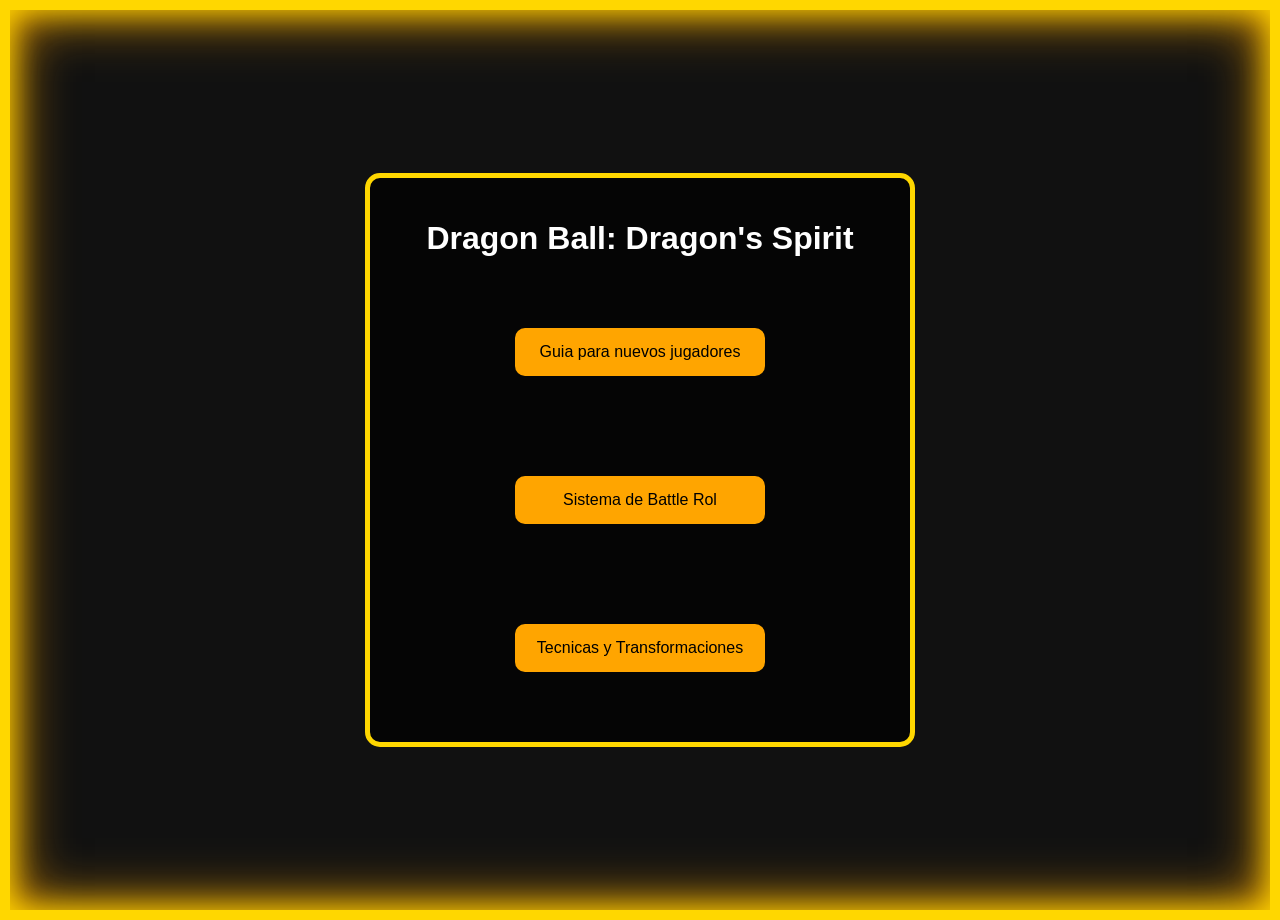
<file: index.html>
<!DOCTYPE html>
<html lang="en">
<head>
    <meta charset="UTF-8">
    <meta name="viewport" content="width=device-width, initial-scale=1.0">
     <link rel="stylesheet" href="rol.css">
    <title>Dragon Ball: Dragons spirit</title>
</head>
<body>

<div class="marco">

    <h1>Dragon Ball: Dragon's Spirit</h1>

    <div>
        <a href="guiaparanuevos.html">
            <button>Guia para nuevos jugadores</button>
        </a>
    </div>

    <div>
        <a href="sistemadebattleroll.html">
            <button>Sistema de Battle Rol</button>
        </a>
    </div>

    <div>
        <a href="tecnicasytransformaciones.html">
            <button>Tecnicas y Transformaciones</button>
        </a>
    </div>

</div>
<style>
body{
    background-color: #111;
    color: white;
    text-align: center;
    font-family: Arial, sans-serif;
    background-color: #111;
    color: white;
    font-family: Arial, sans-serif;

    display: flex;
    justify-content: center;
    align-items: center;

    min-height: 100vh;
    margin: 0;

}

button{
    width: 250px;
    padding: 15px;
    margin: 10px;
    background-color: orange;
    border: none;
    border-radius: 10px;
    font-size: 16px;
    cursor: pointer;
    margin: 50px;
 

}

button:hover{
    background-color: gold;
}
</style>
</body>
</html>
</file>
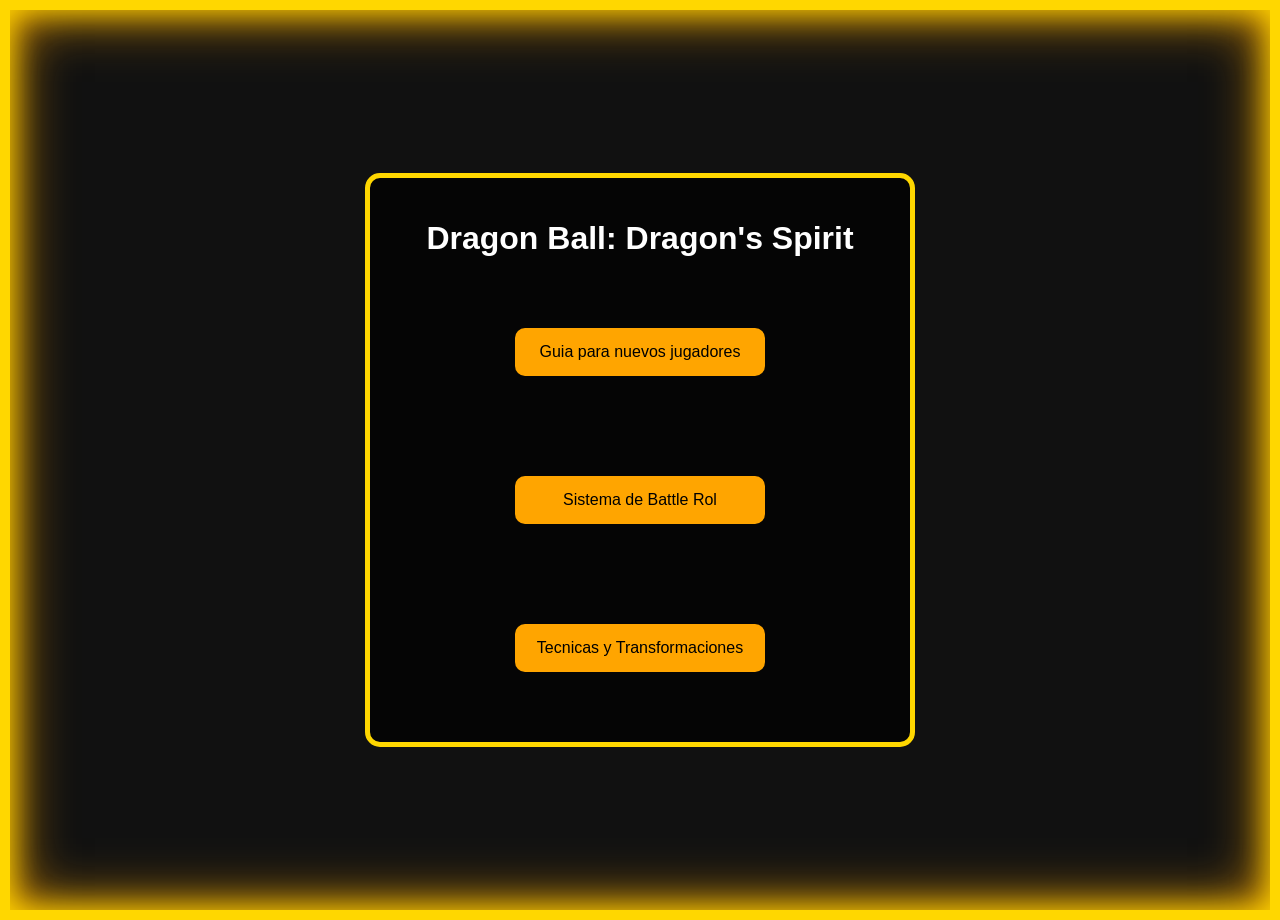
<file: Rol/index.html>
<!DOCTYPE html>
<html lang="en">
<head>
    <meta charset="UTF-8">
    <meta name="viewport" content="width=device-width, initial-scale=1.0">
     <link rel="stylesheet" href="rol.css">
    <title>Dragon Ball: Dragons spirit</title>
</head>
<body>

<div class="marco">

    <h1>Dragon Ball: Dragon's Spirit</h1>

    <div>
        <a href="Guia para nuevos.html">
            <button>Guia para nuevos jugadores</button>
        </a>
    </div>

    <div>
        <a href="sistema de battle roll.html">
            <button>Sistema de Battle Rol</button>
        </a>
    </div>

    <div>
        <a href="Tecnicas y Transformaciones.html">
            <button>Tecnicas y Transformaciones</button>
        </a>
    </div>

</div>
<style>
body{
    background-color: #111;
    color: white;
    text-align: center;
    font-family: Arial, sans-serif;
    background-color: #111;
    color: white;
    font-family: Arial, sans-serif;

    display: flex;
    justify-content: center;
    align-items: center;

    min-height: 100vh;
    margin: 0;

}

button{
    width: 250px;
    padding: 15px;
    margin: 10px;
    background-color: orange;
    border: none;
    border-radius: 10px;
    font-size: 16px;
    cursor: pointer;
    margin: 50px;
 

}

button:hover{
    background-color: gold;
}
</style>
</body>
</html>
</file>
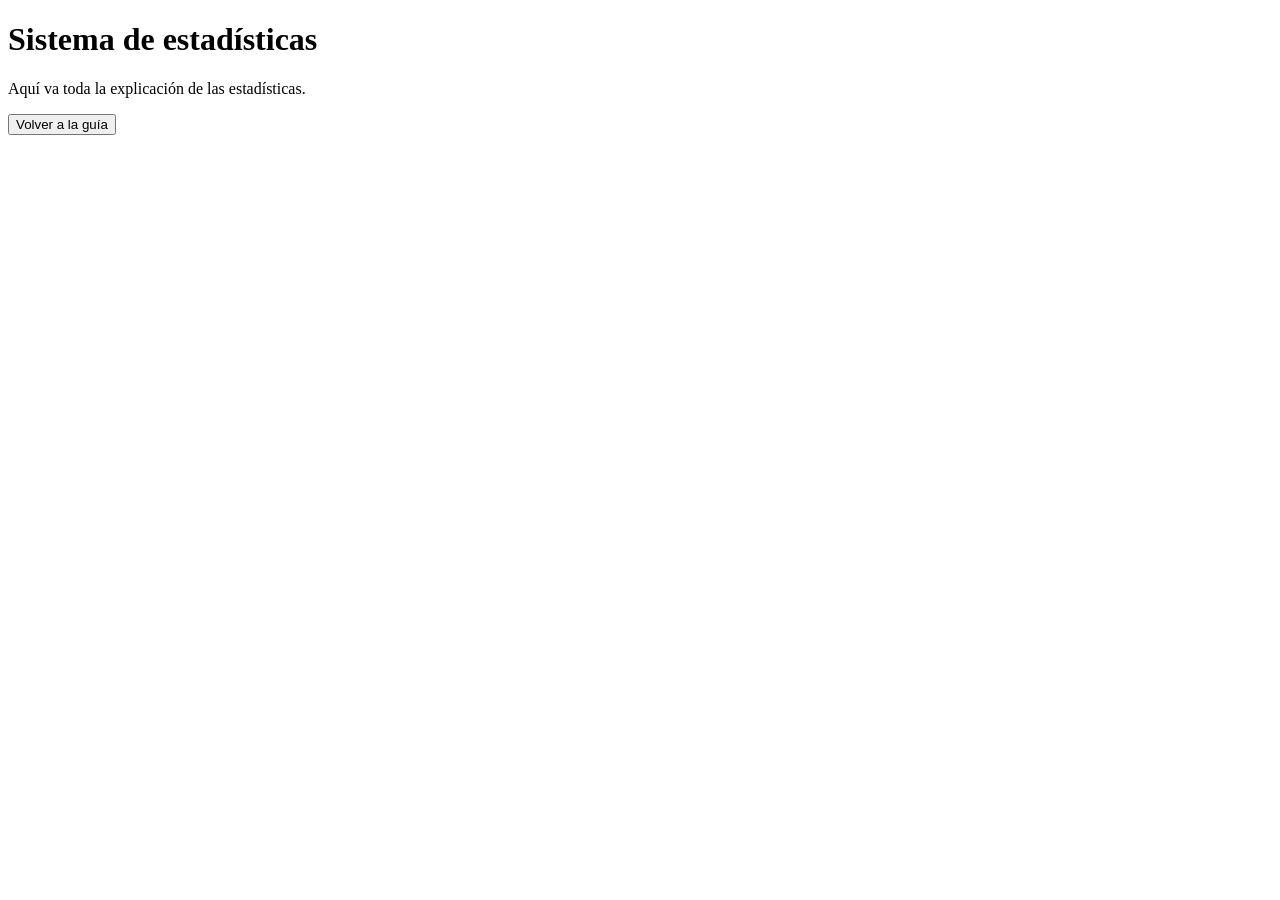
<file: estadisticas.html>
<!DOCTYPE html>
<html lang="en">
<head>
    <meta charset="UTF-8">
    <meta name="viewport" content="width=device-width, initial-scale=1.0">
    <title>Sistema de estadísticas</title>
</head>
<body>
    <h1>Sistema de estadísticas</h1>

    <p>
        Aquí va toda la explicación de las estadísticas.
    </p>

    <a href="Guia_para_nuevos.html">
        <button>Volver a la guía</button>
    </a>
</body>
</html>
</file>
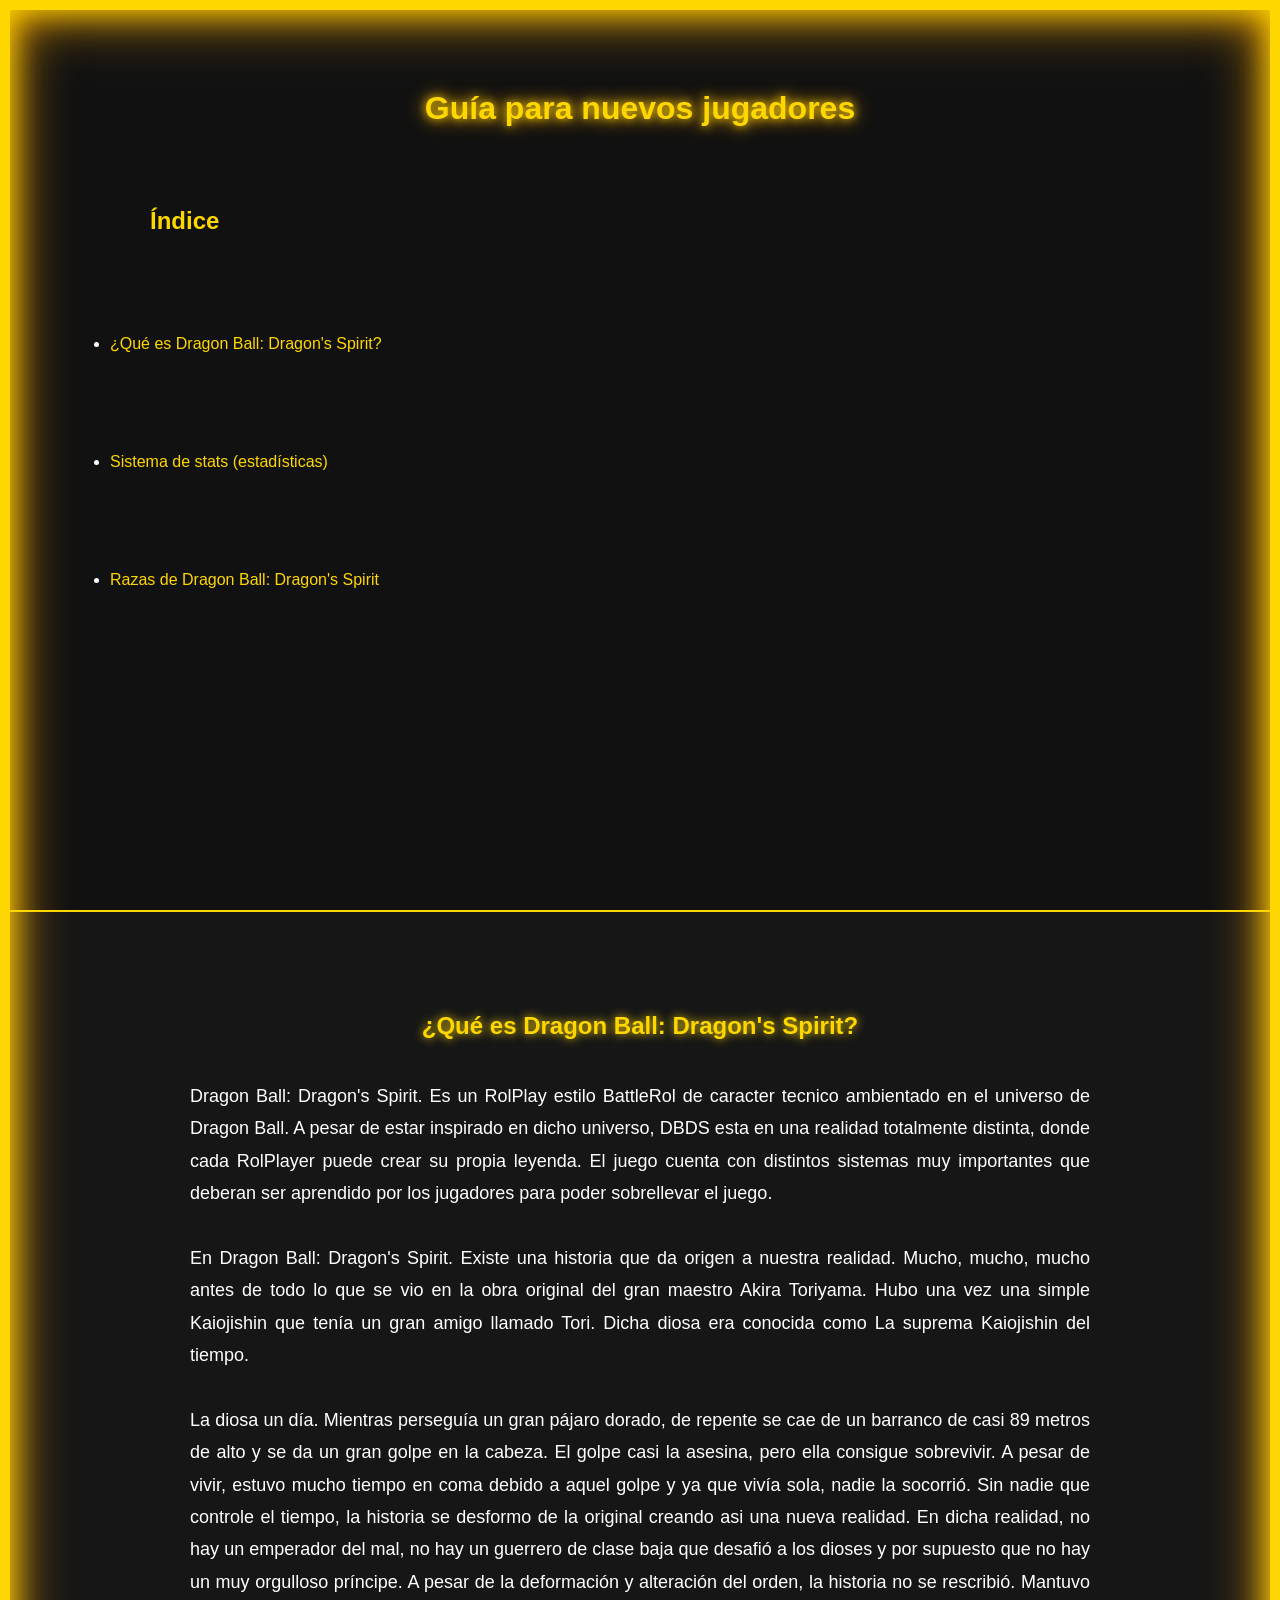
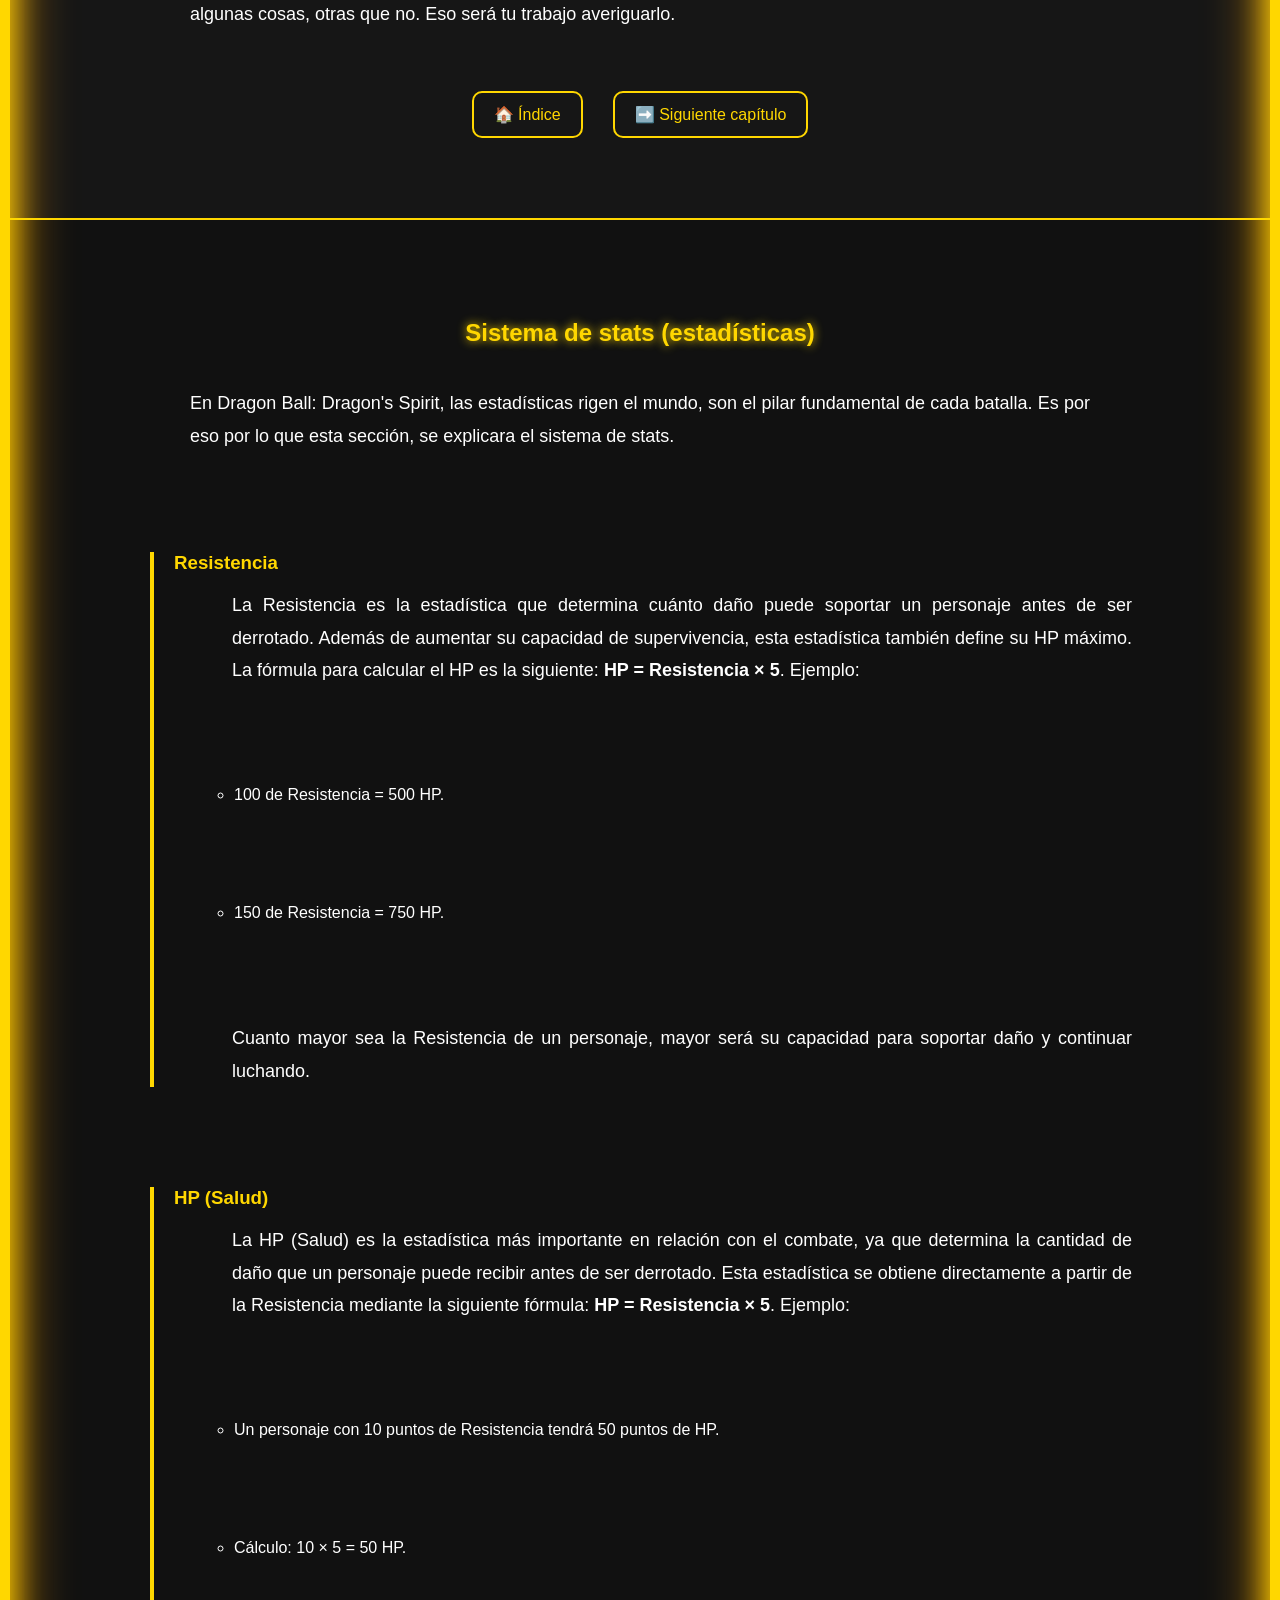
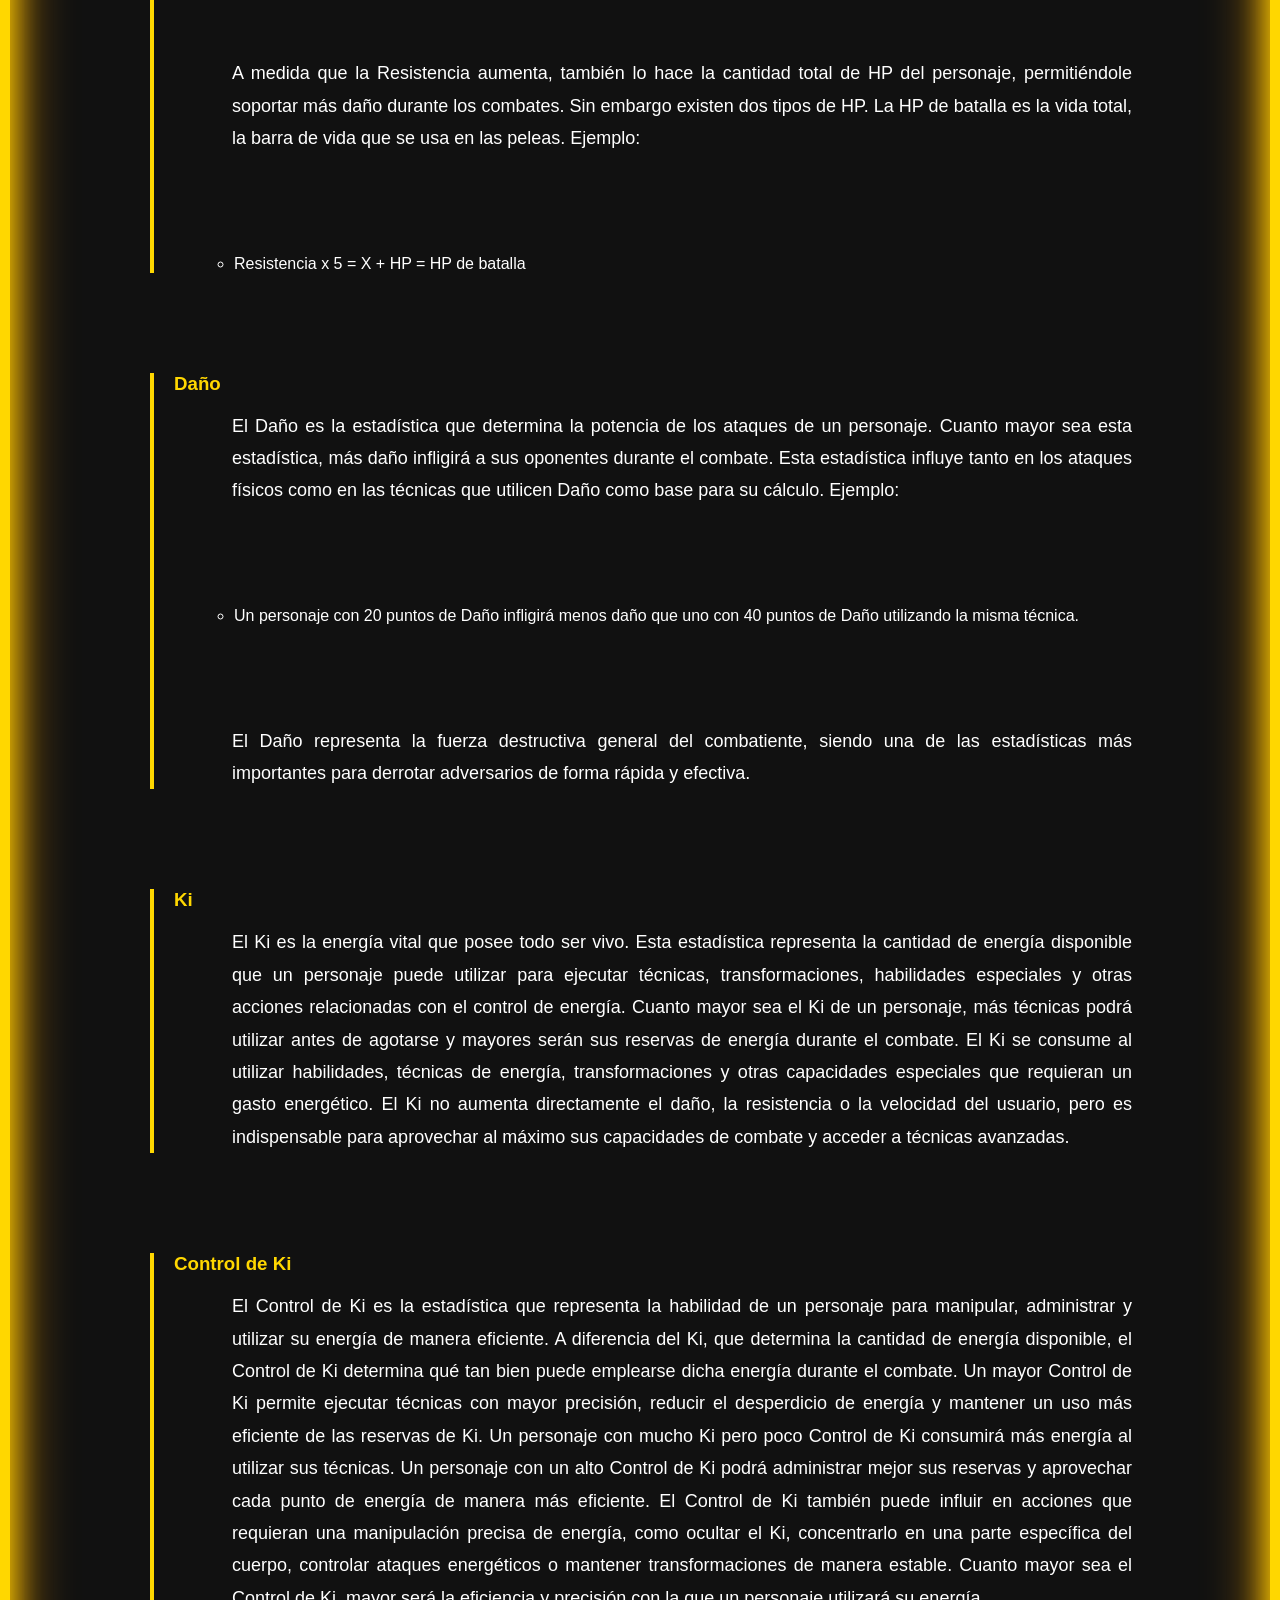
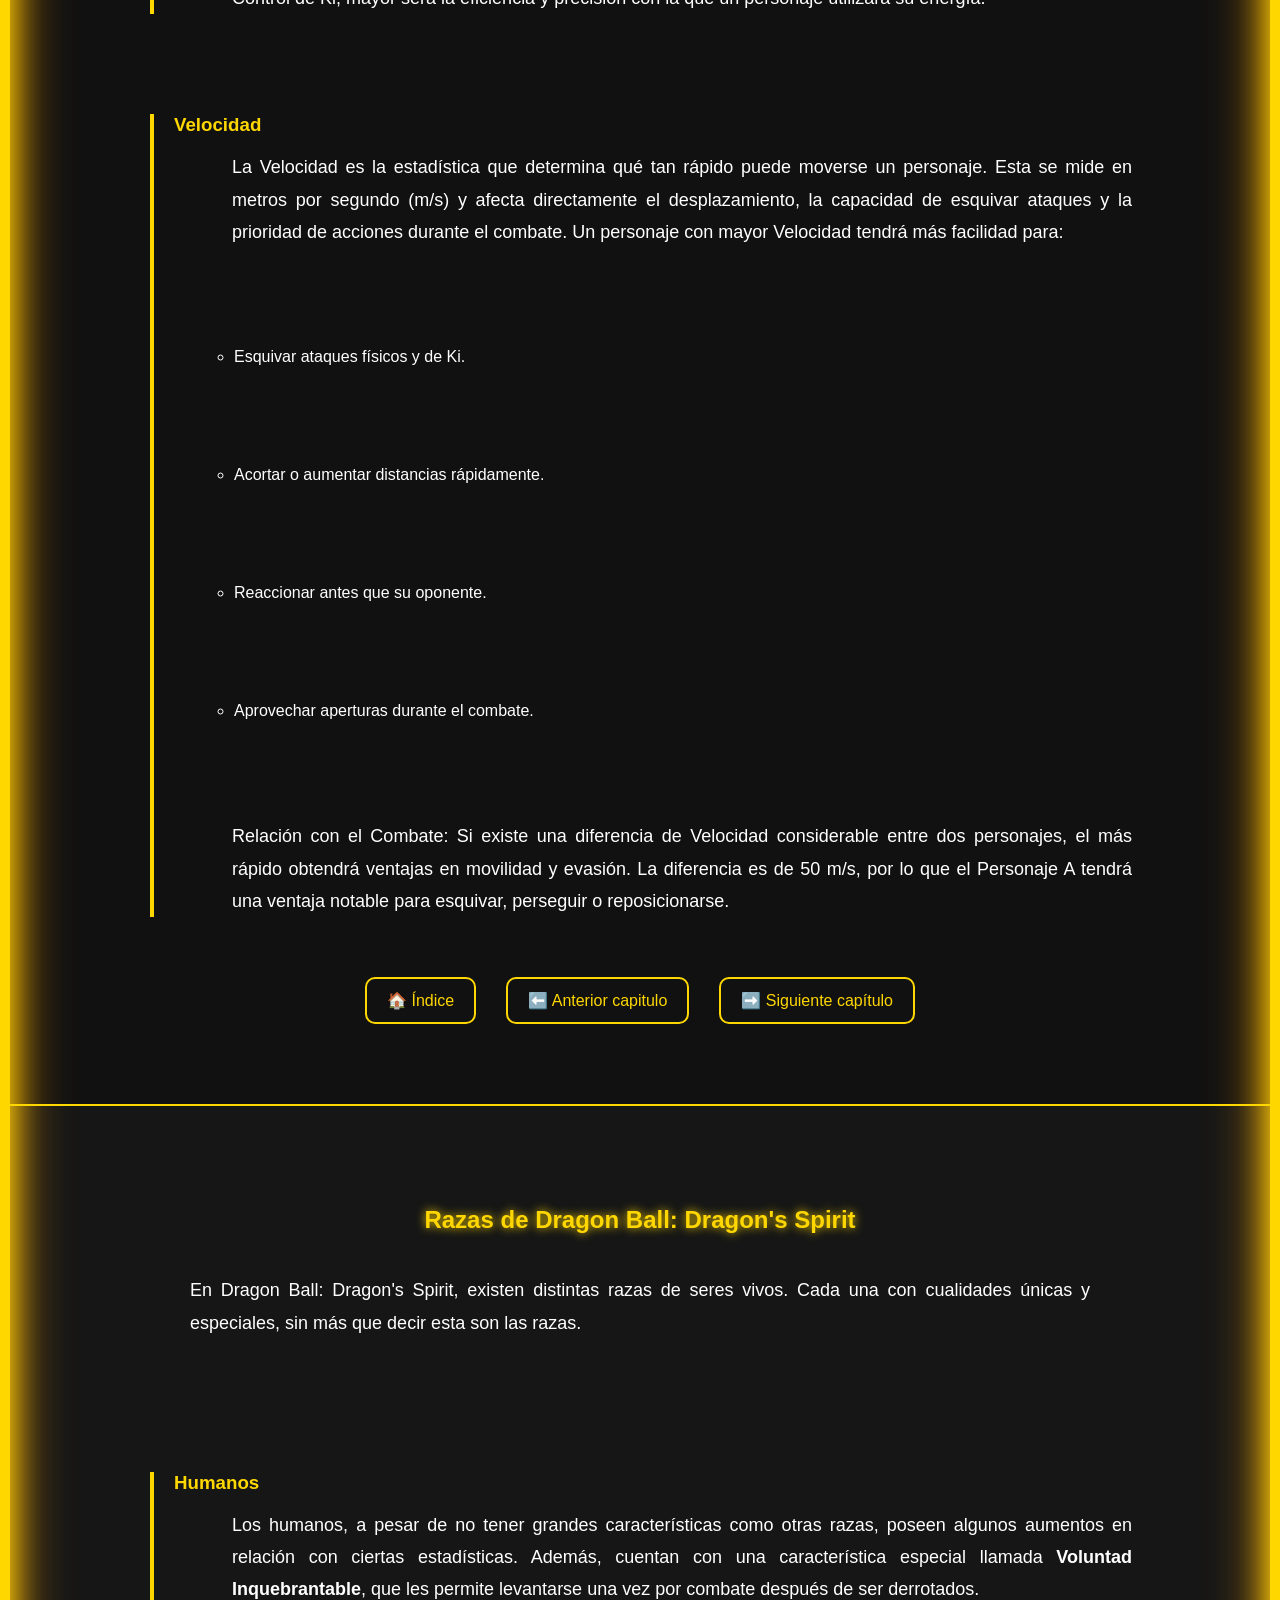
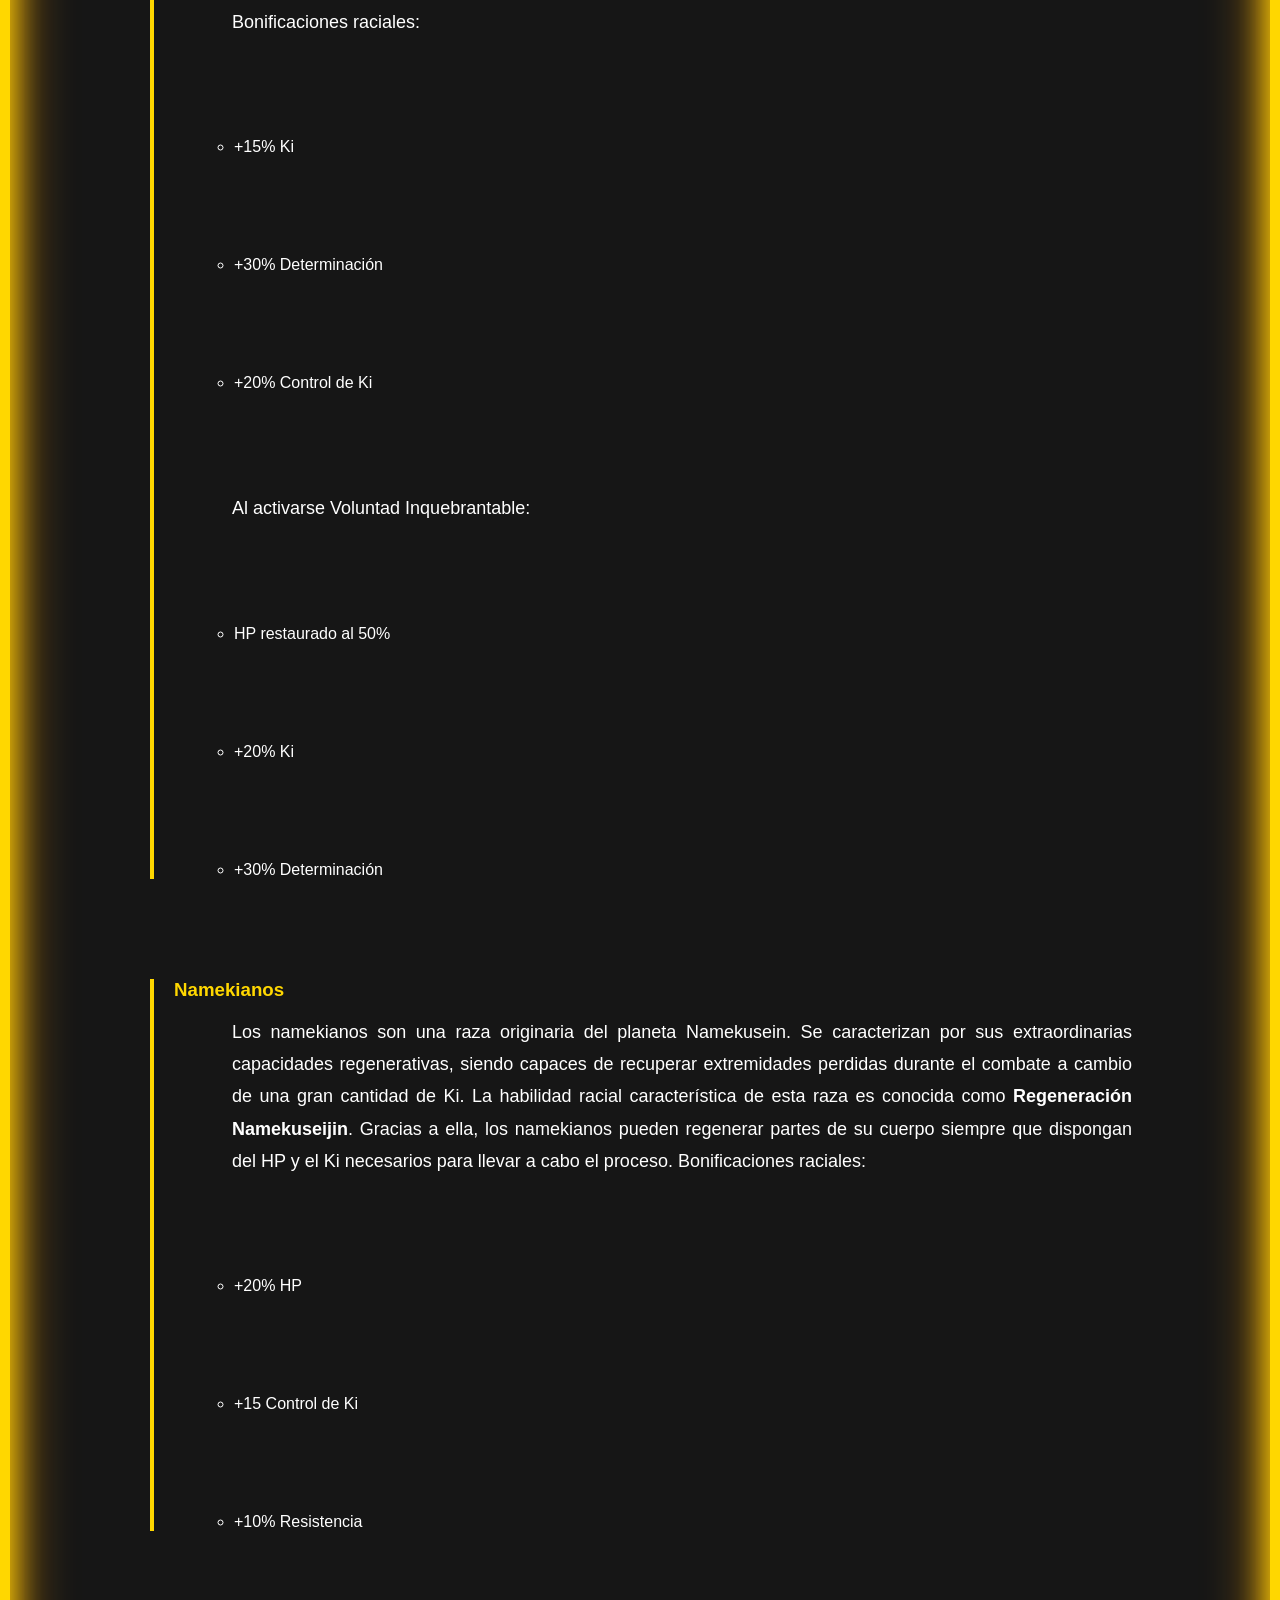
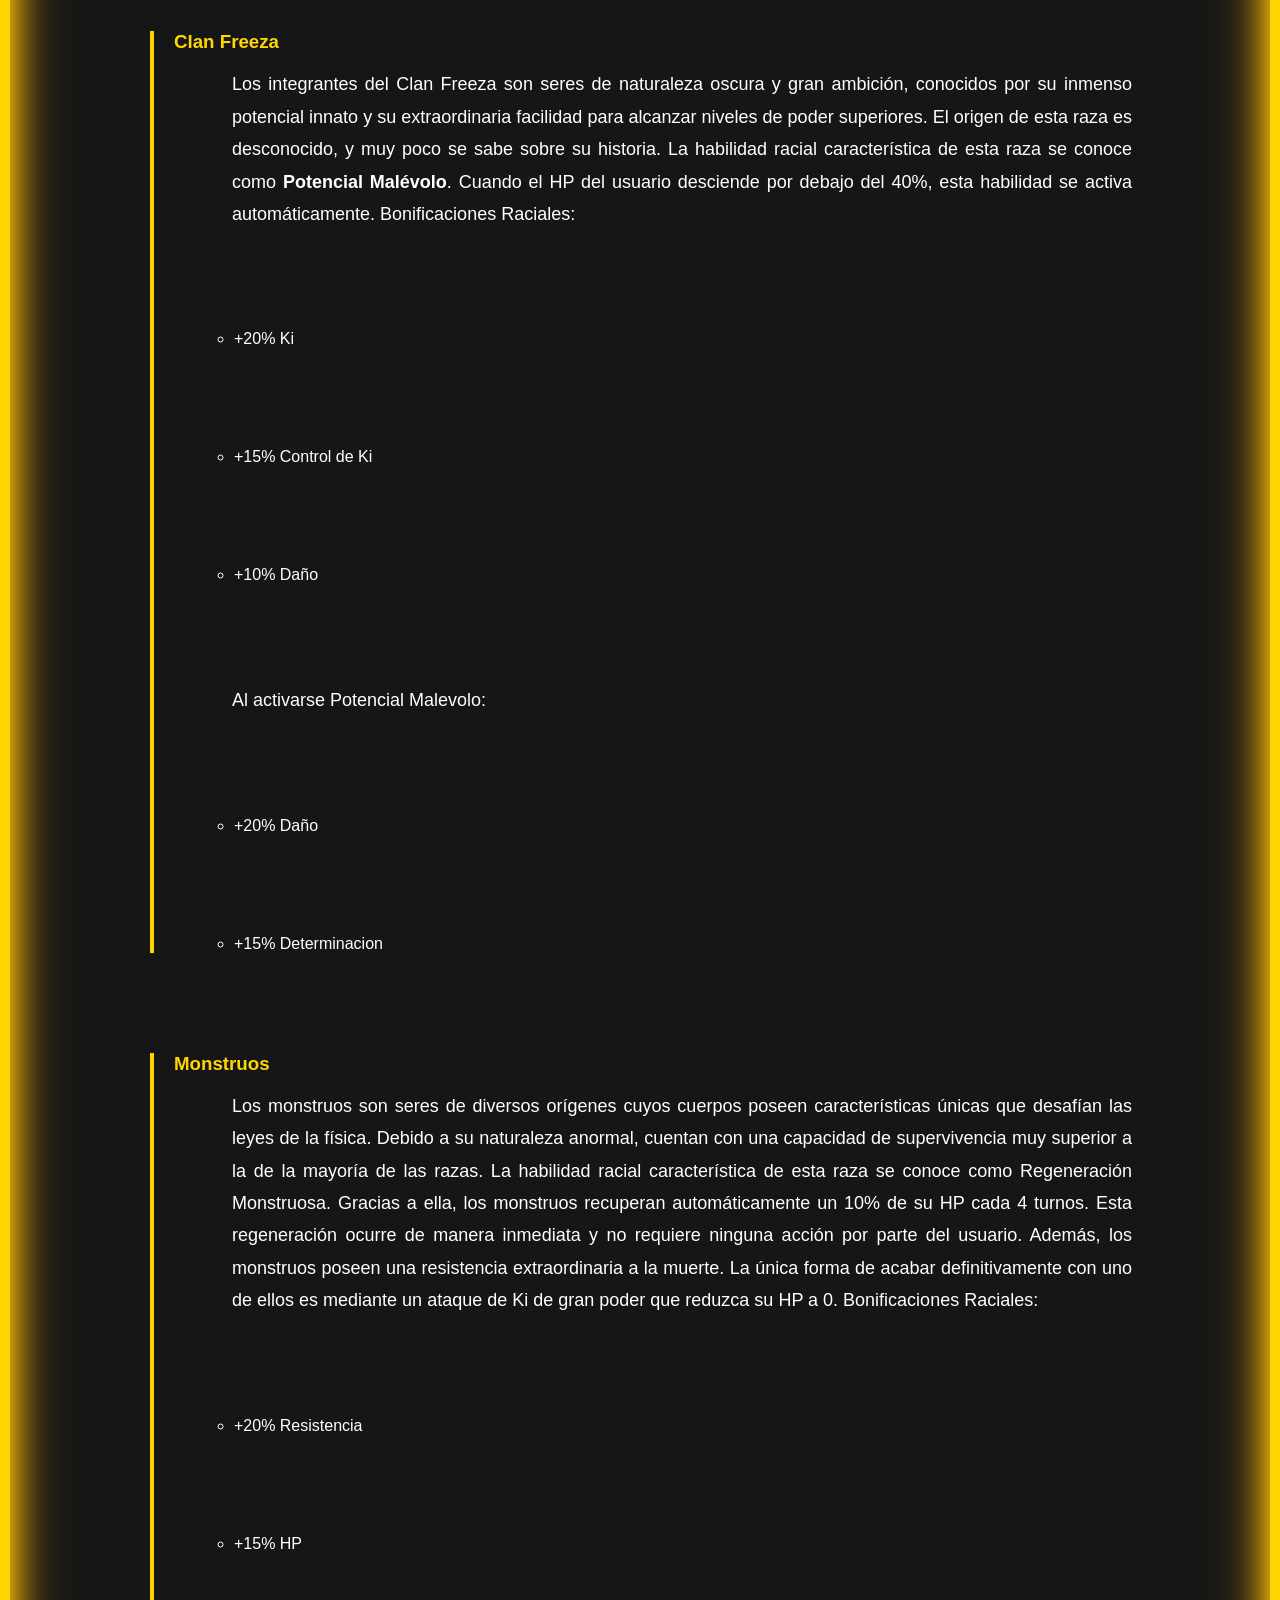
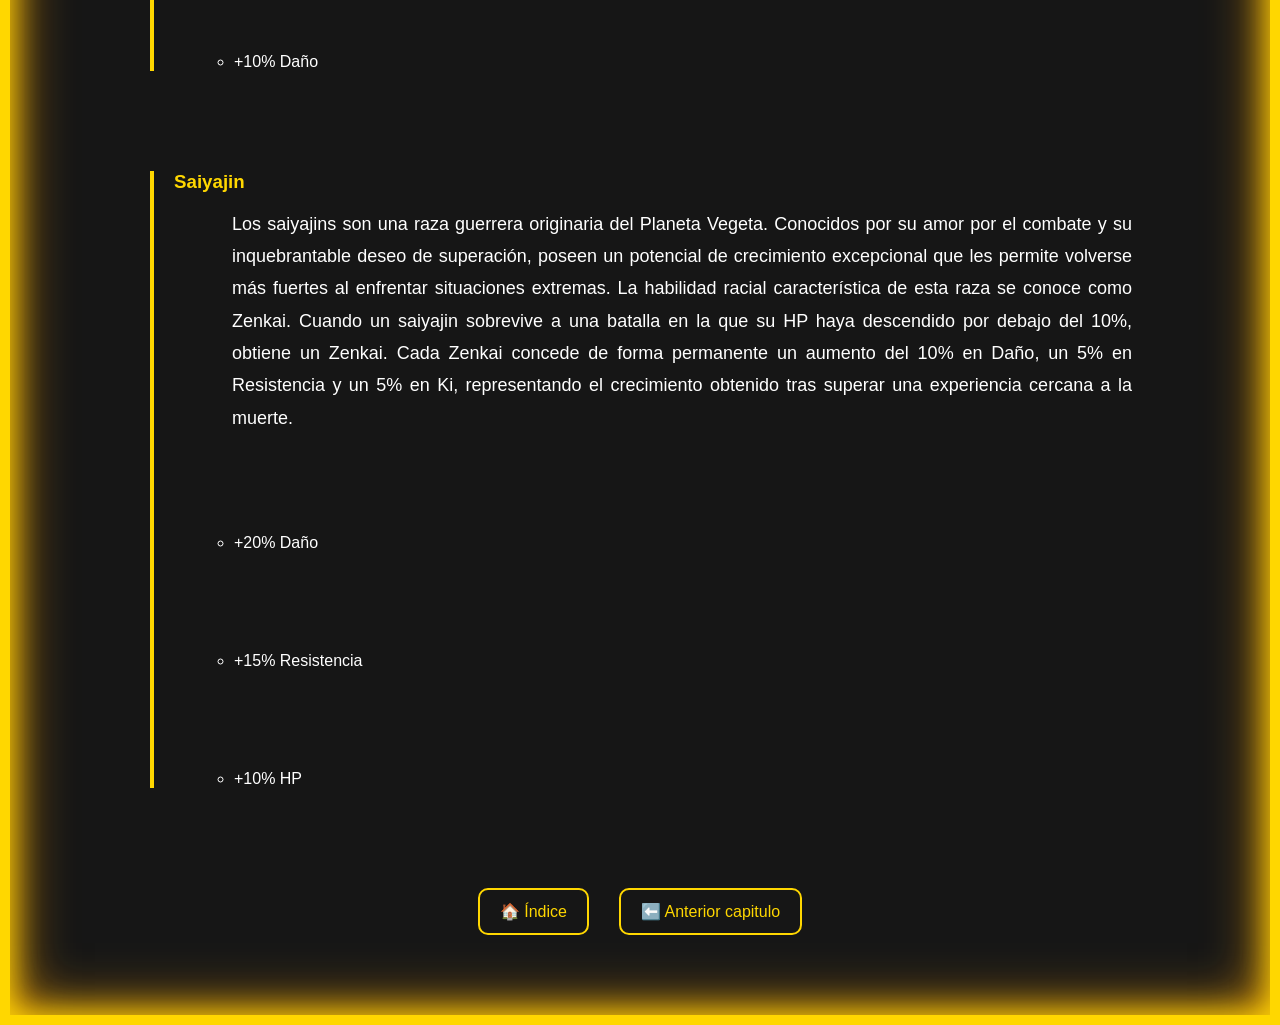
<file: guiaparanuevos.html>
<!DOCTYPE html>
<html lang="es">
<head>
    <meta charset="UTF-8">
    <meta name="viewport" content="width=device-width, initial-scale=1.0">
    <link rel="stylesheet" href="guianuevos.css">
    <title>Dragon Ball: Dragon's Spirit</title>
</head>
<body>

    <header>
        <h1>Guía para nuevos jugadores</h1>

        <h2 class="indice">Índice</h2>

        <ul>
            <li><a href="#que-es">¿Qué es Dragon Ball: Dragon's Spirit?</a></li>
            <li><a href="#estadisticas">Sistema de stats (estadísticas)</a></li>
            <li><a href="#razas">Razas de Dragon Ball: Dragon's Spirit</a></li>
        </ul>
    </header>

    <section class="hoja" id="que-es">
        <h2>¿Qué es Dragon Ball: Dragon's Spirit?</h2>

        <p>
            Dragon Ball: Dragon's Spirit. Es un RolPlay estilo BattleRol de caracter tecnico ambientado en el universo de Dragon Ball. A pesar de estar inspirado en dicho universo, DBDS esta en una realidad totalmente distinta, donde cada RolPlayer puede crear su propia leyenda. El juego cuenta con distintos sistemas muy importantes que deberan ser aprendido por los jugadores para poder sobrellevar el juego.<br><br>
             En Dragon Ball: Dragon's Spirit. Existe una historia que da origen a nuestra realidad. Mucho, mucho, mucho antes de todo lo que se vio en la obra original del gran maestro Akira Toriyama. Hubo una vez una simple Kaiojishin que tenía un gran amigo llamado Tori. Dicha diosa era conocida como La suprema Kaiojishin del tiempo. <br><br>
            La diosa un día. Mientras perseguía un gran pájaro dorado, de repente se cae de un barranco de casi 89 metros de alto y se da un gran golpe en la cabeza. El golpe casi la asesina, pero ella consigue sobrevivir. A pesar de vivir, estuvo mucho tiempo en coma debido a aquel golpe y ya que vivía sola, nadie la socorrió. Sin nadie que controle el tiempo, la historia se desformo de la original creando asi una nueva realidad. En dicha realidad, no hay un emperador del mal, no hay un guerrero de clase baja que desafió a los dioses y por supuesto que no hay un muy orgulloso príncipe. A pesar de la deformación y alteración del orden, la historia no se rescribió. Mantuvo algunas cosas, otras que no. Eso será tu trabajo averiguarlo. 
        </p>
        <div class="navegacion">
            <a href="#">🏠 Índice</a>
            <a href="#estadisticas">➡️ Siguiente capítulo</a>
        </div>

    </section>

    <section class="hoja" id="estadisticas">
        <h2>Sistema de stats (estadísticas)</h2>

        <p>
            En Dragon Ball: Dragon's Spirit, las estadísticas rigen el mundo, son el pilar fundamental de cada batalla. Es por eso por lo que esta sección, se explicara el sistema de stats. 
        </p>
        <ul class="lista-razas">
            <li>
                <h3>Resistencia</h3>
                <p>
                    La Resistencia es la estadística que determina cuánto daño puede soportar un personaje antes de ser derrotado. Además de aumentar su capacidad de supervivencia, esta estadística también define su HP máximo. La fórmula para calcular el HP es la siguiente: <strong>HP = Resistencia × 5</strong>. Ejemplo: 
                </p>
                <ul>
                    <li>100 de Resistencia = 500 HP.</li> 
                    <li>150 de Resistencia = 750 HP.</li>
                </ul>
                <p>Cuanto mayor sea la Resistencia de un personaje, mayor será su capacidad para soportar daño y continuar luchando. </p>
            </li>
            <li>
                <h3>HP (Salud)</h3>
                <p>
                    La HP (Salud) es la estadística más importante en relación con el combate, ya que determina la cantidad de daño que un personaje puede recibir antes de ser derrotado. Esta estadística se obtiene directamente a partir de la Resistencia mediante la siguiente fórmula: <strong>HP = Resistencia × 5</strong>. Ejemplo: 
                </p>
                <ul>
                    <li>Un personaje con 10 puntos de Resistencia tendrá 50 puntos de HP.</li>
                    <li>Cálculo: 10 × 5 = 50 HP.</li>
                </ul>
                <p>
                    A medida que la Resistencia aumenta, también lo hace la cantidad total de HP del personaje, permitiéndole soportar más daño durante los combates. Sin embargo existen dos tipos de HP. La HP de batalla es la vida total, la barra de vida que se usa en las peleas. Ejemplo: 
                </p>
                <ul>
                    <li>Resistencia x 5 = X + HP = HP de batalla</li>
                </ul>
            </li>
            <li>
                <h3>Daño</h3>
                <p>
                    El Daño es la estadística que determina la potencia de los ataques de un personaje. Cuanto mayor sea esta estadística, más daño infligirá a sus oponentes durante el combate. Esta estadística influye tanto en los ataques físicos como en las técnicas que utilicen Daño como base para su cálculo. Ejemplo: 
                </p>
                <ul>
                    <li>Un personaje con 20 puntos de Daño infligirá menos daño que uno con 40 puntos de Daño utilizando la misma técnica.</li>
                </ul>
                <p>
                    El Daño representa la fuerza destructiva general del combatiente, siendo una de las estadísticas más importantes para derrotar adversarios de forma rápida y efectiva. 
                </p>
            </li>
            <li>
                <h3>Ki</h3>
                <p>
                    El Ki es la energía vital que posee todo ser vivo. Esta estadística representa la cantidad de energía disponible que un personaje puede utilizar para ejecutar técnicas, transformaciones, habilidades especiales y otras acciones relacionadas con el control de energía. Cuanto mayor sea el Ki de un personaje, más técnicas podrá utilizar antes de agotarse y mayores serán sus reservas de energía durante el combate. El Ki se consume al utilizar habilidades, técnicas de energía, transformaciones y otras capacidades especiales que requieran un gasto energético. El Ki no aumenta directamente el daño, la resistencia o la velocidad del usuario, pero es indispensable para aprovechar al máximo sus capacidades de combate y acceder a técnicas avanzadas.  
                </p>
            </li>
            <li>
                <h3>Control de Ki</h3>
                <p>
                    El Control de Ki es la estadística que representa la habilidad de un personaje para manipular, administrar y utilizar su energía de manera eficiente. A diferencia del Ki, que determina la cantidad de energía disponible, el Control de Ki determina qué tan bien puede emplearse dicha energía durante el combate. Un mayor Control de Ki permite ejecutar técnicas con mayor precisión, reducir el desperdicio de energía y mantener un uso más eficiente de las reservas de Ki. Un personaje con mucho Ki pero poco Control de Ki consumirá más energía al utilizar sus técnicas. Un personaje con un alto Control de Ki podrá administrar mejor sus reservas y aprovechar cada punto de energía de manera más eficiente. El Control de Ki también puede influir en acciones que requieran una manipulación precisa de energía, como ocultar el Ki, concentrarlo en una parte específica del cuerpo, controlar ataques energéticos o mantener transformaciones de manera estable. Cuanto mayor sea el Control de Ki, mayor será la eficiencia y precisión con la que un personaje utilizará su energía. 
                </p>
            </li> 
            <li>
                <h3>Velocidad</h3>
                <p>
                    La Velocidad es la estadística que determina qué tan rápido puede moverse un personaje. Esta se mide en metros por segundo (m/s) y afecta directamente el desplazamiento, la capacidad de esquivar ataques y la prioridad de acciones durante el combate. Un personaje con mayor Velocidad tendrá más facilidad para: 
                </p>
                <ul>
                   <li>Esquivar ataques físicos y de Ki.</li>  
                   <li>Acortar o aumentar distancias rápidamente.</li>
                   <li>Reaccionar antes que su oponente.</li>
                   <li>Aprovechar aperturas durante el combate.</li>
                </ul>
                <p>
                    Relación con el Combate: Si existe una diferencia de Velocidad considerable entre dos personajes, el más rápido obtendrá ventajas en movilidad y evasión. La diferencia es de 50 m/s, por lo que el Personaje A tendrá una ventaja notable para esquivar, perseguir o reposicionarse. 
                </p>
            </li>
        </ul>
        <div class="navegacion">
            <a href="#">🏠 Índice</a>
            <a href="#que-es">⬅️ Anterior capitulo</a>
            <a href="#razas">➡️ Siguiente capítulo</a>
        </div>
    </section>
    <section class="hoja" id="razas">
        <h2>Razas de Dragon Ball: Dragon's Spirit</h2>
        <p>
            En Dragon Ball: Dragon's Spirit, existen distintas razas de seres vivos. Cada una con cualidades únicas y especiales, sin más que decir esta son las razas.<br><br>
             <ul class="lista-razas">

        <li>
            <h3>Humanos</h3>

            <p>
                Los humanos, a pesar de no tener grandes características como otras
                razas, poseen algunos aumentos en relación con ciertas estadísticas.

                Además, cuentan con una característica especial llamada
                <strong>Voluntad Inquebrantable</strong>, que les permite levantarse
                una vez por combate después de ser derrotados.
            </p>

            <p>
                Bonificaciones raciales:
            </p>

            <ul>
                <li>+15% Ki</li>
                <li>+30% Determinación</li>
                <li>+20% Control de Ki</li>
            </ul>

            <p>
                Al activarse Voluntad Inquebrantable:
            </p>

            <ul>
                <li>HP restaurado al 50%</li>
                <li>+20% Ki</li>
                <li>+30% Determinación</li>
            </ul>
        </li>

        <li>
            <h3>Namekianos</h3>
            <p>
                Los namekianos son una raza originaria del planeta Namekusein. Se caracterizan por sus extraordinarias capacidades regenerativas, siendo capaces de recuperar extremidades perdidas durante el combate a cambio de una gran cantidad de Ki. La habilidad racial característica de esta raza es conocida como <strong>Regeneración Namekuseijin</strong>. Gracias a ella, los namekianos pueden regenerar partes de su cuerpo siempre que dispongan del HP y el Ki necesarios para llevar a cabo el proceso. Bonificaciones raciales:
            </p>
            <ul>
                <li>+20% HP</li>
                <li>+15 Control de Ki</li>
                <li>+10% Resistencia</li>
            </ul>

        </li>
       <li>
            <h3>Clan Freeza</h3>
            <p>
                Los integrantes del Clan Freeza son seres de naturaleza oscura y gran ambición, conocidos por su inmenso potencial innato y su extraordinaria facilidad para alcanzar niveles de poder superiores. El origen de esta raza es desconocido, y muy poco se sabe sobre su historia. La habilidad racial característica de esta raza se conoce como <strong>Potencial Malévolo</strong>. Cuando el HP del usuario desciende por debajo del 40%, esta habilidad se activa automáticamente. Bonificaciones Raciales:
            </p>
            <ul>
                <li>+20% Ki</li>
                <li>+15% Control de Ki</li>
                <li>+10% Daño</li> 
            </ul>
            <p>
                Al activarse Potencial Malevolo:
            </p>
            <ul>
                <li>+20% Daño</li>
                <li>+15% Determinacion</li>
            </ul>

       </li> 
       <li>
            <h3>Monstruos</h3>
            <p>
                Los monstruos son seres de diversos orígenes cuyos cuerpos poseen características únicas que desafían las leyes de la física. Debido a su naturaleza anormal, cuentan con una capacidad de supervivencia muy superior a la de la mayoría de las razas. La habilidad racial característica de esta raza se conoce como Regeneración Monstruosa. Gracias a ella, los monstruos recuperan automáticamente un 10% de su HP cada 4 turnos. Esta regeneración ocurre de manera inmediata y no requiere ninguna acción por parte del usuario. Además, los monstruos poseen una resistencia extraordinaria a la muerte. La única forma de acabar definitivamente con uno de ellos es mediante un ataque de Ki de gran poder que reduzca su HP a 0. Bonificaciones Raciales:
            </p>
            <ul>
                <li>+20% Resistencia</li>
                <li>+15% HP</li>
                <li>+10% Daño</li>
            </ul>
       </li> 
       <li>
            <h3>Saiyajin</h3>
            <p>
                Los saiyajins son una raza guerrera originaria del Planeta Vegeta. Conocidos por su amor por el combate y su inquebrantable deseo de superación, poseen un potencial de crecimiento excepcional que les permite volverse más fuertes al enfrentar situaciones extremas. La habilidad racial característica de esta raza se conoce como Zenkai. Cuando un saiyajin sobrevive a una batalla en la que su HP haya descendido por debajo del 10%, obtiene un Zenkai. Cada Zenkai concede de forma permanente un aumento del 10% en Daño, un 5% en Resistencia y un 5% en Ki, representando el crecimiento obtenido tras superar una experiencia cercana a la muerte.
            </p>
            <ul>
                <li>+20% Daño</li>
                <li>+15% Resistencia</li>
                <li>+10% HP</li>
            </ul>
       </li>
    </ul>
        </p>
        <div class="navegacion">
            <a href="#">🏠 Índice</a>
            <a href="#estadisticas">⬅️ Anterior capitulo</a>
        </div>
    </section>

 
</body>
</html>
</file>
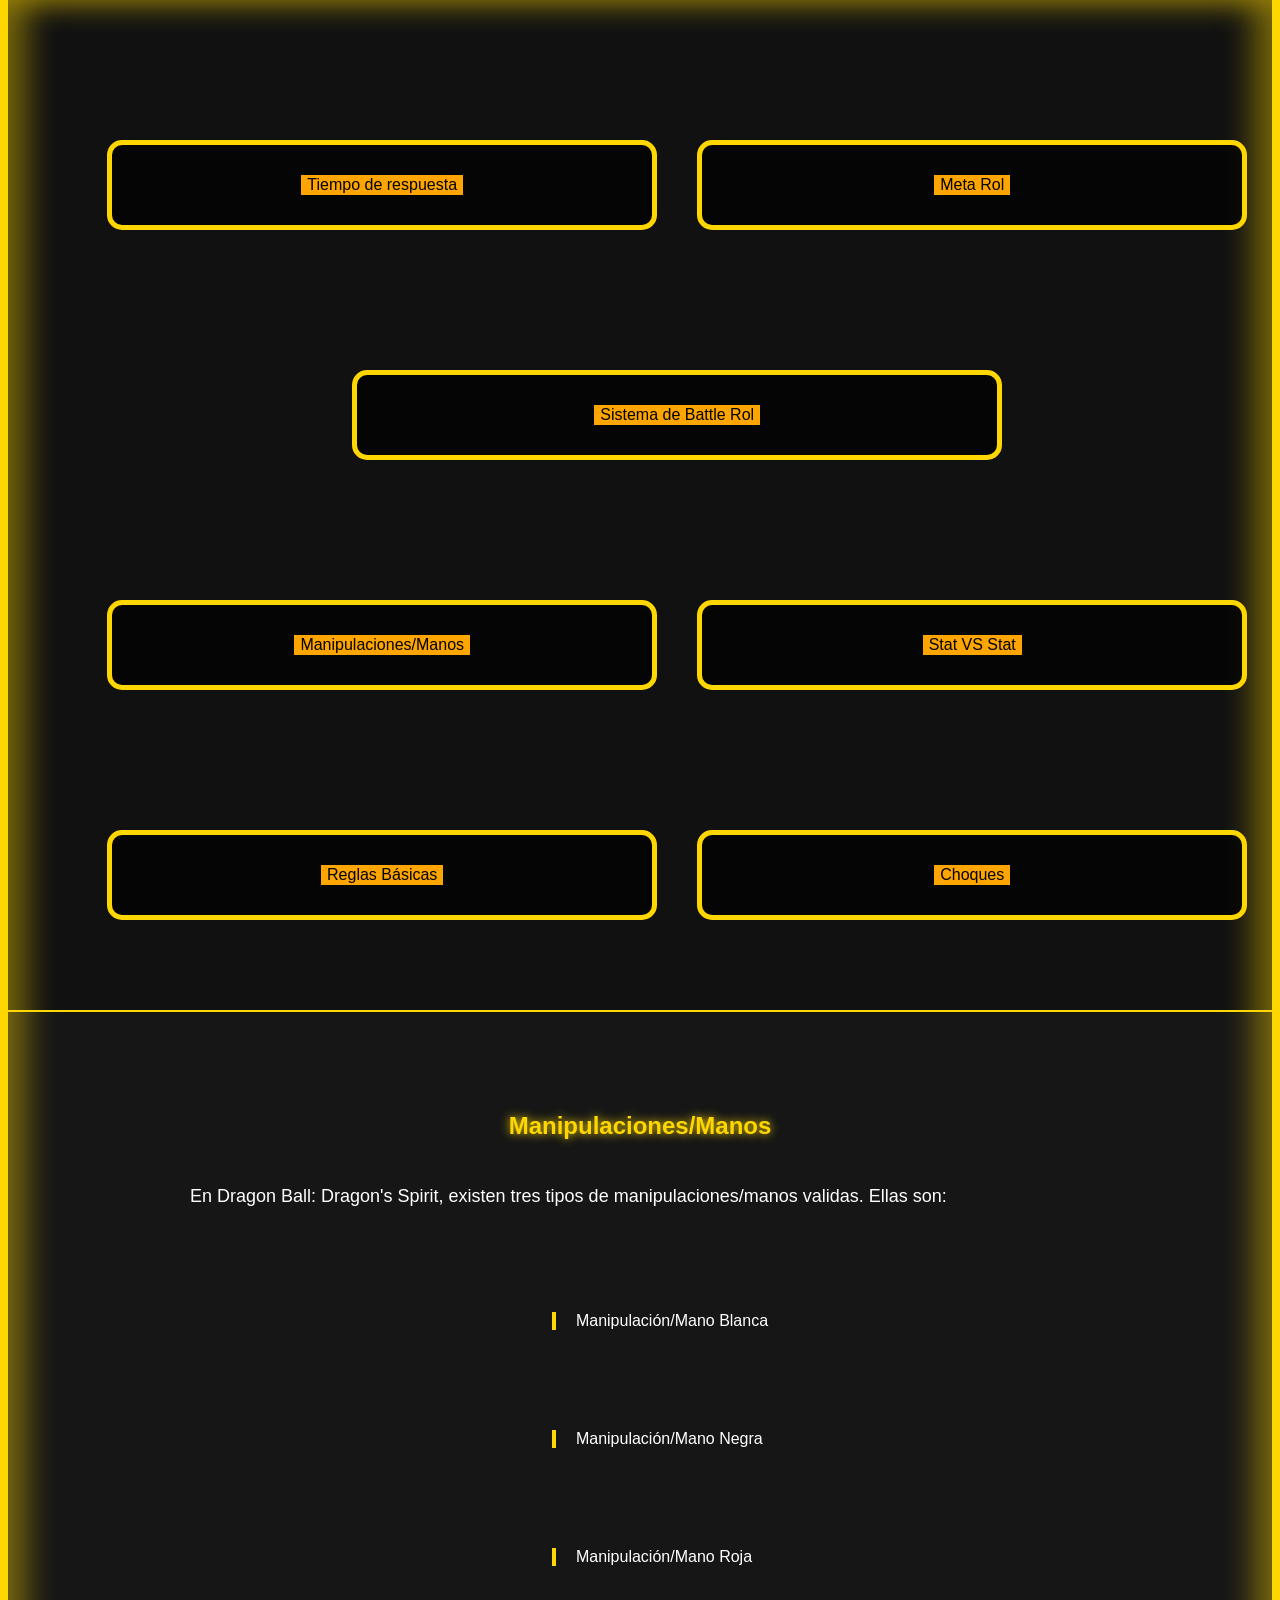
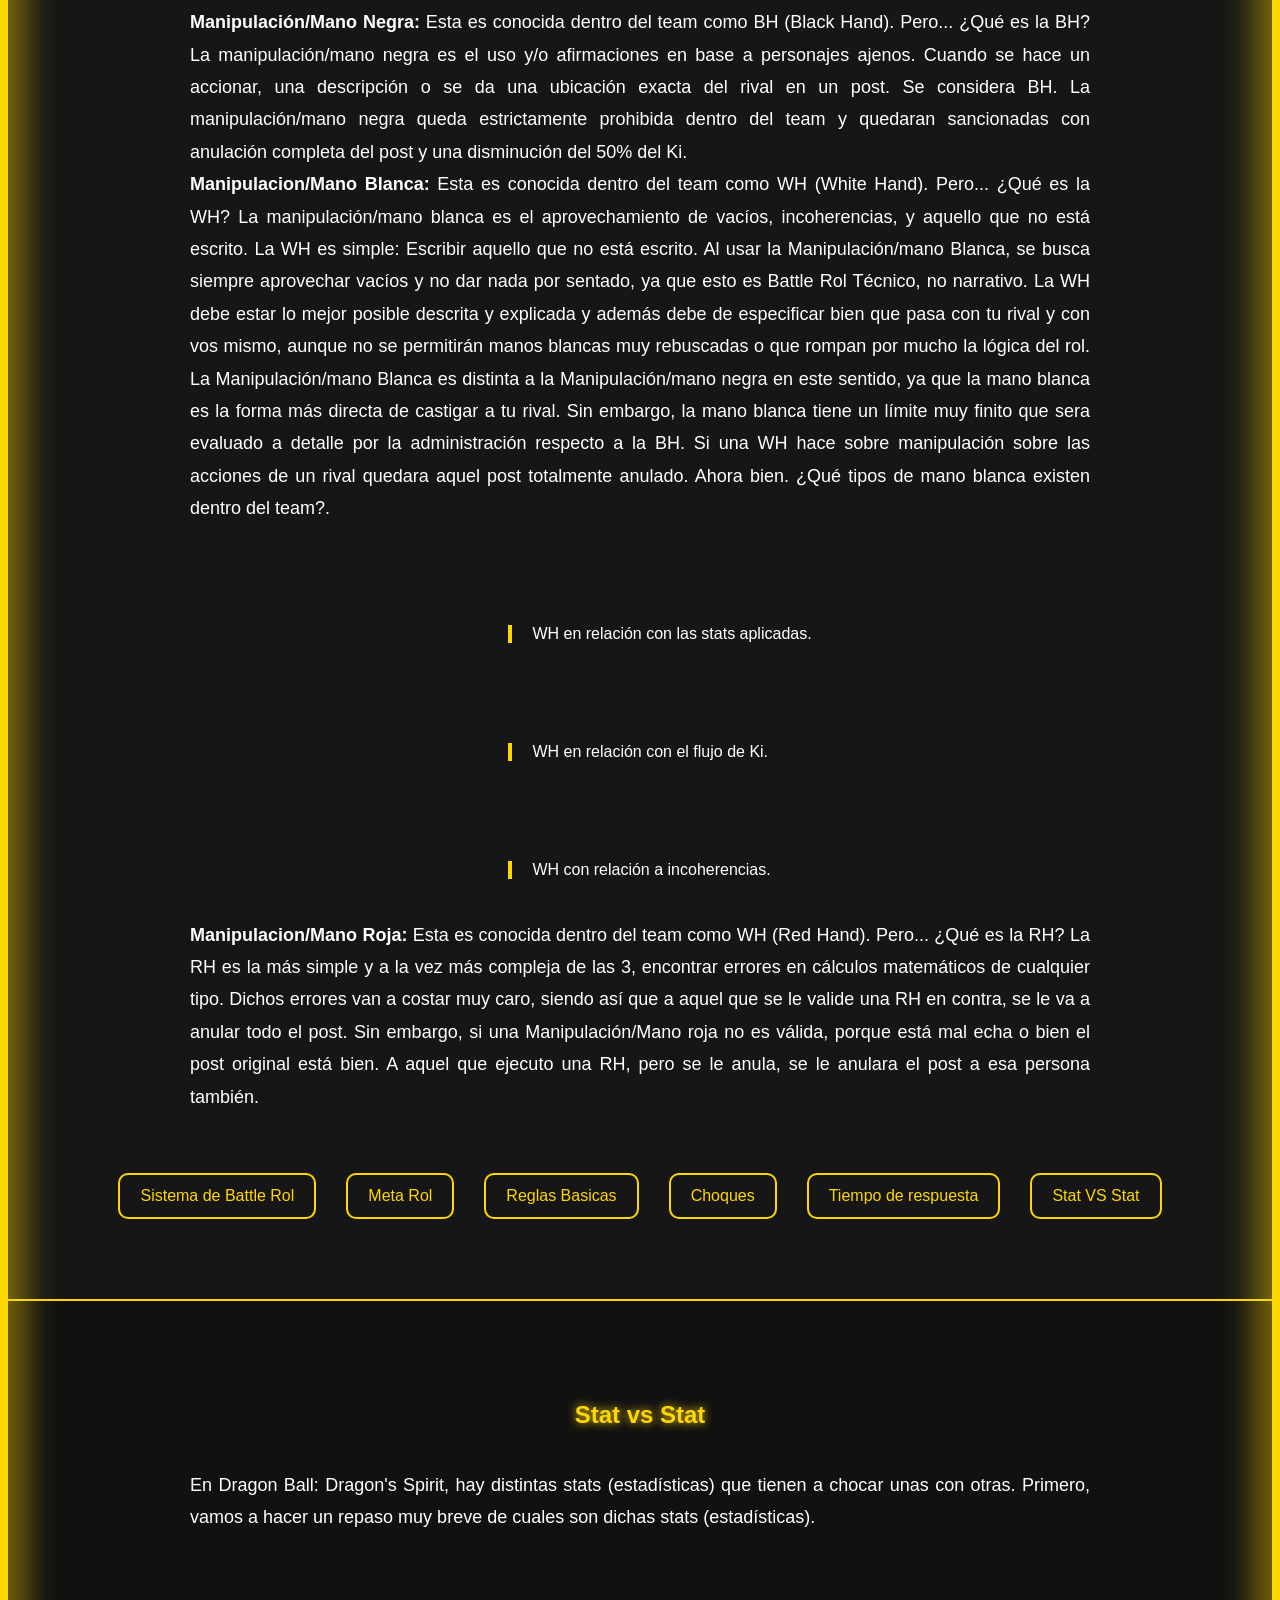
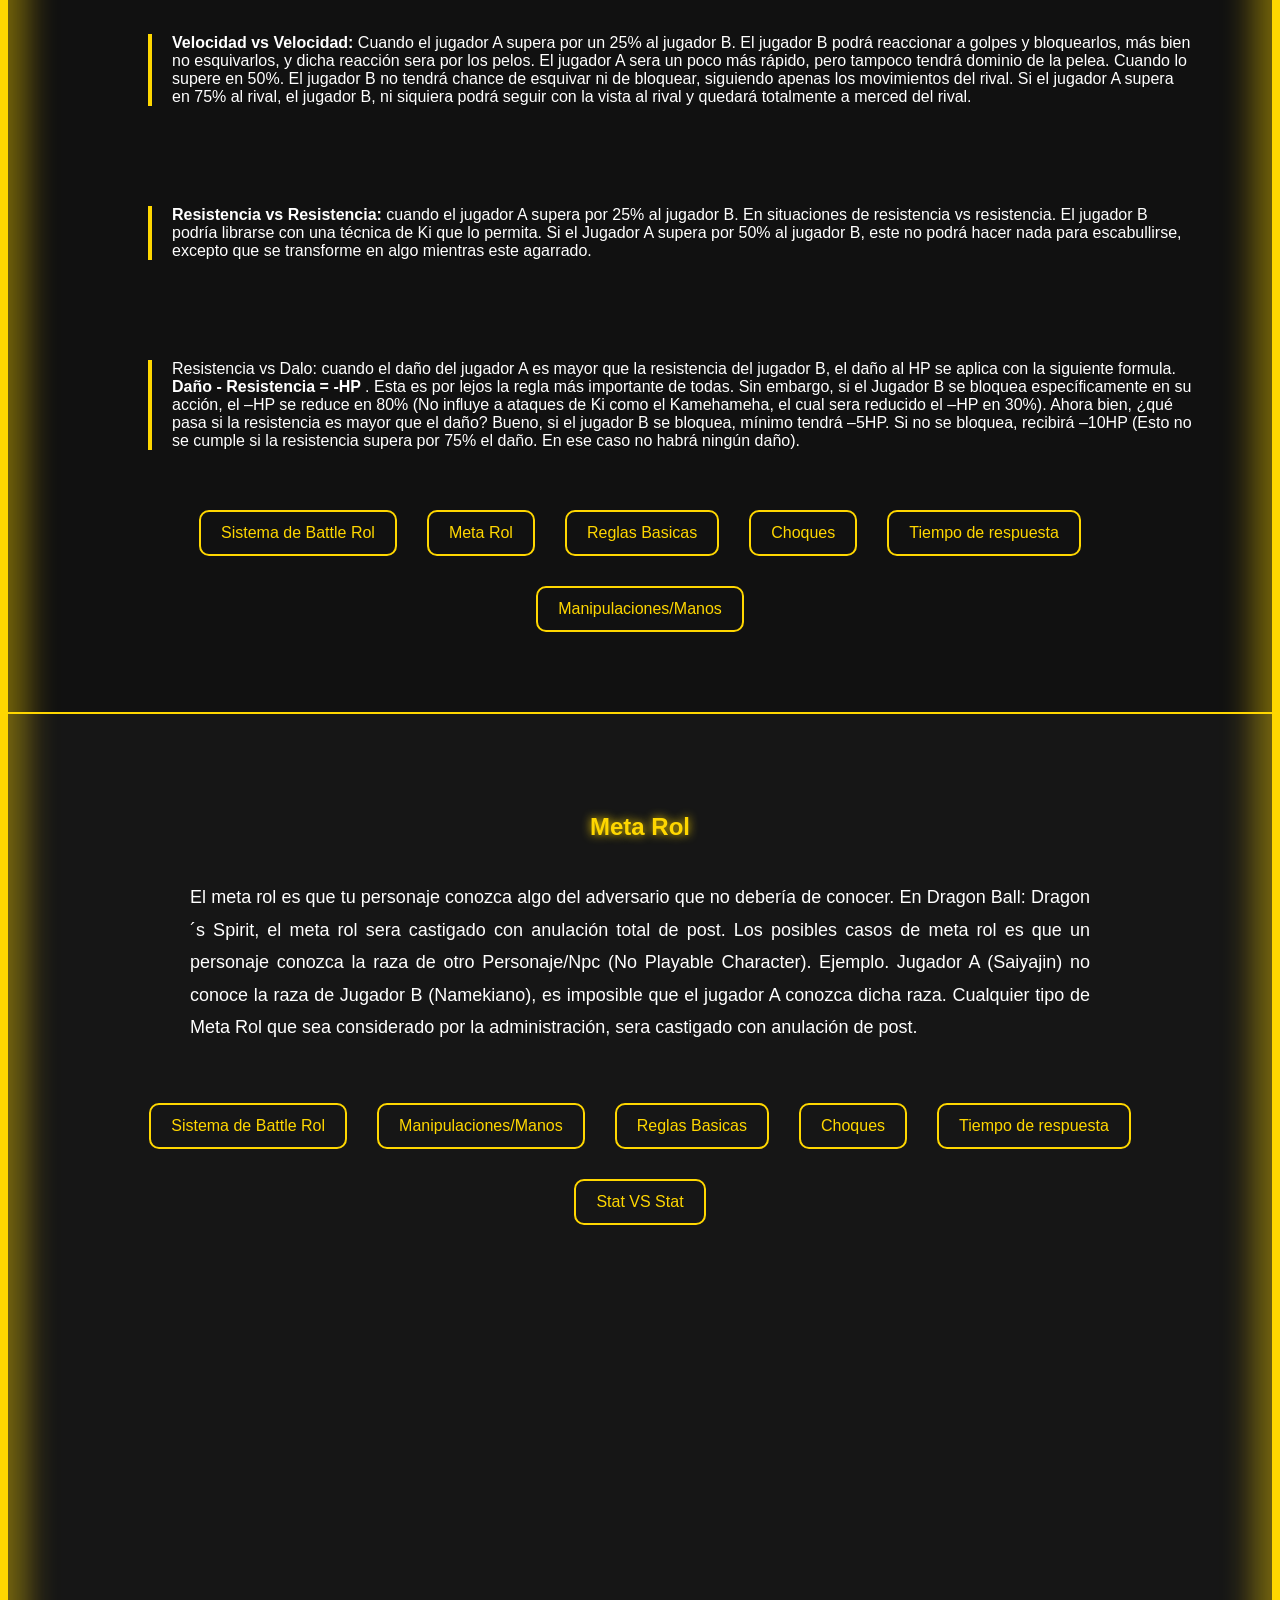
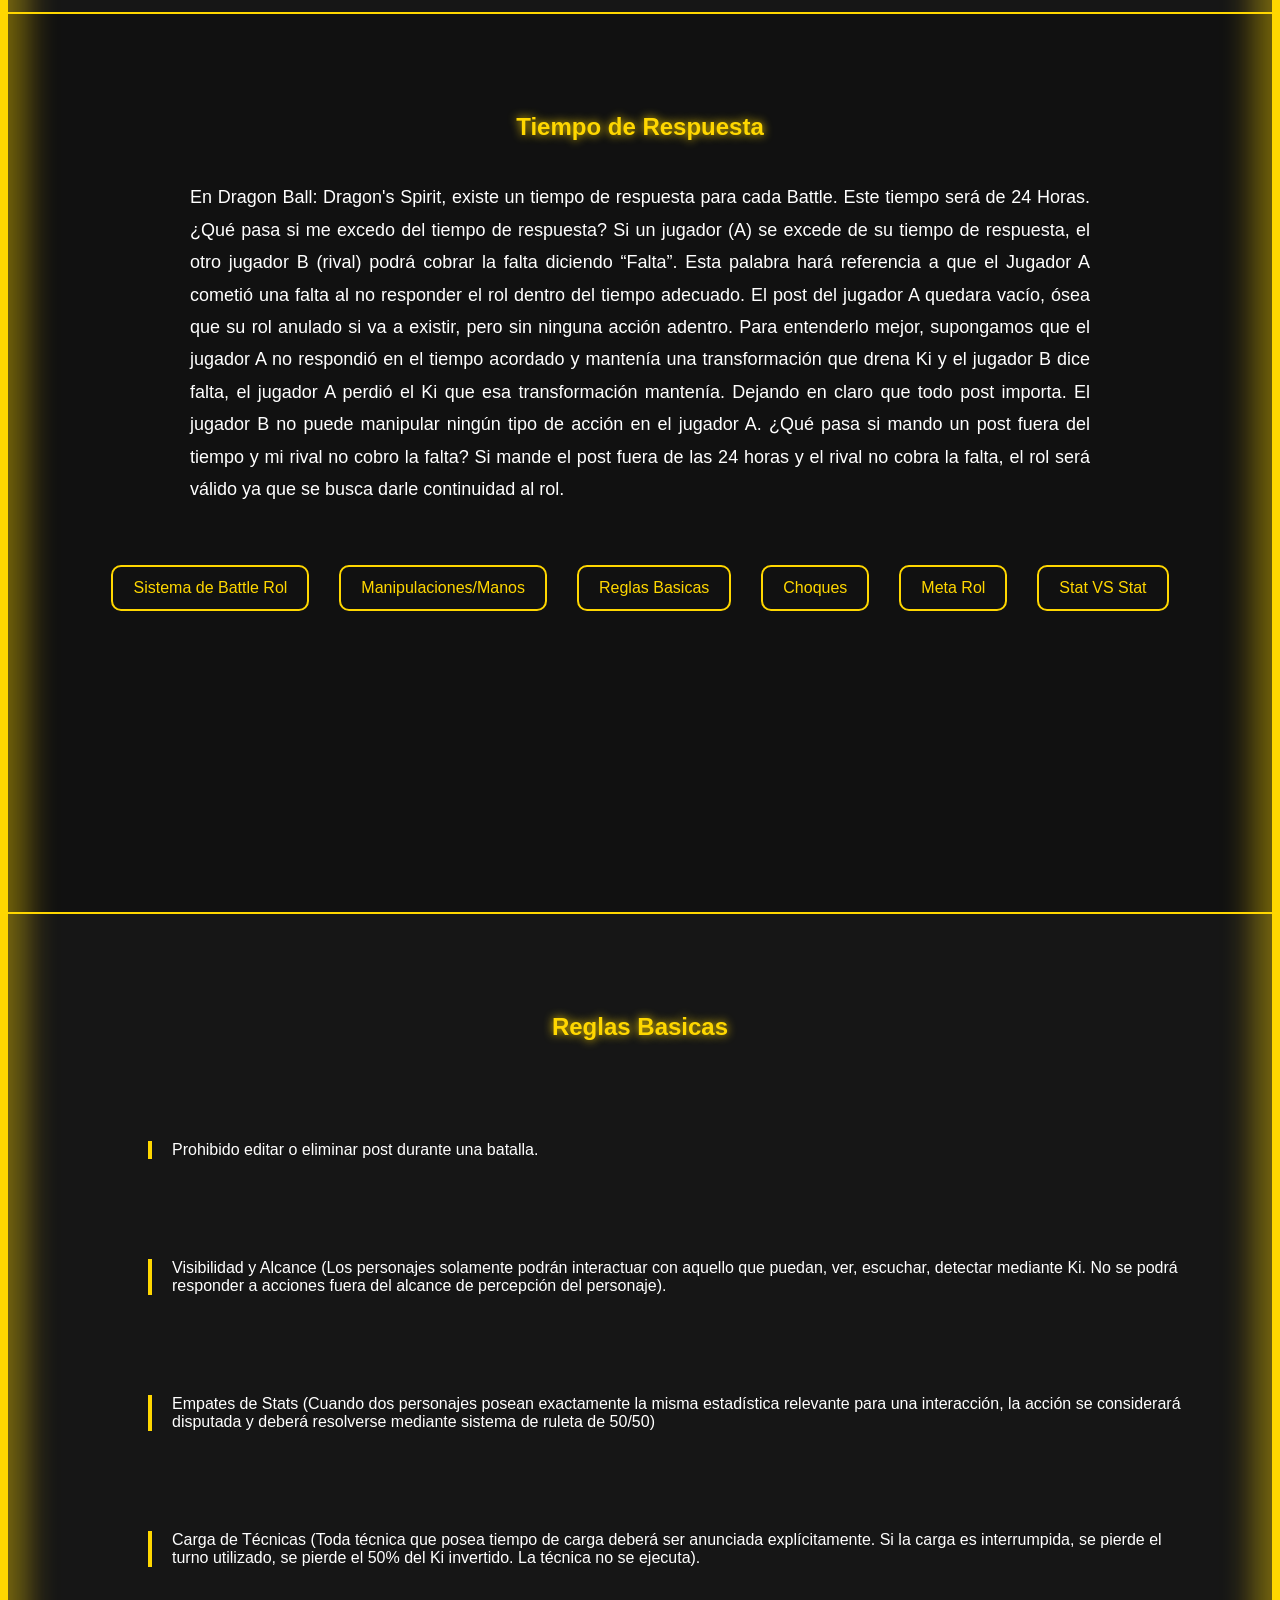
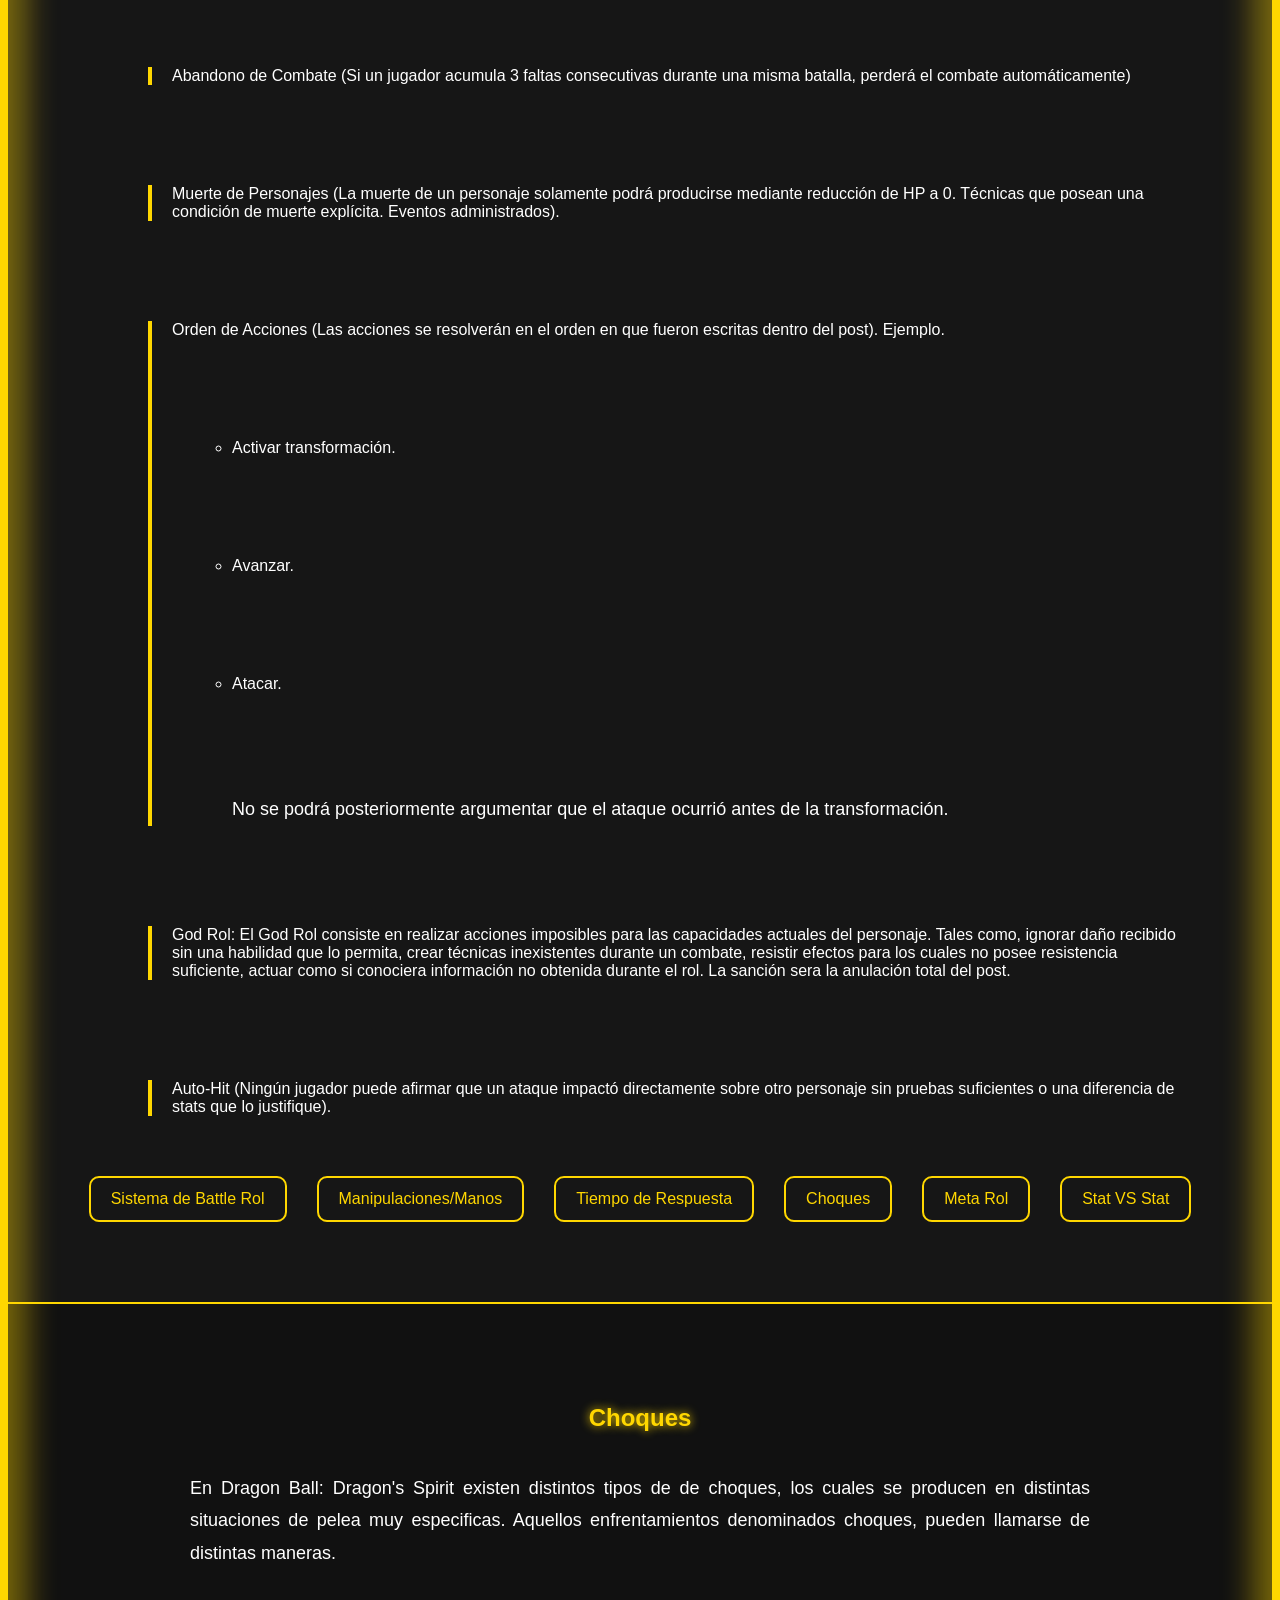
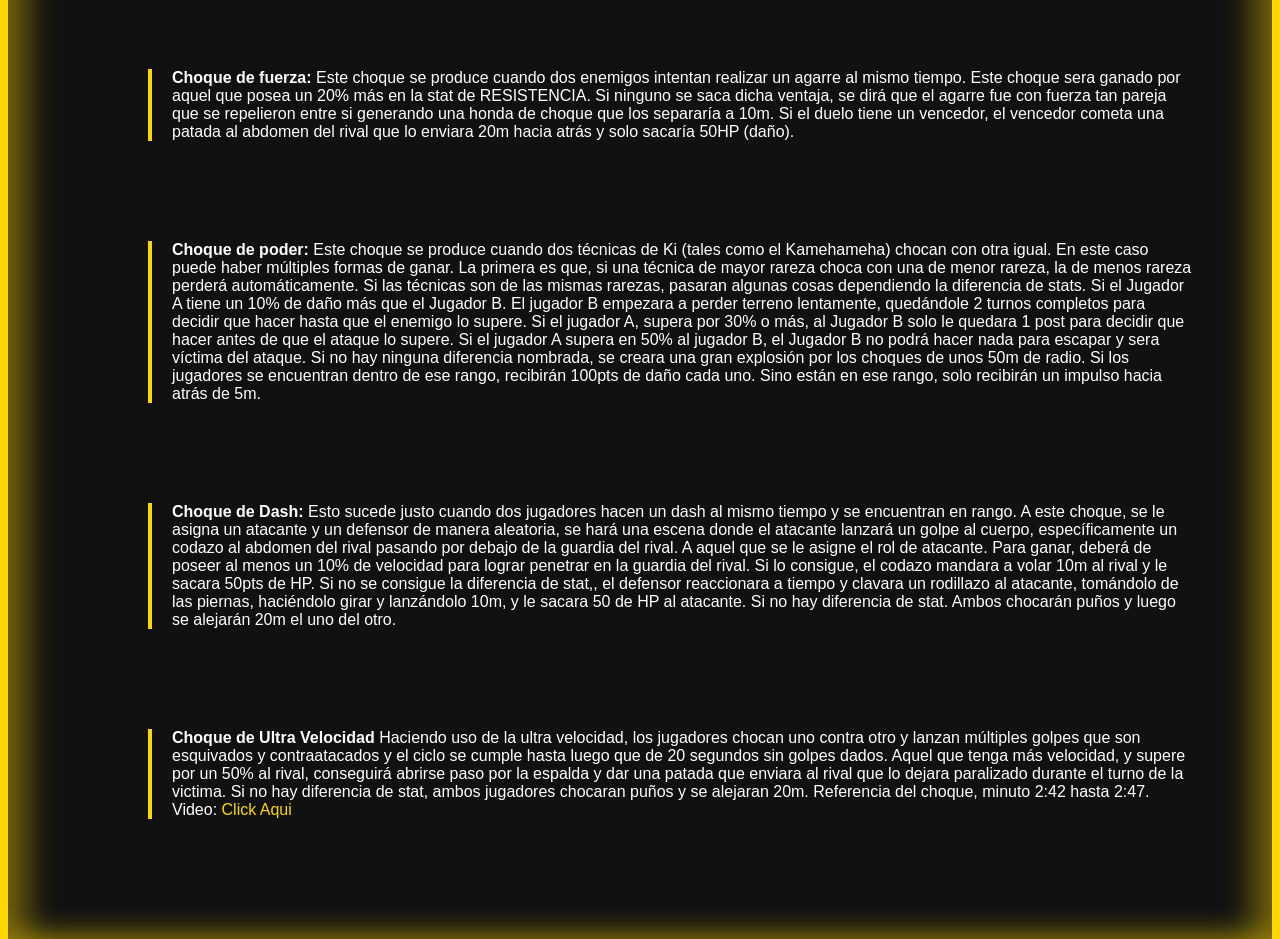
<file: sistemadebattleroll.html>
<!DOCTYPE html>
<html lang="en">
<head>
    <meta charset="UTF-8">
    <meta name="viewport" content="width=device-width, initial-scale=1.0">
      <link rel="stylesheet" href="br.css">
    <title>Dragon Ball: Dragon's Spirit</title>
</head>
<body>
    <header>
        <div class="contenedor">

            <a href="#tr">
                <div class="marco"><button>Tiempo de respuesta</button></div>
            </a>
            <a href="#Mr">
                <div class="marco"><button>Meta Rol</button></div>
            </a>

            <div class="marco principal">
                <button>Sistema de Battle Rol</button>
            </div>

            <a href="#mm">
                <div class="marco"><button>Manipulaciones/Manos</button></div>
            </a>
            <a href="#SvsS">
                <div class="marco"><button>Stat VS Stat</button></div>
            </a>
            <a href="#rb">
                <div class="marco"><button>Reglas Básicas</button></div>
            </a>
            <a href="#cho">
                <div class="marco"><button>Choques</button></div>
            </a>
        </div>
    </header>
    <section class="hoja" id="mm">
        <h2>Manipulaciones/Manos</h2>
        <p>
            En Dragon Ball: Dragon's Spirit, existen tres tipos de manipulaciones/manos validas. Ellas son: 
        </p>
        <ul class="lista">
            <li>Manipulación/Mano Blanca</li>
            <li>Manipulación/Mano Negra</li>
            <li>Manipulación/Mano Roja</li>
        </ul>
        <p>
            <strong>Manipulación/Mano Negra:</strong> Esta es conocida dentro del team como BH (Black Hand). Pero... ¿Qué es la BH? La manipulación/mano negra es el uso y/o afirmaciones en base a personajes ajenos. Cuando se hace un accionar, una descripción o se da una ubicación exacta del rival en un post. Se considera BH. La manipulación/mano negra queda estrictamente prohibida dentro del team y quedaran sancionadas con anulación completa del post y una disminución del 50% del Ki.  
        </p>
        <p>
            <strong>Manipulacion/Mano Blanca:</strong> Esta es conocida dentro del team como WH (White Hand). Pero... ¿Qué es la WH? La manipulación/mano blanca es el aprovechamiento de vacíos, incoherencias, y aquello que no está escrito. La WH es simple: Escribir aquello que no está escrito. Al usar la Manipulación/mano Blanca, se busca siempre aprovechar vacíos y no dar nada por sentado, ya que esto es Battle Rol Técnico, no narrativo. La WH debe estar lo mejor posible descrita y explicada y además debe de especificar bien que pasa con tu rival y con vos mismo, aunque no se permitirán manos blancas muy rebuscadas o que rompan por mucho la lógica del rol. La Manipulación/mano Blanca es distinta a la Manipulación/mano negra en este sentido, ya que la mano blanca es la forma más directa de castigar a tu rival. Sin embargo, la mano blanca tiene un límite muy finito que sera evaluado a detalle por la administración respecto a la BH. Si una WH hace sobre manipulación sobre las acciones de un rival quedara aquel post totalmente anulado. Ahora bien. ¿Qué tipos de mano blanca existen dentro del team?. 
        </p>
        <ul class="lista">
            <li>WH en relación con las stats aplicadas.</li> 
            <li>WH en relación con el flujo de Ki.</li> 
            <li>WH con relación a incoherencias.</li>
        </ul>
        <p>
            <strong>Manipulacion/Mano Roja:</strong> Esta es conocida dentro del team como WH (Red Hand). Pero... ¿Qué es la RH? La RH es la más simple y a la vez más compleja de las 3, encontrar errores en cálculos matemáticos de cualquier tipo. Dichos errores van a costar muy caro, siendo así que a aquel que se le valide una RH en contra, se le va a anular todo el post. Sin embargo, si una Manipulación/Mano roja no es válida, porque está mal echa o bien el post original está bien. A aquel que ejecuto una RH, pero se le anula, se le anulara el post a esa persona también. 
        </p>
            <div class="navegacion">
                <a href="#">Sistema de Battle Rol</a>
                <a href="#Mr">Meta Rol</a>
                <a href="#rb">Reglas Basicas</a>
                <a href="#cho">Choques</a>
                <a href="#tr">Tiempo de respuesta</a>
                <a href="#SvsS">Stat VS Stat</a>
            </div>

        </div>
    </section>
    <section class="hoja" id="SvsS">
        <h2>Stat vs Stat</h2>
       <p>
            En Dragon Ball: Dragon's Spirit, hay distintas stats (estadísticas) que tienen a chocar unas con otras. Primero, vamos a hacer un repaso muy breve de cuales son dichas stats (estadísticas). 
       </p>  
       <ul class="lista2">
            <li>
                <strong>Velocidad vs Velocidad:</strong> Cuando el jugador A supera por un 25% al jugador B. El jugador B podrá reaccionar a golpes y bloquearlos, más bien no esquivarlos, y dicha reacción sera por los pelos. El jugador A sera un poco más rápido, pero tampoco tendrá dominio de la pelea. Cuando lo supere en 50%. El jugador B no tendrá chance de esquivar ni de bloquear, siguiendo apenas los movimientos del rival. Si el jugador A supera en 75% al rival, el jugador B, ni siquiera podrá seguir con la vista al rival y quedará totalmente a merced del rival.
            </li>
            <li>
                <strong>Resistencia vs Resistencia:</strong> cuando el jugador A supera por 25% al jugador B. En situaciones de resistencia vs resistencia. El jugador B podría librarse con una técnica de Ki que lo permita. Si el Jugador A supera por 50% al jugador B, este no podrá hacer nada para escabullirse, excepto que se transforme en algo mientras este agarrado. 
            </li>
            <li>
                Resistencia vs Dalo: cuando el daño del jugador A es mayor que la resistencia del jugador B, el daño al HP se aplica con la siguiente formula. <strong>Daño - Resistencia = -HP </strong>. Esta es por lejos la regla más importante de todas. Sin embargo, si el Jugador B se bloquea específicamente en su acción, el –HP se reduce en 80% (No influye a ataques de Ki como el Kamehameha, el cual sera reducido el –HP en 30%). Ahora bien, ¿qué pasa si la resistencia es mayor que el daño? Bueno, si el jugador B se bloquea, mínimo tendrá –5HP. Si no se bloquea, recibirá –10HP (Esto no se cumple si la resistencia supera por 75% el daño. En ese caso no habrá ningún daño). 
            </li>
        </ul>
            <div class="navegacion">
                <a href="#">Sistema de Battle Rol</a>
                <a href="#Mr">Meta Rol</a>
                <a href="#rb">Reglas Basicas</a>
                <a href="#cho">Choques</a>
                <a href="#tr">Tiempo de respuesta</a>
                <a href="#mm">Manipulaciones/Manos</a>
            </div> 
    </section>
    <section class="hoja" id="Mr">
        <h2>Meta Rol</h2>
        <p>
            El meta rol es que tu personaje conozca algo del adversario que no debería de conocer. En Dragon Ball: Dragon´s Spirit, el meta rol sera castigado con anulación total de post. Los posibles casos de meta rol es que un personaje conozca la raza de otro Personaje/Npc (No Playable Character). Ejemplo. Jugador A (Saiyajin) no conoce la raza de Jugador B (Namekiano), es imposible que el jugador A conozca dicha raza. Cualquier tipo de Meta Rol que sea considerado por la administración, sera castigado con anulación de post.
        </p>
            <div class="navegacion">
                <a href="#">Sistema de Battle Rol</a>
                <a href="#mm">Manipulaciones/Manos</a>
                <a href="#rb">Reglas Basicas</a>
                <a href="#cho">Choques</a>
                <a href="#tr">Tiempo de respuesta</a>
                <a href="#SvsS">Stat VS Stat</a>
            </div>
    </section>  
    <section class="hoja" id="tr">
        <h2>Tiempo de Respuesta</h2>
        <p>
            En Dragon Ball: Dragon's Spirit, existe un tiempo de respuesta para cada Battle. Este tiempo será de 24 Horas. ¿Qué pasa si me excedo del tiempo de respuesta? Si un jugador (A) se excede de su tiempo de respuesta, el otro jugador B (rival) podrá cobrar la falta diciendo “Falta”. Esta palabra hará referencia a que el Jugador A cometió una falta al no responder el rol dentro del tiempo adecuado. El post del jugador A quedara vacío, ósea que su rol anulado si va a existir, pero sin ninguna acción adentro. Para entenderlo mejor, supongamos que el jugador A no respondió en el tiempo acordado y mantenía una transformación que drena Ki y el jugador B dice falta, el jugador A perdió el Ki que esa transformación mantenía. Dejando en claro que todo post importa. El jugador B no puede manipular ningún tipo de acción en el jugador A. ¿Qué pasa si mando un post fuera del tiempo y mi rival no cobro la falta? Si mande el post fuera de las 24 horas y el rival no cobra la falta, el rol será válido ya que se busca darle continuidad al rol. 
        </p>
          <div class="navegacion">
                <a href="#">Sistema de Battle Rol</a>
                <a href="#mm">Manipulaciones/Manos</a>
                <a href="#rb">Reglas Basicas</a>
                <a href="#cho">Choques</a>
                <a href="#Mr">Meta Rol</a>
                <a href="#SvsS">Stat VS Stat</a>
          </div>
    </section>
    <section class="hoja" id="rb">
        <h2>Reglas Basicas</h2>
        <ul class="lista2">
            <li>Prohibido editar o eliminar post durante una batalla. </li>
            <li>Visibilidad y Alcance (Los personajes solamente podrán interactuar con aquello que puedan, ver, escuchar, detectar mediante Ki. No se podrá responder a acciones fuera del alcance de percepción del personaje). </li>
            <li>Empates de Stats (Cuando dos personajes posean exactamente la misma estadística relevante para una interacción, la acción se considerará disputada y deberá resolverse mediante sistema de  ruleta de 50/50) </li>
            <li> Carga de Técnicas (Toda técnica que posea tiempo de carga deberá ser anunciada explícitamente. Si la carga es interrumpida, se pierde el turno utilizado, se pierde el 50% del Ki invertido. La técnica no se ejecuta).</li>
            <li>Abandono de Combate (Si un jugador acumula 3 faltas consecutivas durante una misma batalla, perderá el combate automáticamente) </li>
            <li>Muerte de Personajes (La muerte de un personaje solamente podrá producirse mediante reducción de HP a 0. Técnicas que posean una condición de muerte explícita. Eventos administrados).</li>
            <li>
                Orden de Acciones (Las acciones se resolverán en el orden en que fueron escritas dentro del post). Ejemplo. 
                <ul>
                    <li>Activar transformación.</li>
                    <li>Avanzar.</li>
                    <li>Atacar.</li>
                </ul>
                <p>
                    No se podrá posteriormente argumentar que el ataque ocurrió antes de la transformación. 
                </p>
            </li>
            <li>God Rol: El God Rol consiste en realizar acciones imposibles para las capacidades actuales del personaje. Tales como, ignorar daño recibido sin una habilidad que lo permita, crear técnicas inexistentes durante un combate, resistir efectos para los cuales no posee resistencia suficiente, actuar como si conociera información no obtenida durante el rol. La sanción sera la anulación total del post. </li>
            <li>Auto-Hit (Ningún jugador puede afirmar que un ataque impactó directamente sobre otro personaje sin pruebas suficientes o una diferencia de stats que lo justifique). </li>
        </ul> 
        <div class="navegacion">
                <a href="#">Sistema de Battle Rol</a>
                <a href="#mm">Manipulaciones/Manos</a>
                <a href="#tr">Tiempo de Respuesta</a>
                <a href="#cho">Choques</a>
                <a href="#Mr">Meta Rol</a>
                <a href="#SvsS">Stat VS Stat</a>
        </div>
    </section>
    <section class="hoja" id="cho">
        <h2>Choques</h2>
        <p>
            En Dragon Ball: Dragon's Spirit existen distintos tipos de de choques, los cuales se producen en distintas situaciones de pelea muy especificas. Aquellos enfrentamientos denominados choques, pueden llamarse de distintas maneras. 
        </p>
        <ul class="lista2">
            <li><strong>Choque de fuerza:</strong> Este choque se produce cuando dos enemigos intentan realizar un agarre al mismo tiempo. Este choque sera ganado por aquel que posea un 20% más en la stat de RESISTENCIA. Si ninguno se saca dicha ventaja, se dirá que el agarre fue con fuerza tan pareja que se repelieron entre si generando una honda de choque que los separaría a 10m. Si el duelo tiene un vencedor, el vencedor cometa una patada al abdomen del rival que lo enviara 20m hacia atrás y solo sacaría 50HP (daño). </li>
            <li><strong>Choque de poder:</strong> Este choque se produce cuando dos técnicas de Ki (tales como el Kamehameha) chocan con otra igual. En este caso puede haber múltiples formas de ganar. La primera es que, si una técnica de mayor rareza choca con una de menor rareza, la de menos rareza perderá automáticamente. Si las técnicas son de las mismas rarezas, pasaran algunas cosas dependiendo la diferencia de stats. Si el Jugador A tiene un 10% de daño más que el Jugador B. El jugador B empezara a perder terreno lentamente, quedándole 2 turnos completos para decidir que hacer hasta que el enemigo lo supere. Si el jugador A, supera por 30% o más, al Jugador B solo le quedara 1 post para decidir que hacer antes de que el ataque lo supere. Si el jugador A supera en 50% al jugador B, el Jugador B no podrá hacer nada para escapar y sera víctima del ataque. Si no hay ninguna diferencia nombrada, se creara una gran explosión por los choques de unos 50m de radio. Si los jugadores se encuentran dentro de ese rango, recibirán 100pts de daño cada uno. Sino están en ese rango, solo recibirán un impulso hacia atrás de 5m.</li>
            <li><strong>Choque de Dash:</strong> Esto sucede justo cuando dos jugadores hacen un dash al mismo tiempo y se encuentran en rango. A este choque, se le asigna un atacante y un defensor de manera aleatoria, se hará una escena donde el atacante lanzará un golpe al cuerpo, específicamente un codazo al abdomen del rival pasando por debajo de la guardia del rival. A aquel que se le asigne el rol de atacante. Para ganar, deberá de poseer al menos un 10% de velocidad para lograr penetrar en la guardia del rival. Si lo consigue, el codazo mandara a volar 10m al rival y le sacara 50pts de HP. Si no se consigue la diferencia de stat,, el defensor reaccionara a tiempo y clavara un rodillazo al atacante, tomándolo de las piernas, haciéndolo girar y lanzándolo 10m, y le sacara 50 de HP al atacante. Si no hay diferencia de stat. Ambos chocarán puños y luego se alejarán 20m el uno del otro. </li>
            <li><strong>Choque de Ultra Velocidad</strong> Haciendo uso de la ultra velocidad, los jugadores chocan uno contra otro y lanzan múltiples golpes que son esquivados y contraatacados y el ciclo se cumple hasta luego que de 20 segundos sin golpes dados. Aquel que tenga más velocidad, y supere por un 50% al rival, conseguirá abrirse paso por la espalda y dar una patada que enviara al rival que lo dejara paralizado durante el turno de la victima. Si no hay diferencia de stat, ambos jugadores chocaran puños y se alejaran 20m. Referencia del choque, minuto 2:42 hasta 2:47. Video: <a href="https://youtu.be/7SouQ6wWy38?si=ewhdCc4h1H-umGCC" target="_blank">Click Aqui</a></li>
        </ul>
    </section>
</div>
</body>
</html>
</file>
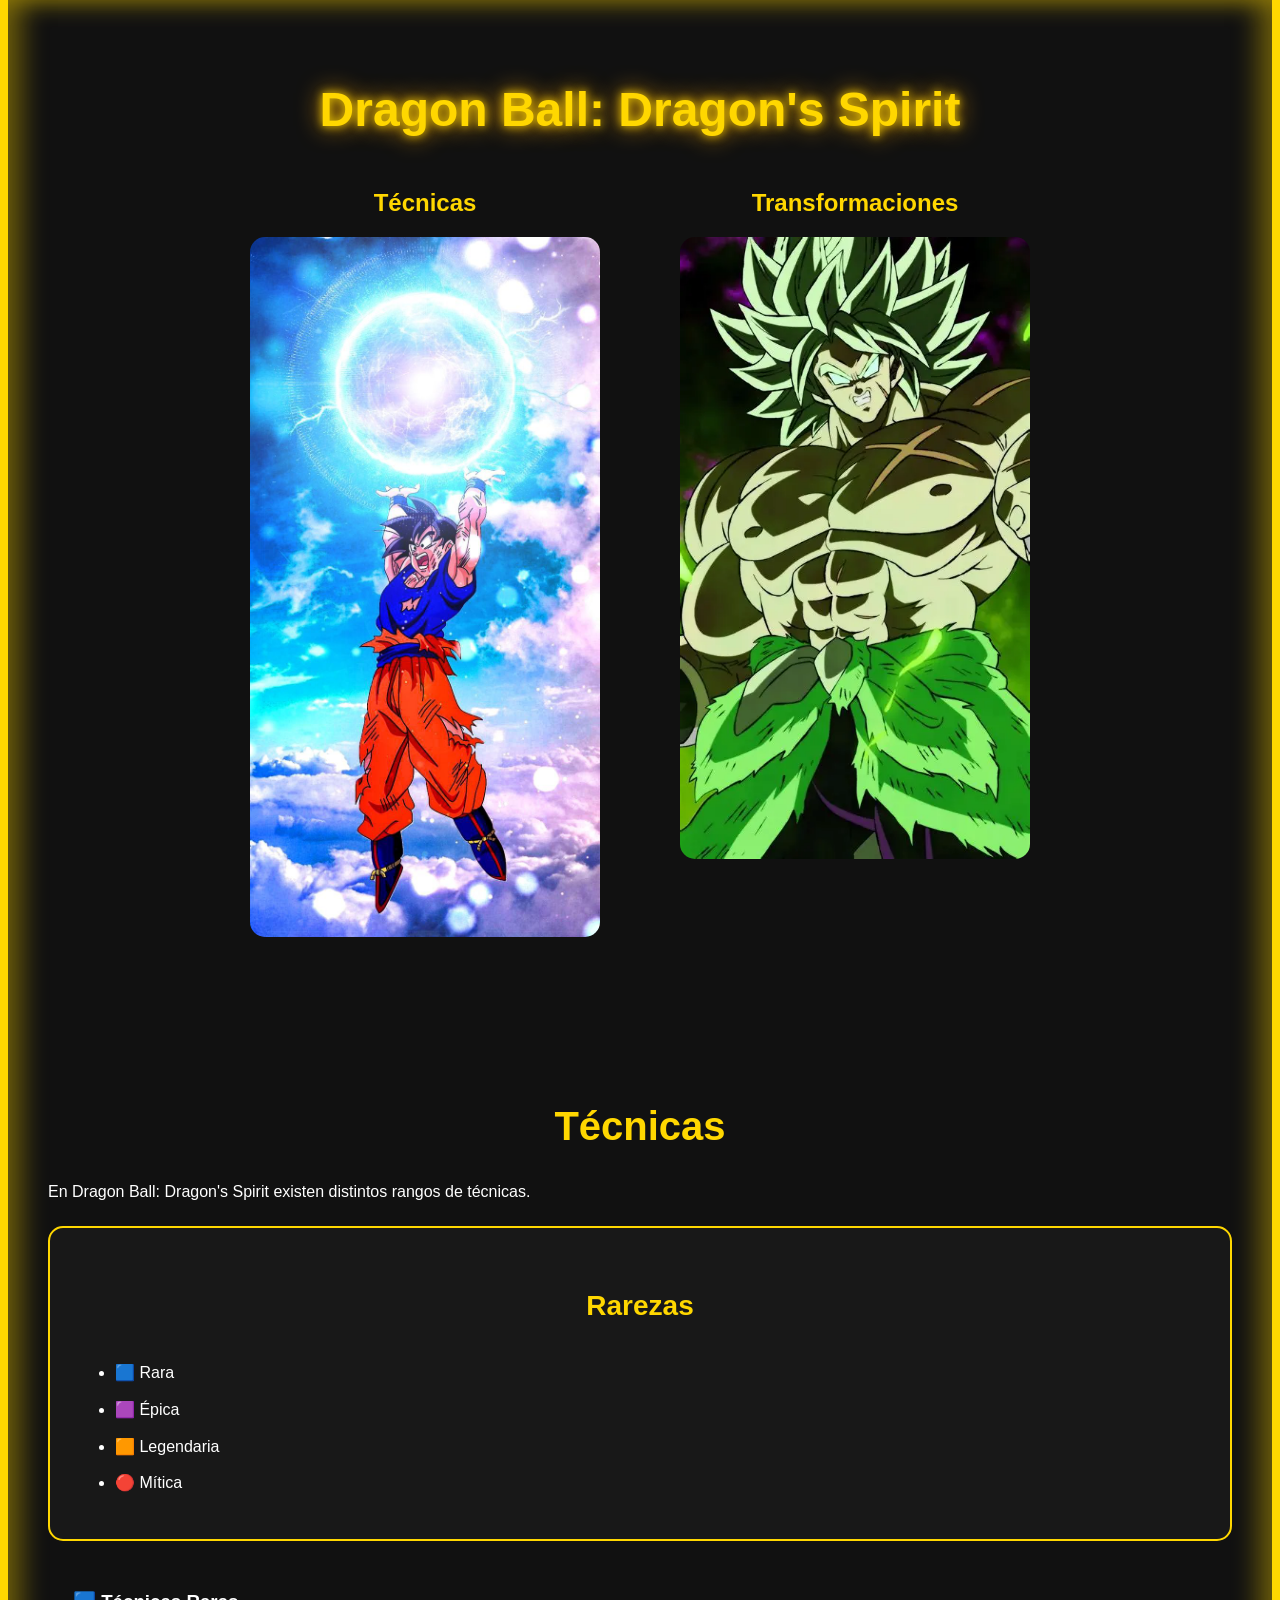
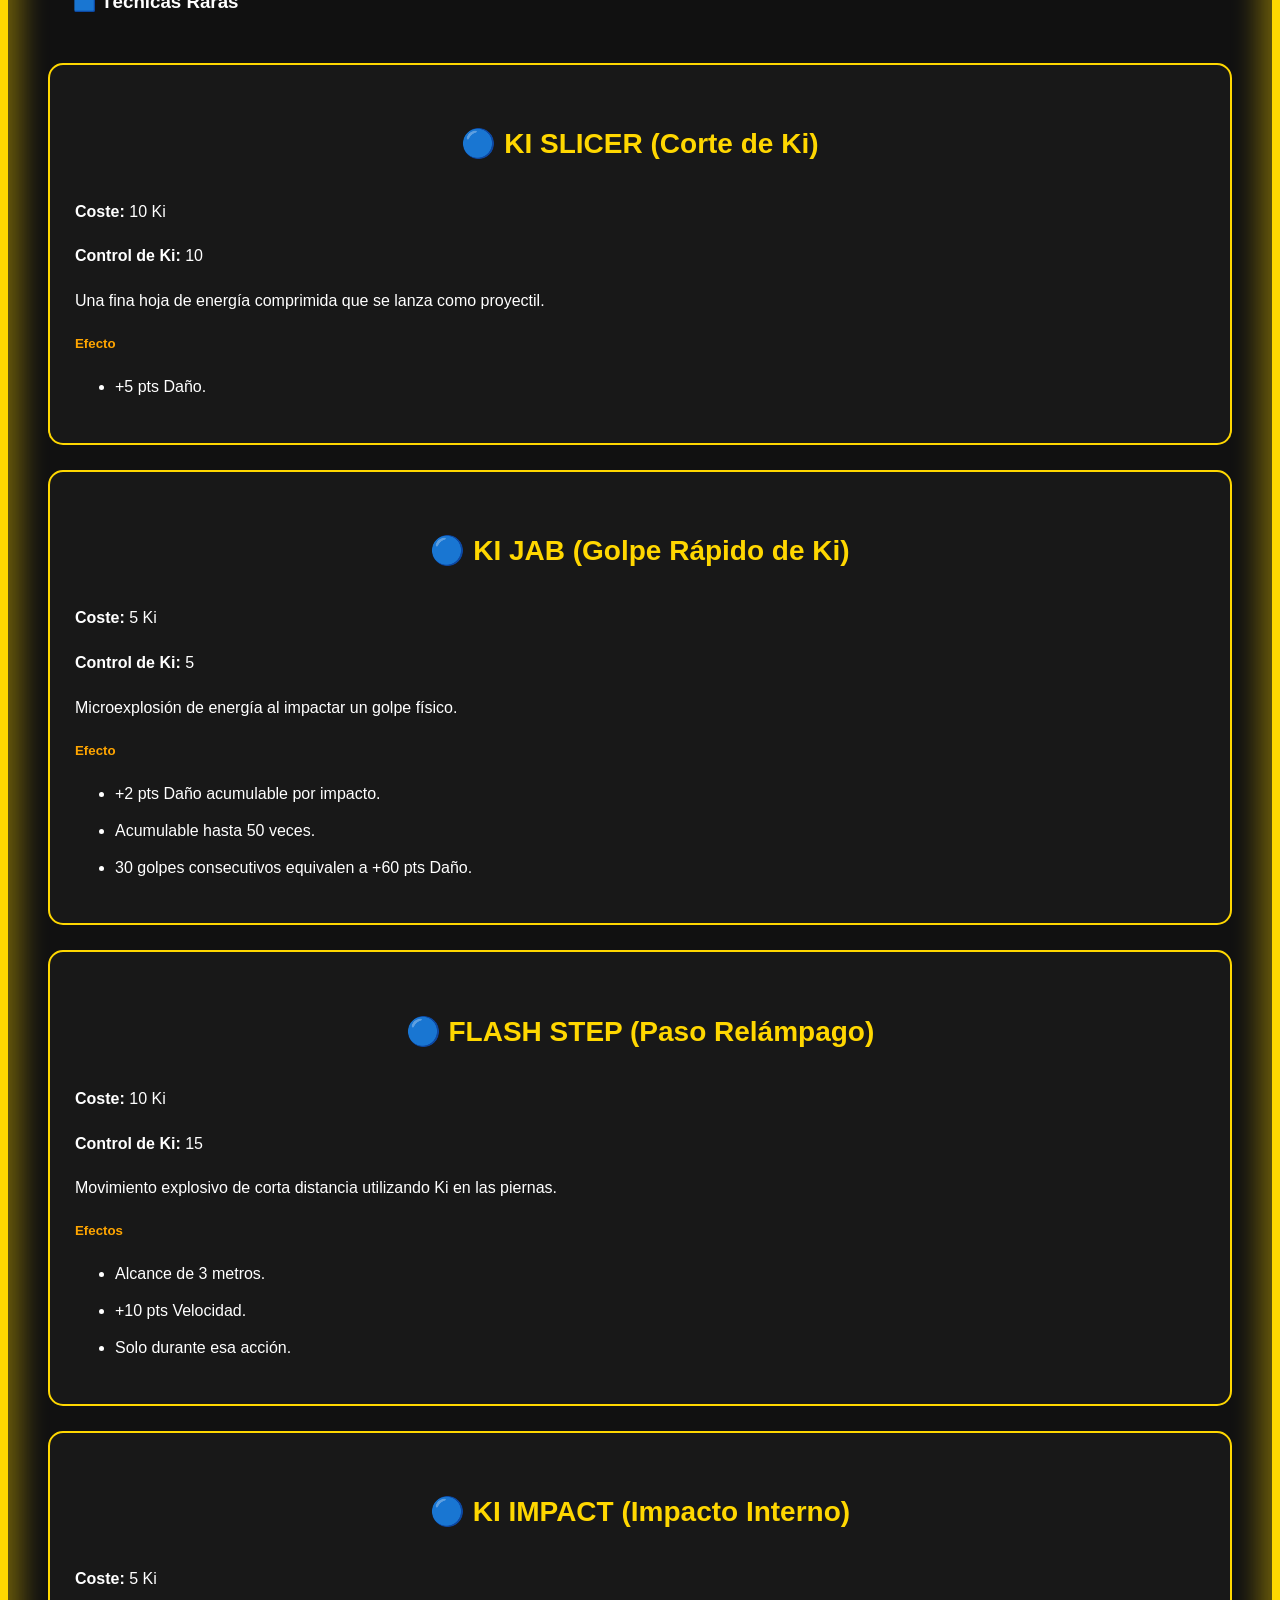
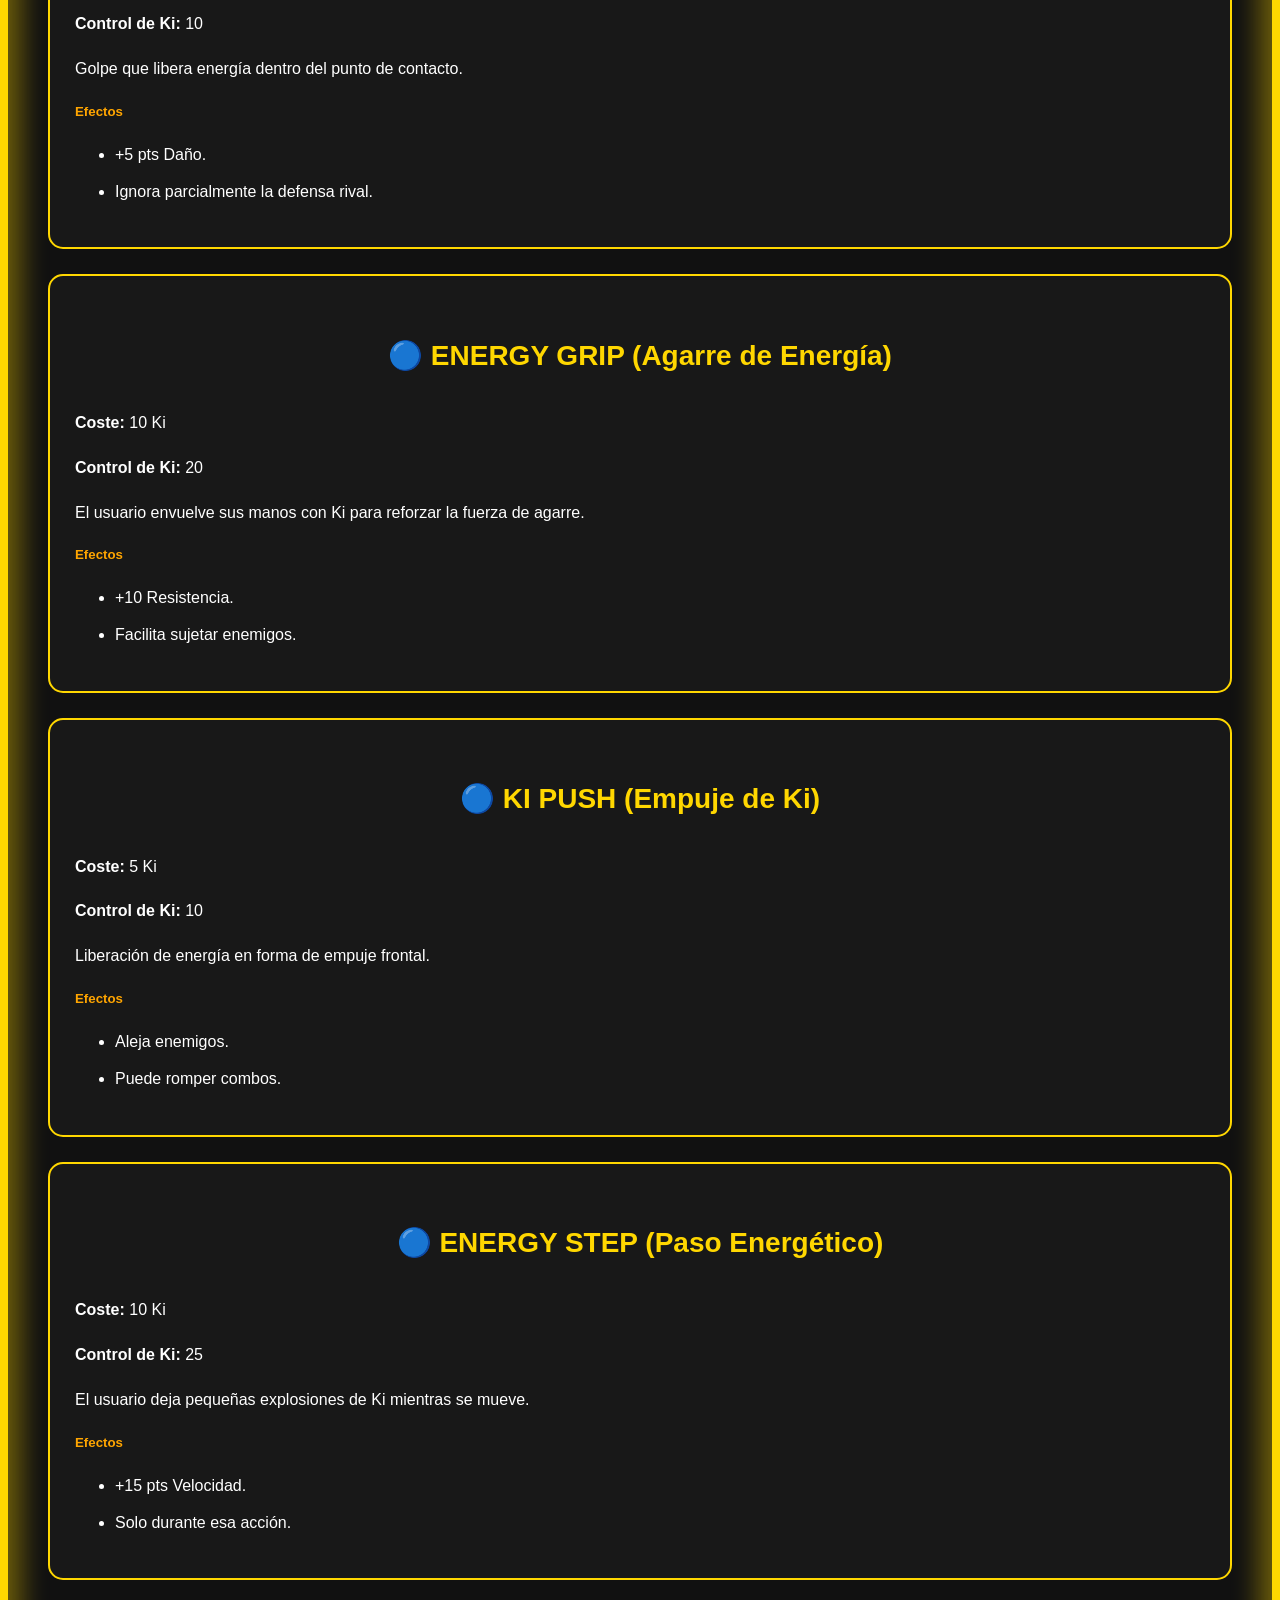
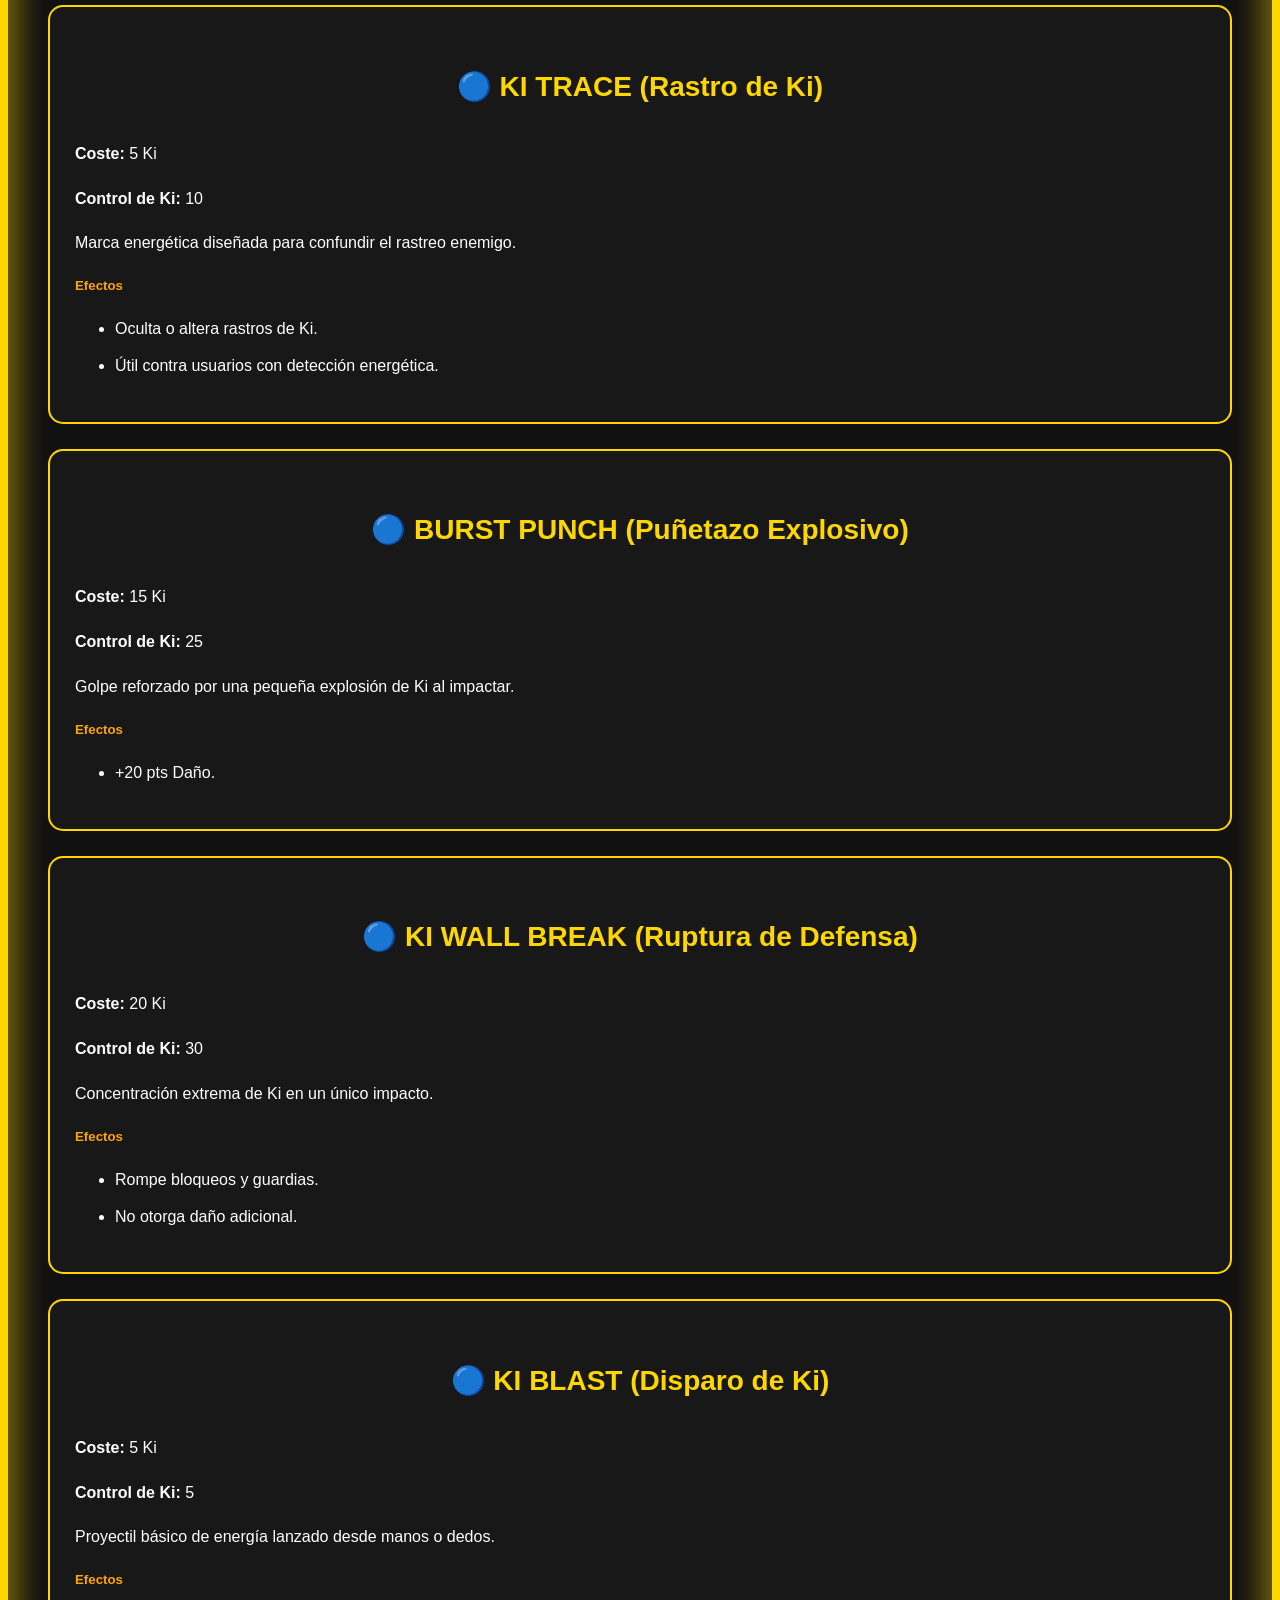
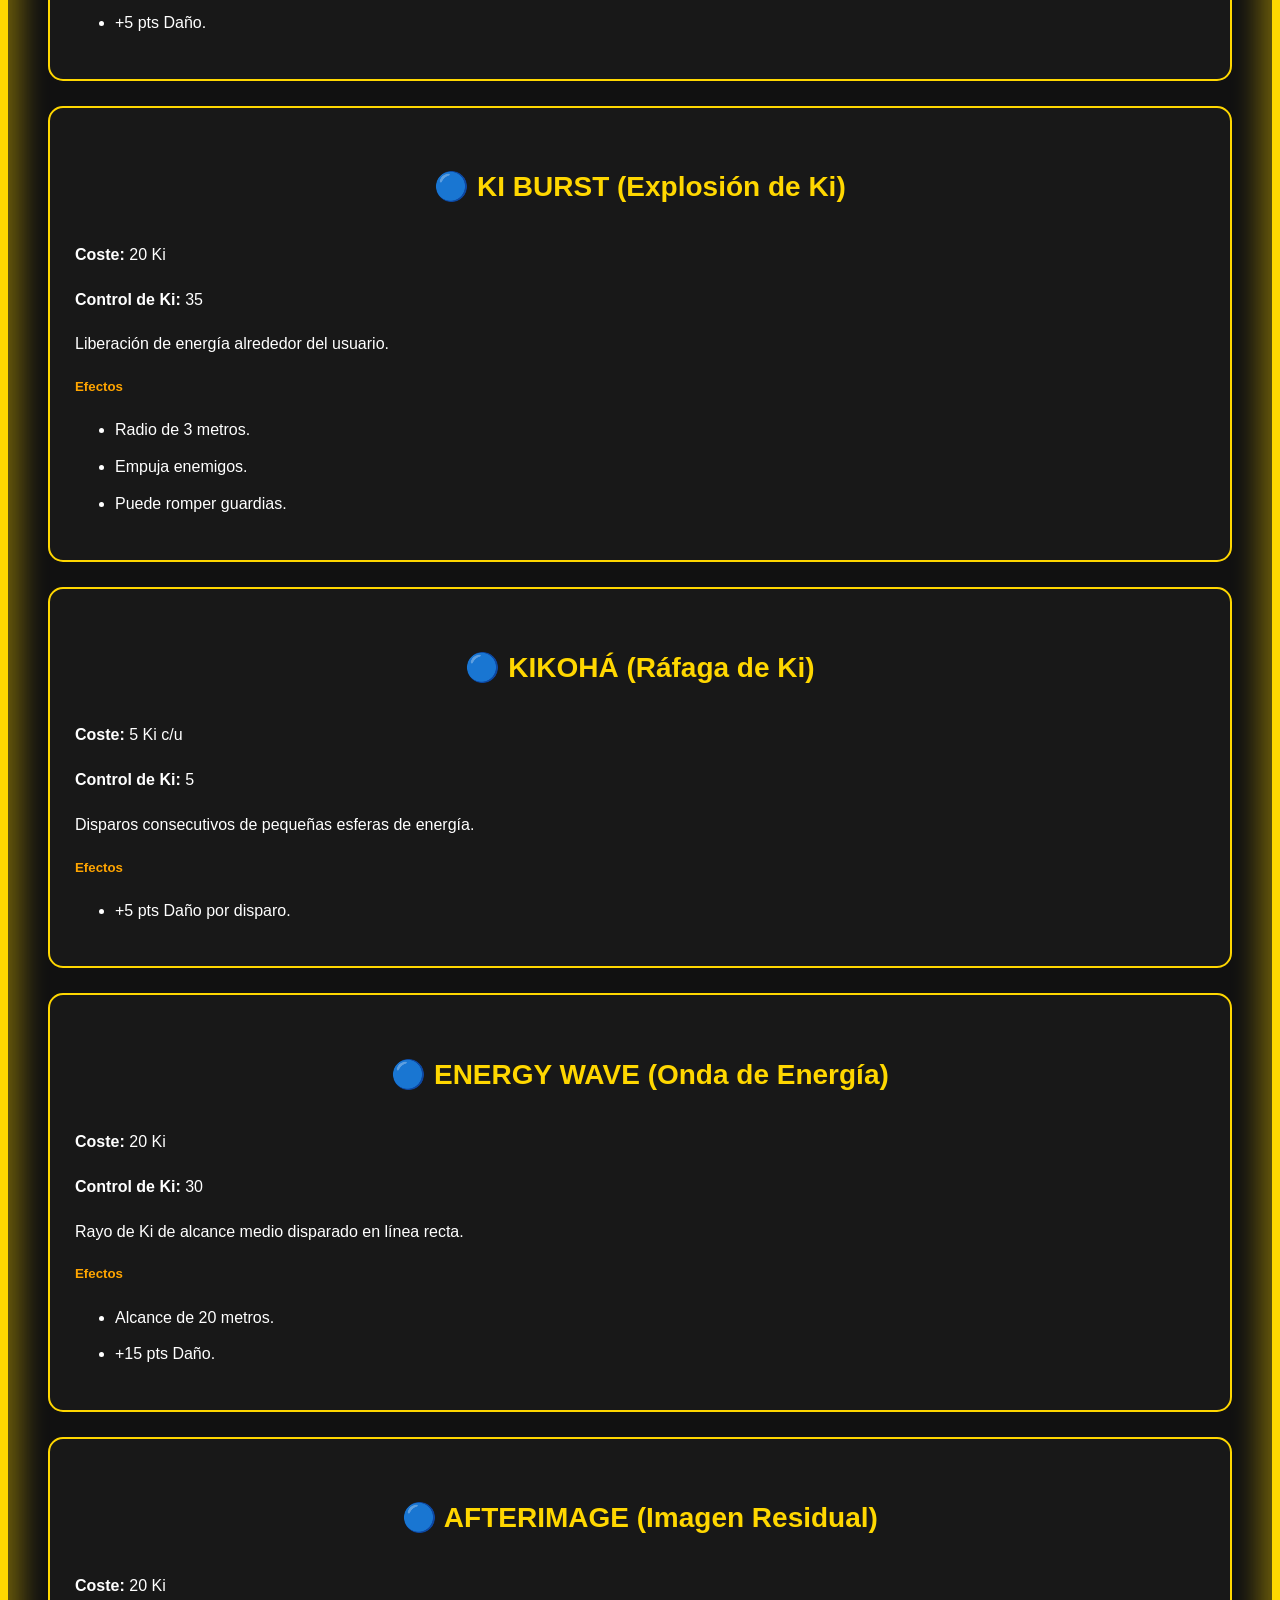
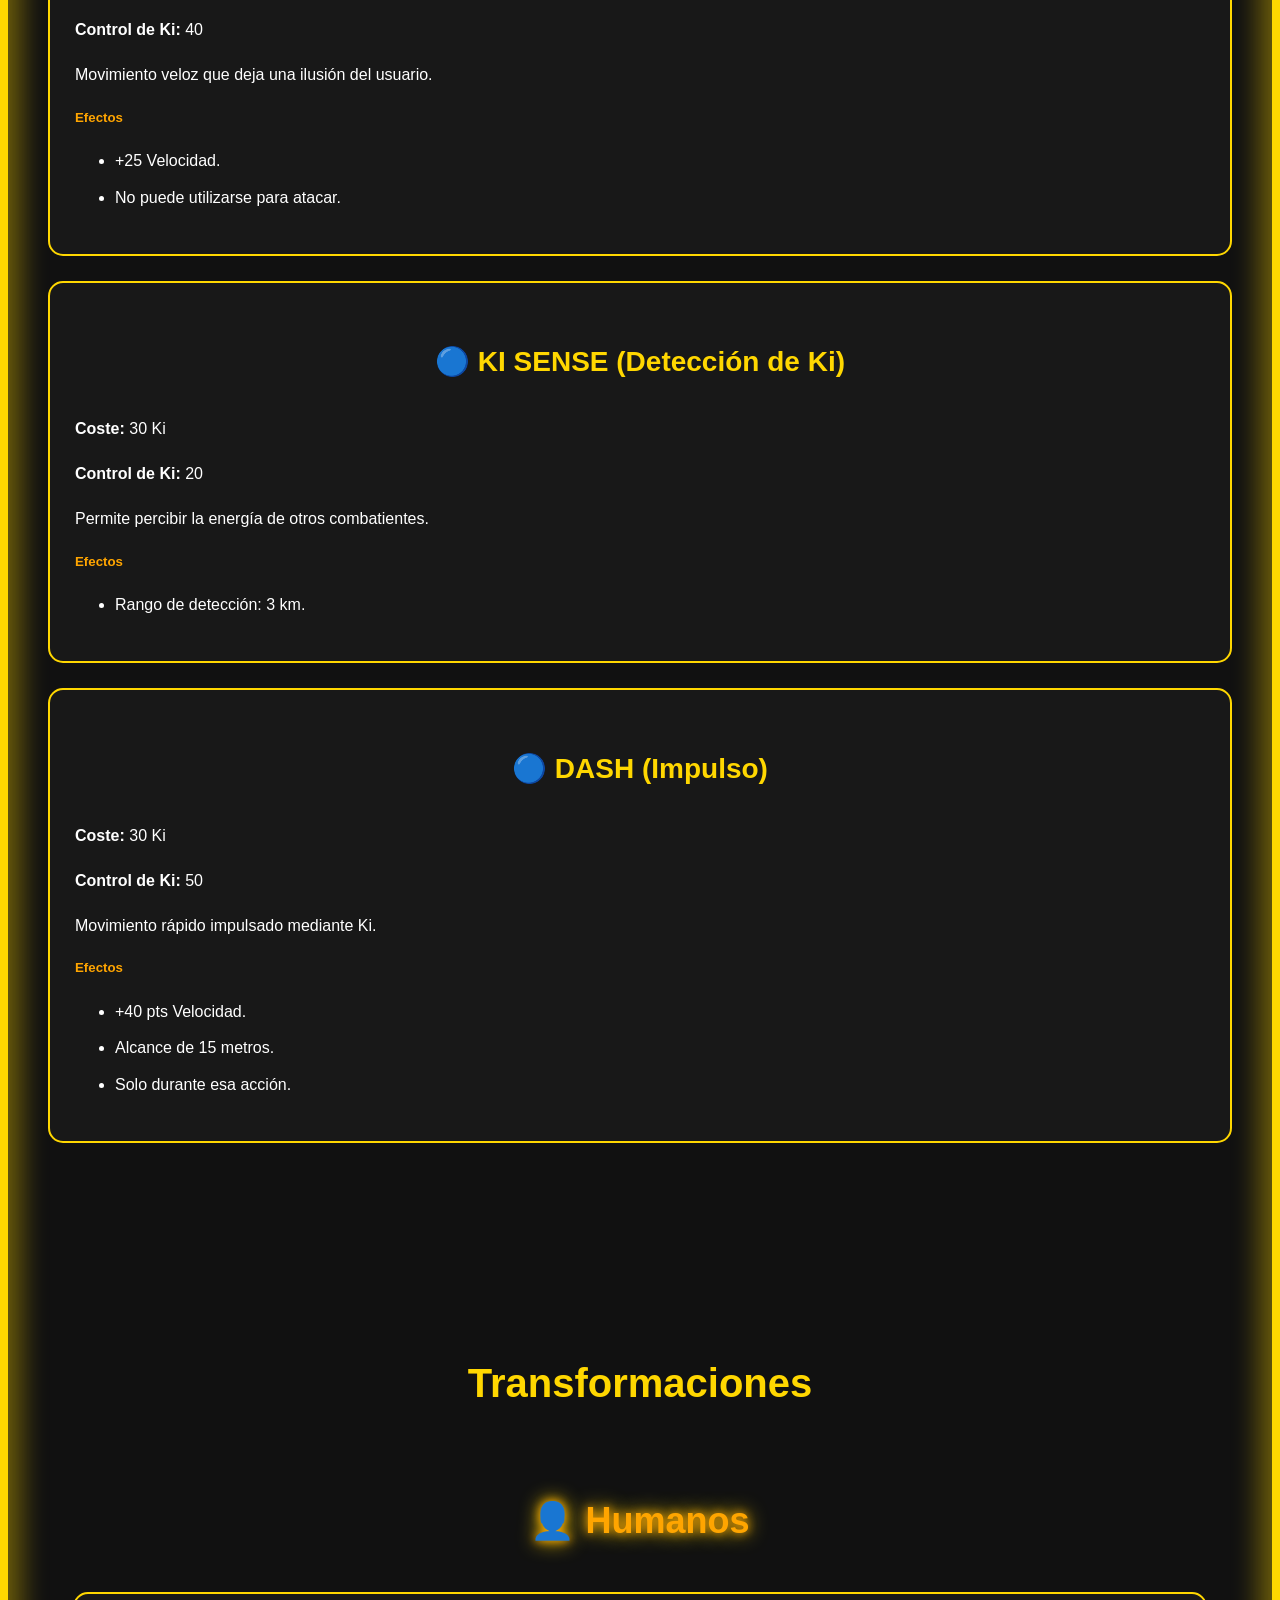
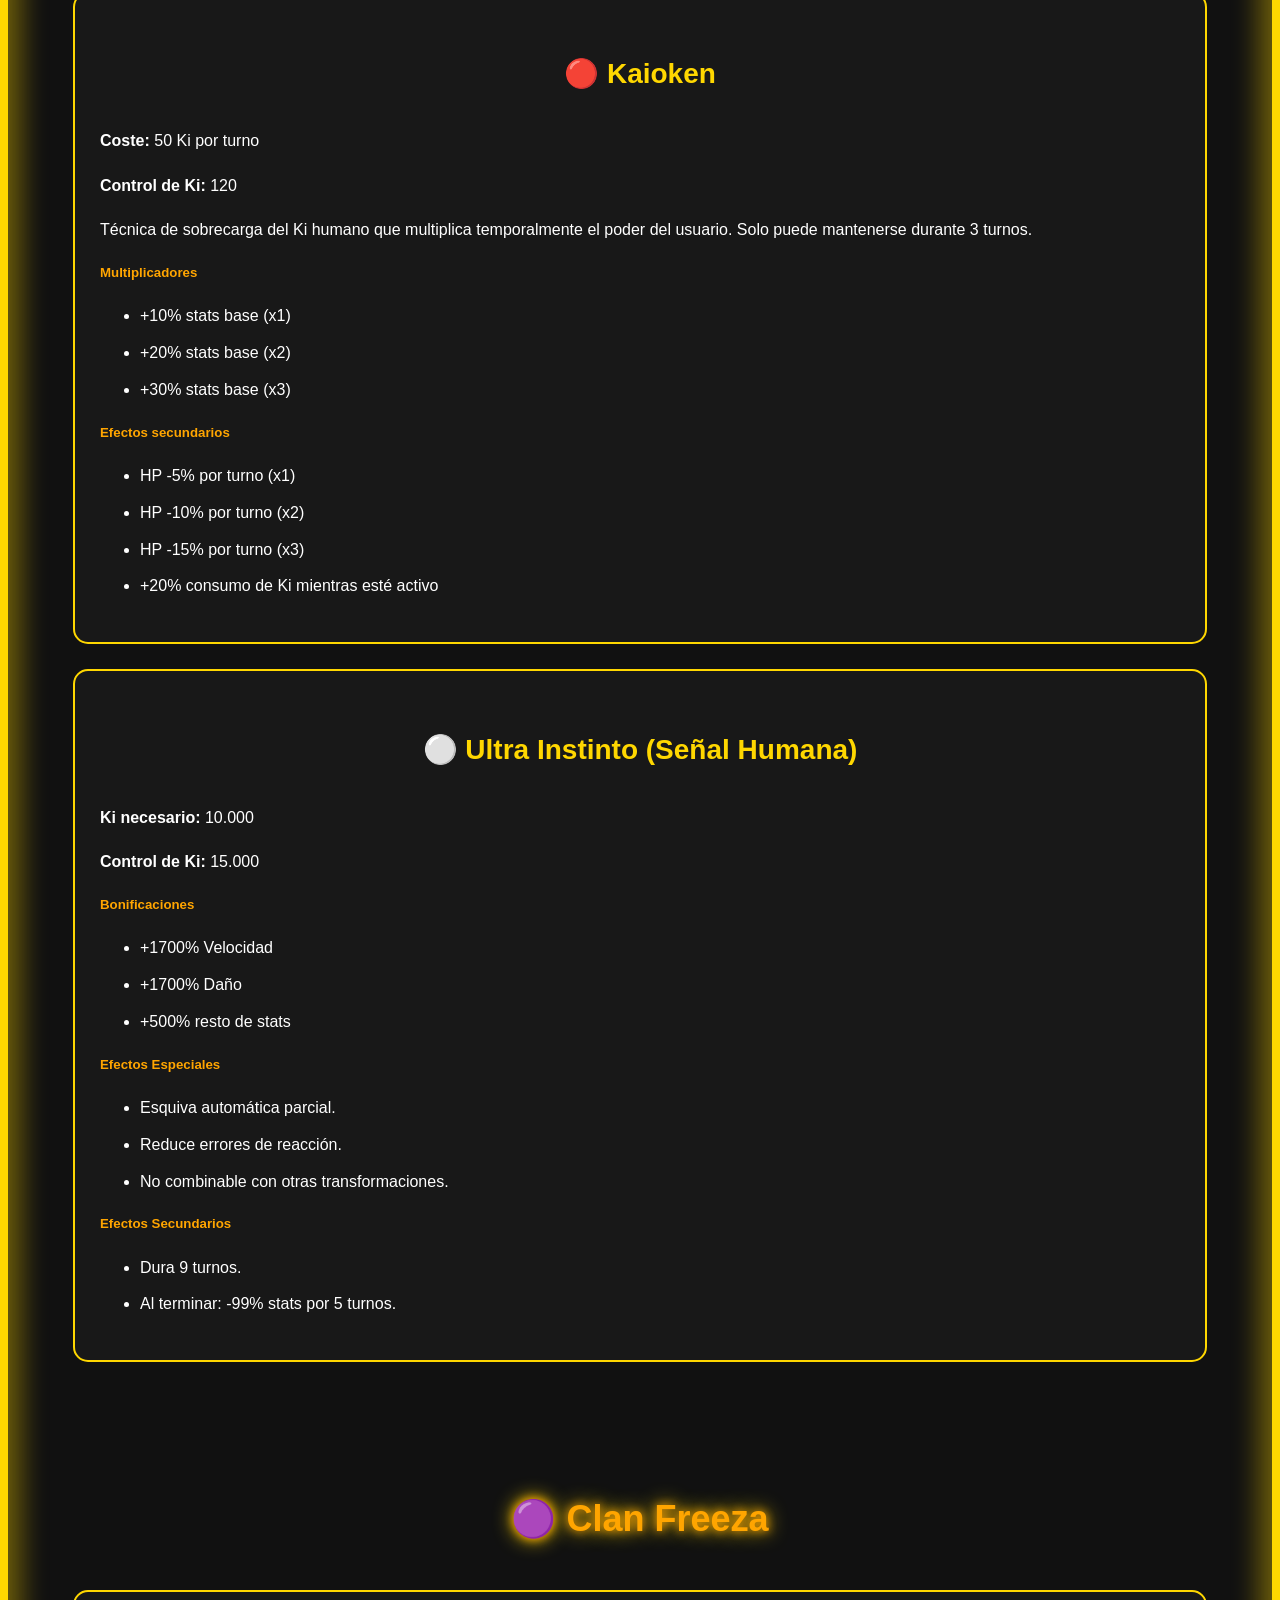
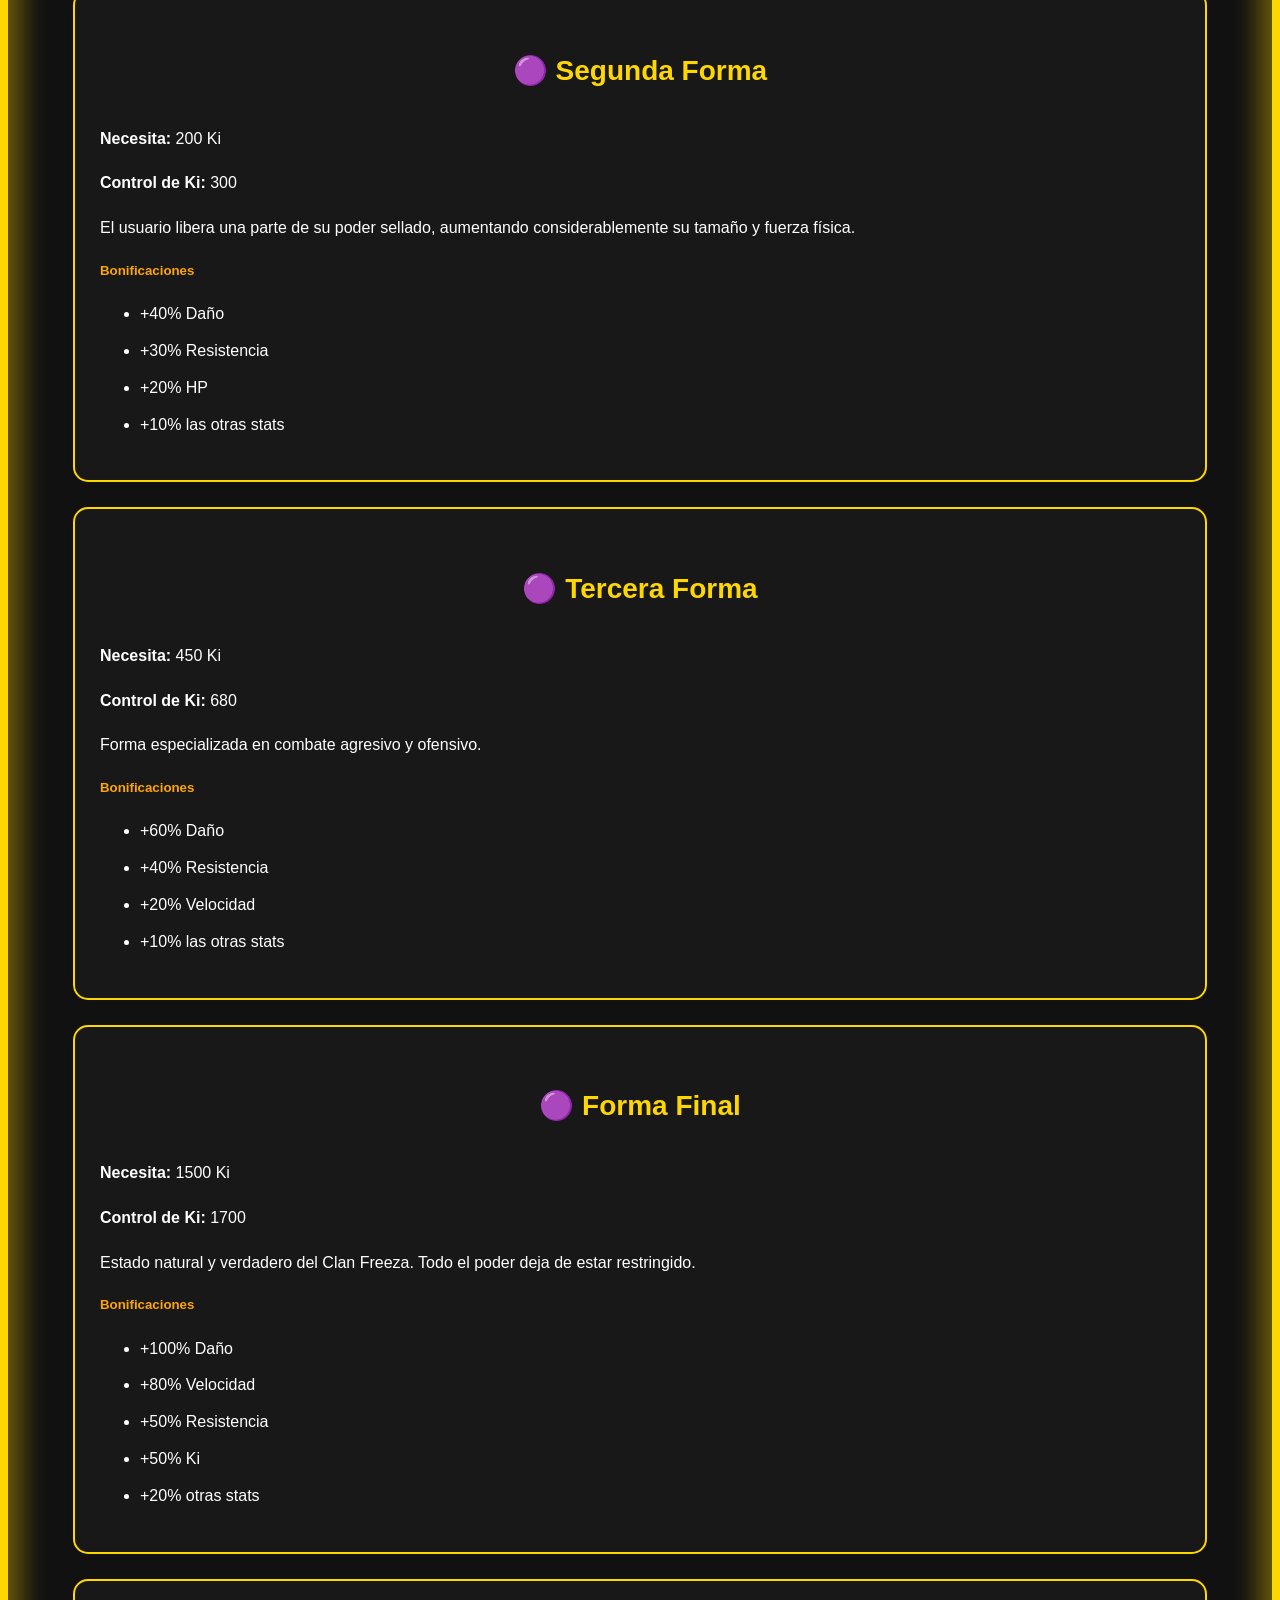
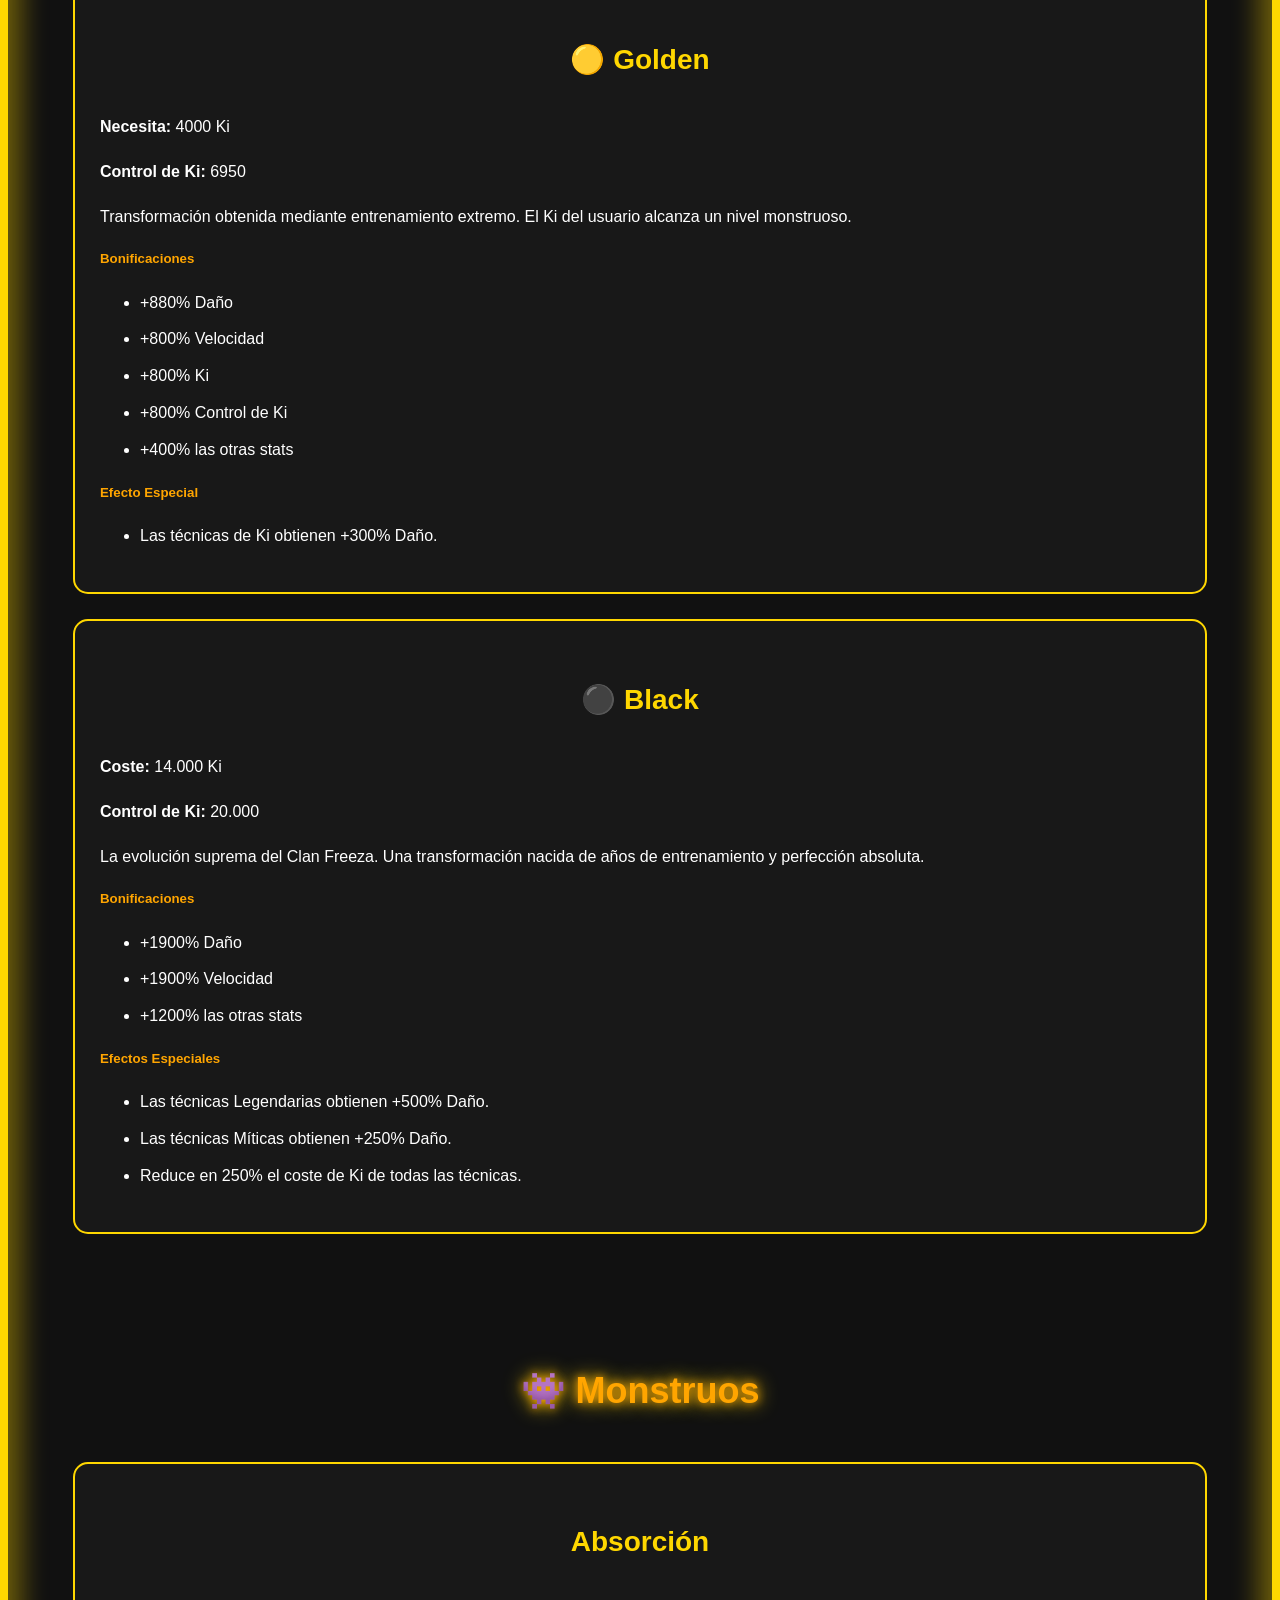
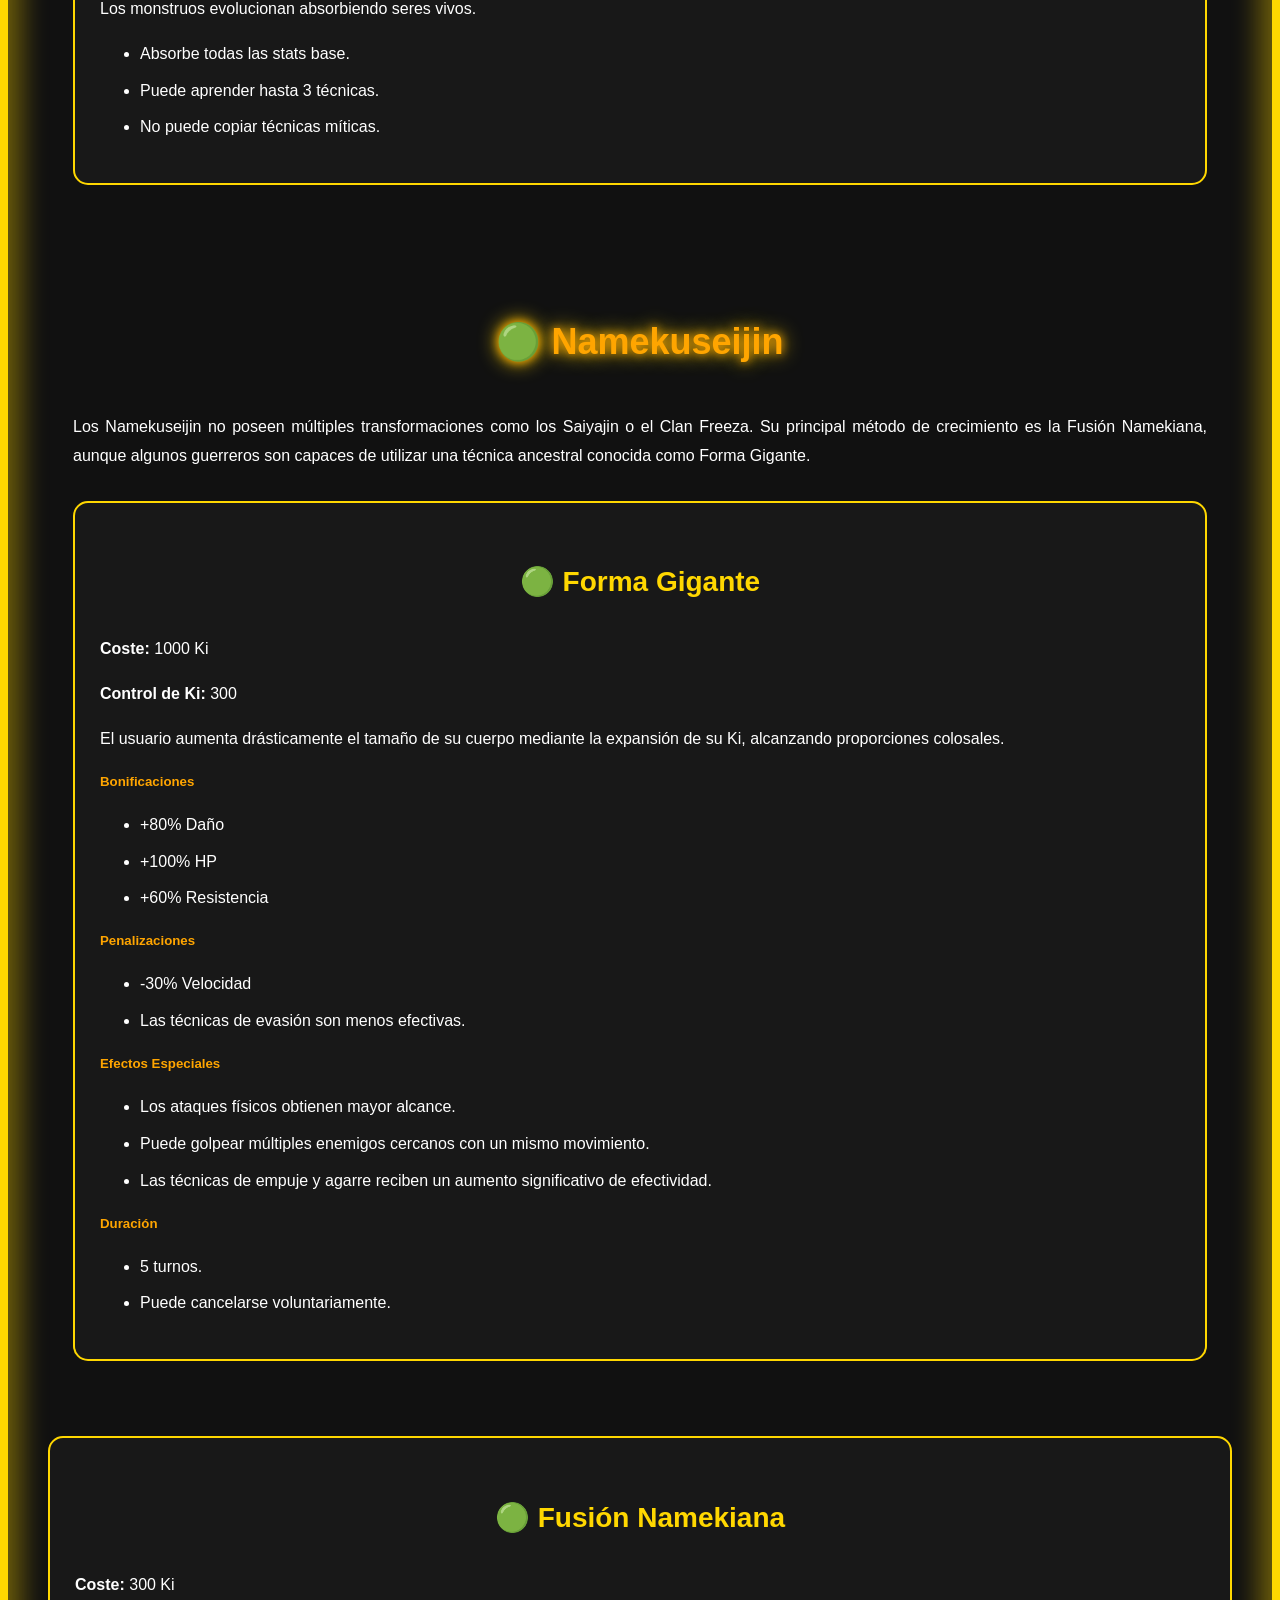
<file: tecnicasytransformaciones.html>
<!DOCTYPE html>
<html lang="es">
<head>
    <meta charset="UTF-8">
    <meta name="viewport" content="width=device-width, initial-scale=1.0">
    <title>Dragon Ball: Dragon's Spirit</title>
    <link rel="stylesheet" href="tyt.css">
</head>
<body>

<header>
    <h1>Dragon Ball: Dragon's Spirit</h1>

    <div class="menu-imagenes">

        <div class="card">
            <h2>Técnicas</h2>
            <a href="#tecnicas">
                <img src="genkidama.jpg" alt="Técnicas">
            </a>
        </div>

        <div class="card">
            <h2>Transformaciones</h2>
            <a href="#transformaciones">
                <img src="OIP (2).webp" alt="Transformaciones">
            </a>
        </div>

    </div>
</header>

<section class="hoja" id="tecnicas">

    <h2>Técnicas</h2>

    <p>
        En Dragon Ball: Dragon's Spirit existen distintos rangos de técnicas.
    </p>

    <div class="transformacion">

        <h4>Rarezas</h4>

        <ul>
            <li>🟦 Rara</li>
            <li>🟪 Épica</li>
            <li>🟧 Legendaria</li>
            <li>🔴 Mítica</li>
        </ul>

    </div>
    <h3 class="raza">🟦 Técnicas Raras</h3>
    <div class="transformacion">
        <h4>🔵 KI SLICER (Corte de Ki)</h4>

        <p><strong>Coste:</strong> 10 Ki</p>
        <p><strong>Control de Ki:</strong> 10</p>

        <p>
            Una fina hoja de energía comprimida que se lanza como proyectil.
        </p>

        <h5>Efecto</h5>
        <ul>
            <li>+5 pts Daño.</li>
        </ul>
    </div>

    <div class="transformacion">
        <h4>🔵 KI JAB (Golpe Rápido de Ki)</h4>

        <p><strong>Coste:</strong> 5 Ki</p>
        <p><strong>Control de Ki:</strong> 5</p>

        <p>
            Microexplosión de energía al impactar un golpe físico.
        </p>

        <h5>Efecto</h5>
        <ul>
            <li>+2 pts Daño acumulable por impacto.</li>
            <li>Acumulable hasta 50 veces.</li>
            <li>30 golpes consecutivos equivalen a +60 pts Daño.</li>
        </ul>
    </div>

    <div class="transformacion">
        <h4>🔵 FLASH STEP (Paso Relámpago)</h4>

        <p><strong>Coste:</strong> 10 Ki</p>
        <p><strong>Control de Ki:</strong> 15</p>

        <p>
            Movimiento explosivo de corta distancia utilizando Ki en las piernas.
        </p>

        <h5>Efectos</h5>
        <ul>
            <li>Alcance de 3 metros.</li>
            <li>+10 pts Velocidad.</li>
            <li>Solo durante esa acción.</li>
        </ul>
    </div>

    <div class="transformacion">
        <h4>🔵 KI IMPACT (Impacto Interno)</h4>

        <p><strong>Coste:</strong> 5 Ki</p>
        <p><strong>Control de Ki:</strong> 10</p>

        <p>
            Golpe que libera energía dentro del punto de contacto.
        </p>

        <h5>Efectos</h5>
        <ul>
            <li>+5 pts Daño.</li>
            <li>Ignora parcialmente la defensa rival.</li>
        </ul>
    </div>

    <div class="transformacion">
        <h4>🔵 ENERGY GRIP (Agarre de Energía)</h4>

        <p><strong>Coste:</strong> 10 Ki</p>
        <p><strong>Control de Ki:</strong> 20</p>

        <p>
            El usuario envuelve sus manos con Ki para reforzar la fuerza de agarre.
        </p>

        <h5>Efectos</h5>
        <ul>
            <li>+10 Resistencia.</li>
            <li>Facilita sujetar enemigos.</li>
        </ul>
    </div>

    <div class="transformacion">
        <h4>🔵 KI PUSH (Empuje de Ki)</h4>

        <p><strong>Coste:</strong> 5 Ki</p>
        <p><strong>Control de Ki:</strong> 10</p>

        <p>
            Liberación de energía en forma de empuje frontal.
        </p>

        <h5>Efectos</h5>
        <ul>
            <li>Aleja enemigos.</li>
            <li>Puede romper combos.</li>
        </ul>
    </div>

    <div class="transformacion">
        <h4>🔵 ENERGY STEP (Paso Energético)</h4>

        <p><strong>Coste:</strong> 10 Ki</p>
        <p><strong>Control de Ki:</strong> 25</p>

        <p>
            El usuario deja pequeñas explosiones de Ki mientras se mueve.
        </p>

        <h5>Efectos</h5>
        <ul>
            <li>+15 pts Velocidad.</li>
            <li>Solo durante esa acción.</li>
        </ul>
    </div>

    <div class="transformacion">
        <h4>🔵 KI TRACE (Rastro de Ki)</h4>

        <p><strong>Coste:</strong> 5 Ki</p>
        <p><strong>Control de Ki:</strong> 10</p>

        <p>
            Marca energética diseñada para confundir el rastreo enemigo.
        </p>

        <h5>Efectos</h5>
        <ul>
            <li>Oculta o altera rastros de Ki.</li>
            <li>Útil contra usuarios con detección energética.</li>
        </ul>
    </div>

    <div class="transformacion">
        <h4>🔵 BURST PUNCH (Puñetazo Explosivo)</h4>

        <p><strong>Coste:</strong> 15 Ki</p>
        <p><strong>Control de Ki:</strong> 25</p>

        <p>
            Golpe reforzado por una pequeña explosión de Ki al impactar.
        </p>

        <h5>Efectos</h5>
        <ul>
            <li>+20 pts Daño.</li>
        </ul>
    </div>

    <div class="transformacion">
        <h4>🔵 KI WALL BREAK (Ruptura de Defensa)</h4>

        <p><strong>Coste:</strong> 20 Ki</p>
        <p><strong>Control de Ki:</strong> 30</p>

        <p>
            Concentración extrema de Ki en un único impacto.
        </p>

        <h5>Efectos</h5>
        <ul>
            <li>Rompe bloqueos y guardias.</li>
            <li>No otorga daño adicional.</li>
        </ul>
    </div>

    <div class="transformacion">
        <h4>🔵 KI BLAST (Disparo de Ki)</h4>

        <p><strong>Coste:</strong> 5 Ki</p>
        <p><strong>Control de Ki:</strong> 5</p>

        <p>
            Proyectil básico de energía lanzado desde manos o dedos.
        </p>

        <h5>Efectos</h5>
        <ul>
            <li>+5 pts Daño.</li>
        </ul>
    </div>

    <div class="transformacion">
        <h4>🔵 KI BURST (Explosión de Ki)</h4>

        <p><strong>Coste:</strong> 20 Ki</p>
        <p><strong>Control de Ki:</strong> 35</p>

        <p>
            Liberación de energía alrededor del usuario.
        </p>

        <h5>Efectos</h5>
        <ul>
            <li>Radio de 3 metros.</li>
            <li>Empuja enemigos.</li>
            <li>Puede romper guardias.</li>
        </ul>
    </div>

    <div class="transformacion">
        <h4>🔵 KIKOHÁ (Ráfaga de Ki)</h4>

        <p><strong>Coste:</strong> 5 Ki c/u</p>
        <p><strong>Control de Ki:</strong> 5</p>

        <p>
            Disparos consecutivos de pequeñas esferas de energía.
        </p>

        <h5>Efectos</h5>
        <ul>
            <li>+5 pts Daño por disparo.</li>
        </ul>
    </div>

    <div class="transformacion">
        <h4>🔵 ENERGY WAVE (Onda de Energía)</h4>

        <p><strong>Coste:</strong> 20 Ki</p>
        <p><strong>Control de Ki:</strong> 30</p>

        <p>
            Rayo de Ki de alcance medio disparado en línea recta.
        </p>

        <h5>Efectos</h5>
        <ul>
            <li>Alcance de 20 metros.</li>
            <li>+15 pts Daño.</li>
        </ul>
    </div>

    <div class="transformacion">
        <h4>🔵 AFTERIMAGE (Imagen Residual)</h4>

        <p><strong>Coste:</strong> 20 Ki</p>
        <p><strong>Control de Ki:</strong> 40</p>

        <p>
            Movimiento veloz que deja una ilusión del usuario.
        </p>

        <h5>Efectos</h5>
        <ul>
            <li>+25 Velocidad.</li>
            <li>No puede utilizarse para atacar.</li>
        </ul>
    </div>

    <div class="transformacion">
        <h4>🔵 KI SENSE (Detección de Ki)</h4>

        <p><strong>Coste:</strong> 30 Ki</p>
        <p><strong>Control de Ki:</strong> 20</p>

        <p>
            Permite percibir la energía de otros combatientes.
        </p>

        <h5>Efectos</h5>
        <ul>
            <li>Rango de detección: 3 km.</li>
        </ul>
    </div>

    <div class="transformacion">
        <h4>🔵 DASH (Impulso)</h4>

        <p><strong>Coste:</strong> 30 Ki</p>
        <p><strong>Control de Ki:</strong> 50</p>

        <p>
            Movimiento rápido impulsado mediante Ki.
        </p>

        <h5>Efectos</h5>
        <ul>
            <li>+40 pts Velocidad.</li>
            <li>Alcance de 15 metros.</li>
            <li>Solo durante esa acción.</li>
        </ul>
    </div>

</section>

<section class="hoja" id="transformaciones">

    <h2>Transformaciones</h2>

    <!-- HUMANOS -->

    <div class="raza">

        <h3>👤 Humanos</h3>

        <div class="transformacion">

            <h4>🔴 Kaioken</h4>

            <p><strong>Coste:</strong> 50 Ki por turno</p>
            <p><strong>Control de Ki:</strong> 120</p>

            <p>
                Técnica de sobrecarga del Ki humano que multiplica temporalmente el poder del usuario.
                Solo puede mantenerse durante 3 turnos.
            </p>

            <h5>Multiplicadores</h5>

            <ul>
                <li>+10% stats base (x1)</li>
                <li>+20% stats base (x2)</li>
                <li>+30% stats base (x3)</li>
            </ul>

            <h5>Efectos secundarios</h5>

            <ul>
                <li>HP -5% por turno (x1)</li>
                <li>HP -10% por turno (x2)</li>
                <li>HP -15% por turno (x3)</li>
                <li>+20% consumo de Ki mientras esté activo</li>
            </ul>

        </div>

        <div class="transformacion">

            <h4>⚪ Ultra Instinto (Señal Humana)</h4>

            <p><strong>Ki necesario:</strong> 10.000</p>
            <p><strong>Control de Ki:</strong> 15.000</p>

            <h5>Bonificaciones</h5>

            <ul>
                <li>+1700% Velocidad</li>
                <li>+1700% Daño</li>
                <li>+500% resto de stats</li>
            </ul>

            <h5>Efectos Especiales</h5>

            <ul>
                <li>Esquiva automática parcial.</li>
                <li>Reduce errores de reacción.</li>
                <li>No combinable con otras transformaciones.</li>
            </ul>

            <h5>Efectos Secundarios</h5>

            <ul>
                <li>Dura 9 turnos.</li>
                <li>Al terminar: -99% stats por 5 turnos.</li>
            </ul>

        </div>

    </div>

    <!-- CLAN FREEZA -->

<div class="raza">

    <h3>🟣 Clan Freeza</h3>

    <div class="transformacion">
        <h4>🟣 Segunda Forma</h4>

        <p><strong>Necesita:</strong> 200 Ki</p>
        <p><strong>Control de Ki:</strong> 300</p>

        <p>
            El usuario libera una parte de su poder sellado,
            aumentando considerablemente su tamaño y fuerza física.
        </p>

        <h5>Bonificaciones</h5>
        <ul>
            <li>+40% Daño</li>
            <li>+30% Resistencia</li>
            <li>+20% HP</li>
            <li>+10% las otras stats</li>
        </ul>
    </div>

    <div class="transformacion">
        <h4>🟣 Tercera Forma</h4>

        <p><strong>Necesita:</strong> 450 Ki</p>
        <p><strong>Control de Ki:</strong> 680</p>

        <p>
            Forma especializada en combate agresivo y ofensivo.
        </p>

        <h5>Bonificaciones</h5>
        <ul>
            <li>+60% Daño</li>
            <li>+40% Resistencia</li>
            <li>+20% Velocidad</li>
            <li>+10% las otras stats</li>
        </ul>
    </div>

    <div class="transformacion">
        <h4>🟣 Forma Final</h4>

        <p><strong>Necesita:</strong> 1500 Ki</p>
        <p><strong>Control de Ki:</strong> 1700</p>

        <p>
            Estado natural y verdadero del Clan Freeza.
            Todo el poder deja de estar restringido.
        </p>

        <h5>Bonificaciones</h5>
        <ul>
            <li>+100% Daño</li>
            <li>+80% Velocidad</li>
            <li>+50% Resistencia</li>
            <li>+50% Ki</li>
            <li>+20% otras stats</li>
        </ul>
    </div>

    <div class="transformacion">
        <h4>🟡 Golden</h4>

        <p><strong>Necesita:</strong> 4000 Ki</p>
        <p><strong>Control de Ki:</strong> 6950</p>

        <p>
            Transformación obtenida mediante entrenamiento extremo.
            El Ki del usuario alcanza un nivel monstruoso.
        </p>

        <h5>Bonificaciones</h5>
        <ul>
            <li>+880% Daño</li>
            <li>+800% Velocidad</li>
            <li>+800% Ki</li>
            <li>+800% Control de Ki</li>
            <li>+400% las otras stats</li>
        </ul>

        <h5>Efecto Especial</h5>
        <ul>
            <li>Las técnicas de Ki obtienen +300% Daño.</li>
        </ul>
    </div>

    <div class="transformacion">
        <h4>⚫ Black</h4>

        <p><strong>Coste:</strong> 14.000 Ki</p>
        <p><strong>Control de Ki:</strong> 20.000</p>

        <p>
            La evolución suprema del Clan Freeza.
            Una transformación nacida de años de entrenamiento
            y perfección absoluta.
        </p>

        <h5>Bonificaciones</h5>
        <ul>
            <li>+1900% Daño</li>
            <li>+1900% Velocidad</li>
            <li>+1200% las otras stats</li>
        </ul>

        <h5>Efectos Especiales</h5>
        <ul>
            <li>Las técnicas Legendarias obtienen +500% Daño.</li>
            <li>Las técnicas Míticas obtienen +250% Daño.</li>
            <li>Reduce en 250% el coste de Ki de todas las técnicas.</li>
        </ul>
    </div>

</div>

    <!-- MONSTRUOS -->

    <div class="raza">

        <h3>👾 Monstruos</h3>

        <div class="transformacion">

            <h4>Absorción</h4>

            <p>
                Los monstruos evolucionan absorbiendo seres vivos.
            </p>

            <ul>
                <li>Absorbe todas las stats base.</li>
                <li>Puede aprender hasta 3 técnicas.</li>
                <li>No puede copiar técnicas míticas.</li>
            </ul>

        </div>

    </div>

    <!-- NAMEK -->
    <div class="raza">

        <h3>🟢 Namekuseijin</h3>

        <p>
            Los Namekuseijin no poseen múltiples transformaciones como los
            Saiyajin o el Clan Freeza. Su principal método de crecimiento es
            la Fusión Namekiana, aunque algunos guerreros son capaces de
            utilizar una técnica ancestral conocida como Forma Gigante.
        </p>

        <div class="transformacion">
            <h4>🟢 Forma Gigante</h4>

            <p><strong>Coste:</strong> 1000 Ki</p>
            <p><strong>Control de Ki:</strong> 300</p>

            <p>
                El usuario aumenta drásticamente el tamaño de su cuerpo mediante
                la expansión de su Ki, alcanzando proporciones colosales.
            </p>

            <h5>Bonificaciones</h5>
            <ul>
                <li>+80% Daño</li>
                <li>+100% HP</li>
                <li>+60% Resistencia</li>
            </ul>

            <h5>Penalizaciones</h5>
            <ul>
                <li>-30% Velocidad</li>
                <li>Las técnicas de evasión son menos efectivas.</li>
            </ul>

            <h5>Efectos Especiales</h5>
            <ul>
                <li>Los ataques físicos obtienen mayor alcance.</li>
                <li>Puede golpear múltiples enemigos cercanos con un mismo movimiento.</li>
                <li>Las técnicas de empuje y agarre reciben un aumento significativo de efectividad.</li>
            </ul>

            <h5>Duración</h5>
            <ul>
                <li>5 turnos.</li>
                <li>Puede cancelarse voluntariamente.</li>
            </ul>
        </div>
    </div>

        <div class="transformacion">
            <h4>🟢 Fusión Namekiana</h4>

            <p><strong>Coste:</strong> 300 Ki</p>
            <p><strong>Control de Ki:</strong> 350</p>

            <p>
                El usuario se fusiona con otro Namekiano que acepte
                voluntariamente el proceso.
            </p>

            <p>
                La fusión requiere contacto físico y 1 turno completo.
            </p>

            <h5>Efecto</h5>
            <ul>
                <li>Absorbe todas las stats del otro Namekiano.</li>
                <li>La fusión debe ser aceptada por ambas partes.</li>
            </ul>
        </div>

    </div>

    <!-- SAIYAJIN -->
    <div class="raza">
        <h3>🟡Saiyajin</h3>

        <div class="transformacion">
            <h4>🐵 Ozaru (Gran Mono)</h4>

            <p><strong>Necesita:</strong> 0 Ki</p>
            <p><strong>Control de Ki:</strong> 500 (Para controlarlo)</p>

            <p>
                Transformación ancestral de los Saiyajin activada mediante la exposición
                a una luna llena o una fuente equivalente de Ondas Blutz. El usuario
                adopta la forma de un mono gigante y libera su poder salvaje.
            </p>

            <h5>Bonificaciones</h5>
            <ul>
                <li>+75% Daño</li>
                <li>+75% HP</li>
                <li>+75% Resistencia</li>
            </ul>

            <h5>Penalizaciones</h5>
            <ul>
                <li>-30% Control de Ki</li>
                <li>-20% Velocidad</li>
                <li>No puede utilizar técnicas que requieran gran precisión de Ki.</li>
            </ul>

            <h5>Efectos Especiales</h5>
            <ul>
                <li>Mayor alcance en ataques físicos.</li>
                <li>Puede golpear múltiples objetivos.</li>
                <li>Inmunidad a técnicas básicas de empuje.</li>
                <li>Comportamiento más agresivo e instintivo.</li>
            </ul>

            <h5>Duración</h5>
            <ul>
                <li>Mientras exista una fuente de Ondas Blutz.</li>
                <li>Puede cancelarse cortando la cola o mediante técnicas especiales.</li>
            </ul>
        </div>

        <div class="transformacion">
            <h4>🟡 Super Saiyajin</h4>

            <p><strong>Necesita:</strong> 1500 Ki</p>
            <p><strong>Control de Ki:</strong> 2000</p>

            <p>
                La legendaria transformación Saiyajin. Despierta mediante una ira
                inmensa o tras un entrenamiento extremo al borde de la muerte.
            </p>

            <h5>Bonificaciones</h5>
            <ul>
                <li>+130% Daño</li>
                <li>+100% Velocidad</li>
                <li>+80% Resistencia</li>
                <li>+80% Ki</li>
                <li>+40% otras stats</li>
            </ul>
        </div>

        <div class="transformacion">
            <h4>⚡ Super Saiyajin 2</h4>

            <p><strong>Coste:</strong> 1800 Ki</p>
            <p><strong>Control de Ki:</strong> 2600</p>

            <p>
                Evolución superior del Super Saiyajin. El Ki se vuelve más agresivo y
                aparecen descargas eléctricas alrededor del usuario.
            </p>

            <h5>Bonificaciones</h5>
            <ul>
                <li>+210% Daño</li>
                <li>+120% Velocidad</li>
                <li>+120% Resistencia</li>
                <li>+1200% Ki</li>
                <li>+50% otras stats</li>
            </ul>
        </div>

        <div class="transformacion">
            <h4>⚡ Super Saiyajin 3</h4>

            <p><strong>Coste:</strong> 4500 Ki</p>
            <p><strong>Control de Ki:</strong> 5000</p>
            <p><strong>Drenaje:</strong> 300 Ki por post</p>

            <p>
                Transformación extremadamente poderosa que sacrifica eficiencia por
                fuerza bruta.
            </p>

            <h5>Bonificaciones</h5>
            <ul>
                <li>+340% Daño</li>
                <li>+190% Velocidad</li>
                <li>+190% Resistencia</li>
                <li>+250% Ki</li>
            </ul>

            <h5>Efecto Especial</h5>
            <ul>
                <li>Consume 150 Ki por turno mientras permanezca activa.</li>
            </ul>
        </div>

        <div class="transformacion">
            <h4>🔴 Super Saiyajin God</h4>

            <p><strong>Coste:</strong> 5000 Ki</p>
            <p><strong>Control de Ki:</strong> 8000</p>

            <p>
                El usuario adquiere Ki Divino, alcanzando un estado completamente
                distinto al de un mortal común.
            </p>

            <p>
                Puede obtenerse mediante el ritual de 5 Saiyajines de corazón puro o
                mediante entrenamiento divino.
            </p>

            <h5>Bonificaciones</h5>
            <ul>
                <li>+690% Daño</li>
                <li>+400% Velocidad</li>
                <li>+400% Resistencia</li>
                <li>+400% Ki</li>
                <li>+400% Control de Ki</li>
                <li>+150% otras stats</li>
            </ul>

            <h5>Duración</h5>
            <ul>
                <li>6 turnos.</li>
                <li>Si no posee el Control de Ki requerido, dura 10 posts.</li>
            </ul>
        </div>

        <div class="transformacion">
            <h4>🔵 Super Saiyajin Blue</h4>

            <p><strong>Coste:</strong> 9000 Ki</p>
            <p><strong>Control de Ki:</strong> 11000</p>
            <p><strong>Drenaje:</strong> 850 Ki por post</p>

            <p>
                La combinación perfecta entre el poder de un Super Saiyajin y el Ki Divino.
            </p>

            <h5>Bonificaciones</h5>
            <ul>
                <li>+900% Daño</li>
                <li>+600% Velocidad</li>
                <li>+550% Resistencia</li>
                <li>+500% Ki</li>
                <li>+400% Control de Ki</li>
            </ul>

            <h5>Efecto Especial</h5>
            <ul>
                <li>Las técnicas de Ki obtienen +200% Daño.</li>
            </ul>
        </div>

        <div class="transformacion">
            <h4>🔵 Super Saiyajin Blue Evolution</h4>

            <p><strong>Coste:</strong> 20000 Ki</p>
            <p><strong>Control de Ki:</strong> 15000</p>

            <p>
                Evolución obtenida mediante entrenamiento extremo y voluntad
                inquebrantable.
            </p>

            <h5>Bonificaciones</h5>
            <ul>
                <li>+1000% Daño</li>
                <li>+700% Velocidad</li>
                <li>+650% Resistencia</li>
                <li>+500% Ki</li>
                <li>+500% Control de Ki</li>
            </ul>
        </div>

        <div class="transformacion">
            <h4>🟣 Ultra Ego</h4>

            <p><strong>Coste:</strong> 25000 Ki</p>
            <p><strong>Control de Ki:</strong> 40000</p>

            <p>
                Estado exclusivo basado en el instinto destructivo.
            </p>

            <h5>Bonificaciones</h5>
            <ul>
                <li>+3000% Daño</li>
                <li>+3000% Resistencia</li>
                <li>+1000% Ki</li>
                <li>+2000% otras stats</li>
            </ul>

            <h5>Efecto Especial</h5>
            <ul>
                <li>Por cada 10 HP perdidos obtiene +5% Daño adicional.</li>
                <li>Dura 10 posts.</li>
            </ul>
        </div>

        <div class="transformacion">
            <h4>⚪ Ultra Instinto (Señal)</h4>

            <p><strong>Ki Necesario:</strong> 17000</p>
            <p><strong>Control de Ki:</strong> 18000</p>

            <p>
                Estado incompleto basado en el instinto puro de combate.
            </p>

            <h5>Potenciadores</h5>
            <ul>
                <li>+1700% Velocidad</li>
                <li>+1700% Determinación</li>
                <li>+500% otras stats</li>
            </ul>

            <h5>Efectos Especiales</h5>
            <ul>
                <li>Esquiva automática parcial.</li>
                <li>Reduce errores de reacción.</li>
                <li>No puede combinarse con otras transformaciones.</li>
            </ul>

            <h5>Efectos Secundarios</h5>
            <ul>
                <li>Dura obligatoriamente 9 turnos.</li>
                <li>Al finalizar reduce todas las stats un 99% durante 5 turnos.</li>
                <li>Puede romperse si el Control de Ki es insuficiente.</li>
            </ul>
        </div>

        <div class="transformacion">
            <h4>⚪ Ultra Instinto (Dominado)</h4>

            <p><strong>Ki Necesario:</strong> 20000</p>
            <p><strong>Control de Ki:</strong> 22000</p>
            <p><strong>Consumo:</strong> 1250 Ki por post</p>

            <p>
                Estado completo del Ultra Instinto.
            </p>

            <h5>Potenciadores</h5>
            <ul>
                <li>+3000% Velocidad</li>
                <li>+3000% Determinación</li>
                <li>+2000% otras stats</li>
            </ul>

            <h5>Efectos Especiales</h5>
            <ul>
                <li>Esquiva automática parcial.</li>
                <li>Reduce errores de reacción.</li>
                <li>No puede combinarse con otras transformaciones.</li>
            </ul>

            <h5>Efectos Secundarios</h5>
            <ul>
                <li>Dura obligatoriamente 12 turnos.</li>
                <li>Al finalizar reduce las stats un 70% durante 5 turnos.</li>
                <li>Reduce la Resistencia un 25% por turno.</li>
                <li>Se rompe cuando la Resistencia baja del 25%.</li>
            </ul>
    </div>

</section>

</body>
</html>
</file>
<file: rol.css>
.marco{
    width: 500px;
    margin: 50px auto;
    padding: 20px;

    border: 5px solid gold;
    border-radius: 15px;

    background-color: rgba(0, 0, 0, 0.7);

    color: white;
    text-align: center;
}
.abajo-izquierda{
    position: fixed;
    bottom: 20px;
    left: 20px;
    width: 200px;
}
button{
    transition: all 0.3s ease;
}

button:hover{
    background-color: gold;
    transform: scale(1.08);

    box-shadow:
        0 0 10px gold,
        0 0 20px gold,
        0 0 30px orange;
}

button:active{
    transform: scale(0.95);

    box-shadow:
        0 0 20px gold,
        0 0 40px gold,
        0 0 60px orange;
}
body{
    border: 10px solid gold;
    box-shadow:
        inset 0 0 30px gold,
        inset 0 0 60px orange;

    min-height: 100vh;
}
</file>
<file: Rol/rol.css>
.marco{
    width: 500px;
    margin: 50px auto;
    padding: 20px;

    border: 5px solid gold;
    border-radius: 15px;

    background-color: rgba(0, 0, 0, 0.7);

    color: white;
    text-align: center;
}
.abajo-izquierda{
    position: fixed;
    bottom: 20px;
    left: 20px;
    width: 200px;
}
button{
    transition: all 0.3s ease;
}

button:hover{
    background-color: gold;
    transform: scale(1.08);

    box-shadow:
        0 0 10px gold,
        0 0 20px gold,
        0 0 30px orange;
}

button:active{
    transform: scale(0.95);

    box-shadow:
        0 0 20px gold,
        0 0 40px gold,
        0 0 60px orange;
}
body{
    border: 10px solid gold;
    box-shadow:
        inset 0 0 30px gold,
        inset 0 0 60px orange;

    min-height: 100vh;
}
</file>
<file: guianuevos.css>
html{
    scroll-behavior: smooth;
}

body{
    background-color: #111;
    color: white;
    font-family: Arial, sans-serif;

    margin: 0;

    border: 10px solid gold;

    box-shadow:
        inset 0 0 30px gold,
        inset 0 0 60px orange;
}

/* Portada */

header{
    min-height: 100vh;

    padding: 40px;
    box-sizing: border-box;
}

h1{
    text-align: center;

    color: gold;

    margin-top: 40px;
    margin-bottom: 80px;

    text-shadow:
        0 0 10px gold,
        0 0 20px orange;
}

.indice{
    text-align: left;

    margin-left: 100px;

    color: gold;
}

ul{
    text-align: left;

    margin-left: 20px;
}

li{
    margin: 100px 0;
}

a{
    color: gold;
    text-decoration: none;

    transition: 0.3s;
}

a:hover{
    color: orange;

    text-shadow:
        0 0 10px gold;
}

/* Capítulos */

.hoja{
    min-height: 100vh;

    padding: 80px;

    box-sizing: border-box;

    border-top: 2px solid gold;

    scroll-margin-top: 20px;
}

.hoja h2{
    text-align: center;

    color: gold;

    margin-bottom: 40px;

    text-shadow:
        0 0 10px gold;
}

.hoja p{
    max-width: 900px;

    margin: auto;

    font-size: 18px;

    line-height: 1.8;

    text-align: justify;
}

/* Alternar fondos para diferenciar capítulos */

.hoja:nth-child(even){
    background-color: rgba(255,255,255,0.02);
}
.navegacion{
    margin-top: 60px;

    display: flex;

    justify-content: center;

    gap: 30px;

    flex-wrap: wrap;
}

.navegacion a{
    padding: 12px 20px;

    border: 2px solid gold;

    border-radius: 10px;

    color: gold;

    text-decoration: none;

    transition: 0.3s;
}

.navegacion a:hover{
    background-color: gold;

    color: black;

    box-shadow: 0 0 15px gold;
}
.lista-razas{
    margin-top: 30px;
}

.lista-razas > li{
    list-style: none;

    border-left: 4px solid gold;

    padding-left: 20px;

    margin-bottom: 40px;
}

.lista-razas h3{
    color: gold;

    margin-bottom: 15px;
}
</file>
<file: br.css>
html{
    scroll-behavior: smooth;
}
body{
    background-color: #111;
    color: white;
    font-family: Arial, sans-serif;
    margin: 0;
    min-height: 100vh;

    border-left: 8px solid gold;
    border-right: 8px solid gold;

    box-shadow:
        inset 20px 0 30px rgba(255,215,0,0.4),
        inset -20px 0 30px rgba(255,215,0,0.4);

}

button{

    border: none;
    font-size: 16px;
    cursor: pointer;
    margin: 10px;
    background-color:orange;
 

}

button:hover{
    background-color: gold;
        transform: scale(1.08);

    box-shadow:
        0 0 10px gold,
        0 0 20px gold,
        0 0 30px orange;
}
button:active{
    transform: scale(0.95);

    box-shadow:
        0 0 20px gold,
        0 0 40px gold,
        0 0 60px orange;
}
.marco{
    width: 500px;
    margin: 50px auto;
    padding: 20px;

    border: 5px solid gold;
    border-radius: 15px;

    background-color: rgba(0, 0, 0, 0.7);

    color: white;
    text-align: center;
}
.contenedor{
    width: 90%;
    margin: auto;

    display: grid;

    grid-template-columns: 1fr 1fr;

    gap: 40px;

    padding-top: 50px;
}

.principal{
    grid-column: 1 / 3;

    justify-self: center;

    width: 600px;
}
header{
    min-height: 100vh;

    padding: 40px;
    box-sizing: border-box;
}
.hoja{
    min-height: 100vh;

    padding: 80px;

    box-sizing: border-box;

    border-top: 2px solid gold;

    scroll-margin-top: 20px;
}
.hoja h2{
    text-align: center;

    color: gold;

    margin-bottom: 40px;

    text-shadow:
        0 0 10px gold;
}

.hoja p{
    max-width: 900px;

    margin: auto;

    font-size: 18px;

    line-height: 1.8;

    text-align: justify;
}

/* Alternar fondos para diferenciar capítulos */

.hoja:nth-child(even){
    background-color: rgba(255,255,255,0.02);
}
a{
    color: gold;
    text-decoration: none;

    transition: 0.3s;
}

a:hover{
    color: orange;

    text-shadow:
        0 0 10px gold;
}
ul{
    text-align: left;

    margin-left: 20px;
}

li{
    margin: 100px 0;
}

a{
    color: gold;
    text-decoration: none;

    transition: 0.3s;
}
.lista{
    width: fit-content;

    margin: 30px auto;

    text-align: left;
}

.lista > li{
    list-style: none;

    border-left: 4px solid gold;

    padding-left: 20px;

    margin-bottom: 40px;
}

.lista h2{
    color: gold;

    margin-bottom: 15px;
}
.navegacion{
    margin-top: 60px;

    display: flex;

    justify-content: center;

    gap: 30px;

    flex-wrap: wrap;
}

.navegacion a{
    padding: 12px 20px;

    border: 2px solid gold;

    border-radius: 10px;

    color: gold;

    text-decoration: none;

    transition: 0.3s;
}

.navegacion a:hover{
    background-color: gold;

    color: black;

    box-shadow: 0 0 15px gold;
}
.lista2{
    margin-top: 30px;
}

.lista2 > li{
    list-style: none;

    border-left: 4px solid gold;

    padding-left: 20px;

    margin-bottom: 40px;
}
.lista2 h2{
    color: gold;

    margin-bottom: 15px;
}
</file>
<file: tyt.css>
html{
    scroll-behavior:smooth;
}

body{
    margin:0;
    background:#111;
    color:white;
    font-family:Arial,sans-serif;

    border-left:8px solid gold;
    border-right:8px solid gold;

    box-shadow:
        inset 15px 0 25px rgba(255,215,0,.35),
        inset -15px 0 25px rgba(255,215,0,.35);
}

header{
    text-align:center;
    padding:50px 20px;
}

header h1{
    color:gold;
    font-size:3rem;

    text-shadow:
        0 0 10px gold,
        0 0 25px orange;
}

.menu-imagenes{
    display:flex;
    justify-content:center;
    gap:80px;
    flex-wrap:wrap;
}

.card{
    text-align:center;
}

.card h2{
    color:gold;
}

.card img{
    width:350px;
    border-radius:15px;

    transition:.3s;
}

.card img:hover{
    transform:scale(1.05);

    box-shadow:
        0 0 15px gold,
        0 0 35px orange;
}

.hoja{
    padding:80px 40px;
}

.hoja h2{
    text-align:center;
    color:gold;
    font-size:2.5rem;
}

.raza{
    padding:25px;
    margin:25px 0;
}

.raza h3{
    text-align:center;

    color:orange;

    font-size:36px;

    margin-bottom:50px;

    text-shadow:
        0 0 10px orange,
        0 0 20px gold;
}

.transformacion{
    background:rgba(255,255,255,.03);

    border:2px solid gold;

    border-radius:15px;

    padding:25px;

    margin:25px 0;

    transition:.3s;
}

.transformacion:hover{
    transform:translateY(-5px);

    box-shadow:
        0 0 15px gold,
        0 0 30px orange;
}

.transformacion h4{
    text-align:center;

    color:gold;

    font-size:28px;
}

.transformacion h5{
    color:orange;
    margin-top:20px;
}

.transformacion p{
    line-height:1.8;
}

.transformacion ul{
    line-height:1.8;
}

.transformacion li{
    margin-bottom:8px;
}

a{
    text-decoration:none;
}

img{
    cursor:pointer;
}
.raza > p{
    text-align:justify;
    line-height:1.8;
    margin-bottom:30px;
}
</file>
